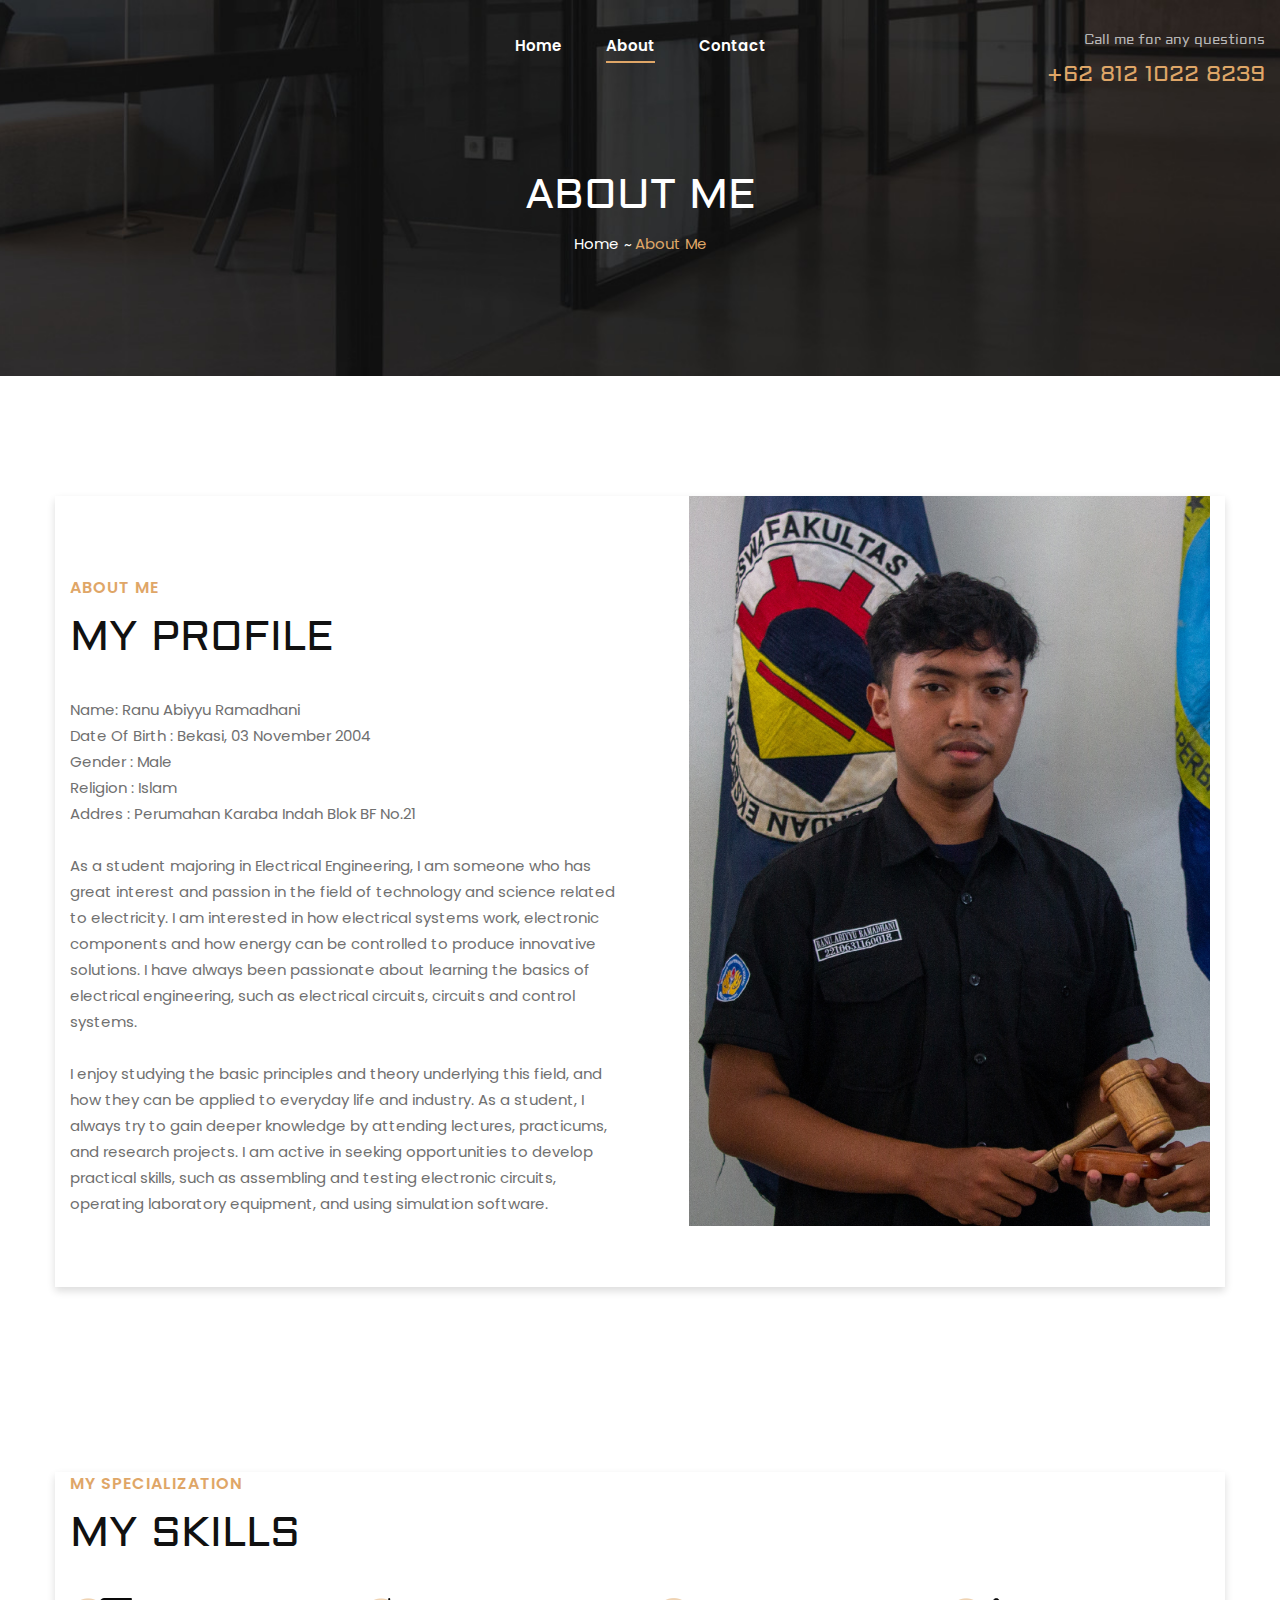
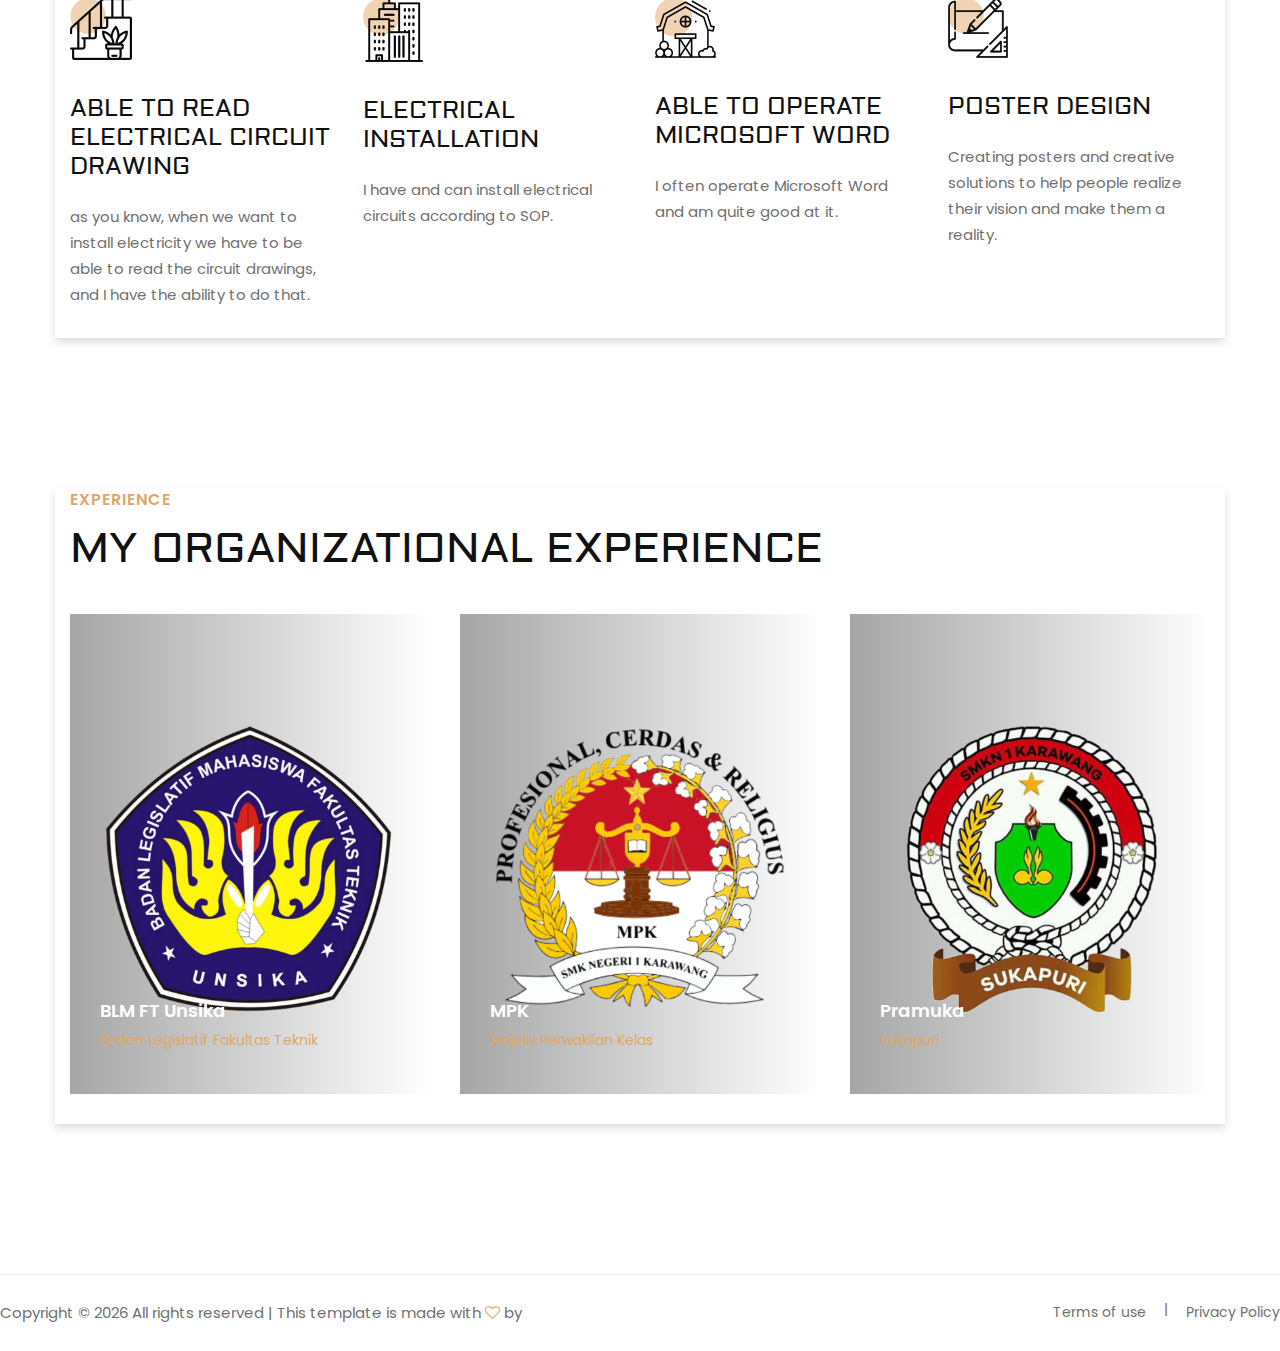
<file: about.html>
<!DOCTYPE html>
<html lang="zxx">

<head>
    <meta charset="UTF-8">
    <meta name="description" content="Staging Template">
    <meta name="keywords" content="Staging, unica, creative, html">
    <meta name="viewport" content="width=device-width, initial-scale=1.0">
    <meta http-equiv="X-UA-Compatible" content="ie=edge">
    <title>About me | Ranu</title>

    <!-- Google Font -->
    <link href="https://fonts.googleapis.com/css2?family=Poppins:wght@300;400;500;600;700;800;900&display=swap"
    rel="stylesheet">
    <link href="https://fonts.googleapis.com/css2?family=Aldrich&display=swap" rel="stylesheet">

    <!-- Css Styles -->
    <link rel="stylesheet" href="css/bootstrap.min.css" type="text/css">
    <link rel="stylesheet" href="css/font-awesome.min.css" type="text/css">
    <link rel="stylesheet" href="css/elegant-icons.css" type="text/css">
    <link rel="stylesheet" href="css/owl.carousel.min.css" type="text/css">
    <link rel="stylesheet" href="css/slicknav.min.css" type="text/css">
    <link rel="stylesheet" href="css/style.css" type="text/css">
</head>

<body>
    <!-- Page Preloder -->
    <div id="preloder">
        <div class="loader"></div>
    </div>

    <!-- Offcanvas Menu Begin -->
    <div class="offcanvas-menu-overlay"></div>
    <div class="offcanvas-menu-wrapper">
        <div class="offcanvas__logo">
            <a href="#"><img src="img/logo.png" alt=""></a>
        </div>
        <div id="mobile-menu-wrap"></div>
        <div class="offcanvas__widget">
            <span>Call us for any questions</span>
            <h4>+01 123 456 789</h4>
        </div>
    </div>
    <!-- Offcanvas Menu End -->

    <!-- Header Section Begin -->
    <header class="header">
        <div class="container-fluid">
            <div class="row">
                <div class="col-lg-3">
                </div>
                <div class="col-lg-6">
                    <nav class="header__menu mobile-menu">
                        <ul>
                            <li><a href="./index.html">Home</a></li>
                            <li class="active"><a href="./about.html">About</a></li>
                            <li><a href="./contact.html">Contact</a></li>
                        </ul>
                    </nav>
                </div>
                <div class="col-lg-3">
                    <div class="header__widget">
                        <span>Call me for any questions</span>
                        <h4>+62 812 1022 8239</h4>
                    </div>
                </div>
            </div>
            <div class="canvas__open"><i class="fa fa-bars"></i></div>
        </div>
    </header>
    <!-- Header Section End -->

    <!-- Breadcrumb Section Begin -->
    <div class="breadcrumb-option spad set-bg" data-setbg="img/breadcrumb-bg.jpg">
        <div class="container-bread">
            <div class="row">
                <div class="col-lg-12 text-center">
                    <div class="breadcrumb__text">
                        <h2>About Me</h2>
                        <div class="breadcrumb__links">
                            <a href="./index.html">Home</a>
                            <span>About Me</span>
                        </div>
                    </div>
                </div>
            </div>
        </div>
    </div>
    <!-- Breadcrumb Section End -->

      <!-- About Section Begin -->
      <section class="about spad">
        <div class="container">
            <div class="row">
                <div class="col-lg-6">
                    <div class="about__text">
                        <div class="section-title">
                            <span>About me</span>
                            <h2>My Profile</h2>
                        </div>
                        <div class="about__para__text">
                            <p>
                                Name: Ranu Abiyyu Ramadhani<br>
                                Date Of Birth : Bekasi, 03 November 2004<br>
                                Gender : Male<br>
                                Religion : Islam<br>
                                Addres : Perumahan Karaba Indah Blok BF No.21
                            </p>
                            <p>As a student majoring in Electrical Engineering, I am someone who has great interest and passion in the field of technology and science related to electricity. 
                                I am interested in how electrical systems work, electronic components and how energy can be controlled to produce innovative solutions. 
                                I have always been passionate about learning the basics of electrical engineering, such as electrical circuits, circuits and control systems. </p>
                            <p>I enjoy studying the basic principles and theory underlying this field, and how they can be applied to everyday life and industry. As a student, 
                                I always try to gain deeper knowledge by attending lectures, practicums, and research projects. I am active in seeking opportunities to develop practical skills, 
                                such as assembling and testing electronic circuits, operating laboratory equipment, and using simulation software.</p>
                        </div>
                    </div>
                </div>
                <div class="col-lg-6">
                    <div class="about__pic">
                        <div class="about__pic__inner">
                            <img src="img/ranuuu.JPG" alt="">
                        </div>
                    </div>
                </div>
            </div>
        </div>
    </section>
    <!-- About Section End -->

    <!-- Services Section Begin -->
    <section class="services spad">
        <div class="container">
            <div class="row">
                <div class="col-lg-12">
                    <div class="section-title">
                        <span>My specialization</span>
                        <h2>My Skills</h2>
                    </div>
                </div>
            </div>
            <div class="row">
                <div class="col-lg-3 col-md-6 col-sm-6">
                    <div class="services__item">
                        <img src="img/services/services-1.png" alt="">
                        <h4>Able to read electrical circuit drawing</h4>
                        <p>as you know, when we want to install electricity we have to be able to read the circuit drawings, 
                            and I have the ability to do that.</p>
                    </div>
                </div>
                <div class="col-lg-3 col-md-6 col-sm-6">
                    <div class="services__item">
                        <img src="img/services/services-2.png" alt="">
                        <h4>Electrical Installation</h4>
                        <p>I have and can install electrical circuits according to SOP.</p>
                    </div>
                </div>
                <div class="col-lg-3 col-md-6 col-sm-6">
                    <div class="services__item">
                        <img src="img/services/services-3.png" alt="">
                        <h4>Able To Operate Microsoft Word</h4>
                        <p>I often operate Microsoft Word and am quite good at it.</p>
                    </div>
                </div>
                <div class="col-lg-3 col-md-6 col-sm-6">
                    <div class="services__item">
                        <img src="img/services/services-4.png" alt="">
                        <h4>Poster Design</h4>
                        <p>Creating posters and creative solutions to help people realize their vision and make
                        them a reality.</p>
                    </div>
                </div>
        </div>
    </section>
    <!-- Services Section End -->

    <!-- Team Section Begin -->
    <section class="team spad">
        <div class="container">
            <div class="row">
                <div class="col-lg-9 col-md-8 col-sm-6">
                    <div class="section-title">
                        <span>Experience</span>
                        <h2>My Organizational Experience</h2>
                    </div>
                </div>
                <div class="col-lg-3 col-md-4 col-sm-6">
                </div>
            </div>
            <div class="row">
                <div class="col-lg-4 col-md-6">
                    <div class="team__item set-bg" data-setbg="img/1.png">
                        <div class="team__text">
                            <div class="team__title">
                                <h5>BLM FT Unsika</h5>
                                <span>Badan Legislatif Fakultas Teknik</span>
                            </div>
                            <p>at university I joined the BLM organization, 
                                there I learned a lot about how to carry out legislative functions.</p>
                            <div class="team__social">
                                <a href="https://instagram.com/blmft.unsika?igshid=OGQ5ZDc2ODk2ZA=="><i class="fa fa-instagram"></i></a>
                            </div>
                        </div>
                    </div>
                </div>
                <div class="col-lg-4 col-md-6">
                    <div class="team__item set-bg" data-setbg="img/2.png">
                        <div class="team__text">
                            <div class="team__title">
                                <h5>MPK</h5>
                                <span>Majelis Perwakilan Kelas</span>
                            </div>
                            <p>in high school I joined an organization called MPK, 
                                there I learned a lot about how to run an organization.</p>
                            <div class="team__social">
                                <a href="https://instagram.com/mpk.neskar?igshid=OGQ5ZDc2ODk2ZA=="><i class="fa fa-instagram"></i></a>
                            </div>
                        </div>
                    </div>
                </div>
                <div class="col-lg-4 col-md-6">
                    <div class="team__item set-bg" data-setbg="img/3.png">
                        <div class="team__text">
                            <div class="team__title">
                                <h5>Pramuka</h5>
                                <span>Sukapuri</span>
                            </div>
                            <p>in high school I joined the scout organization. there I can learn many things and discover new things. 
                                there I also got my first achievement at the national level.</p>
                            <div class="team__social">
                                <a href="https://instagram.com/sukapuri?igshid=OGQ5ZDc2ODk2ZA=="><i class="fa fa-instagram"></i></a>
                            </div>
                        </div>
                    </div>
                </div>
            </div>
        </div>
    </section>
    <!-- Team Section End -->

    <!-- Footer Section Begin -->
            <div class="copyright">
                <div class="row">
                    <div class="col-lg-8 col-md-7">
                        <div class="copyright__text">
                            <p>Copyright © <script>
                                document.write(new Date().getFullYear());
                            </script> All rights reserved | This template is made with <i class="fa fa-heart-o"
                            aria-hidden="true"></i> by <a href="https://colorlib.com"
                            target="_blank">Colorlib</a>
                        </p>
                    </div>
                </div>
                <div class="col-lg-4 col-md-5">
                    <div class="copyright__widget">
                        <a href="#">Terms of use</a>
                        <a href="#">Privacy Policy</a>
                    </div>
                </div>
                </div>
            </div>
<!-- Footer Section End -->

<!-- Js Plugins -->
<script src="js/jquery-3.3.1.min.js"></script>
<script src="js/bootstrap.min.js"></script>
<script src="js/jquery.slicknav.js"></script>
<script src="js/owl.carousel.min.js"></script>
<script src="js/slick.min.js"></script>
<script src="js/main.js"></script>
</body>

</html>
</file>
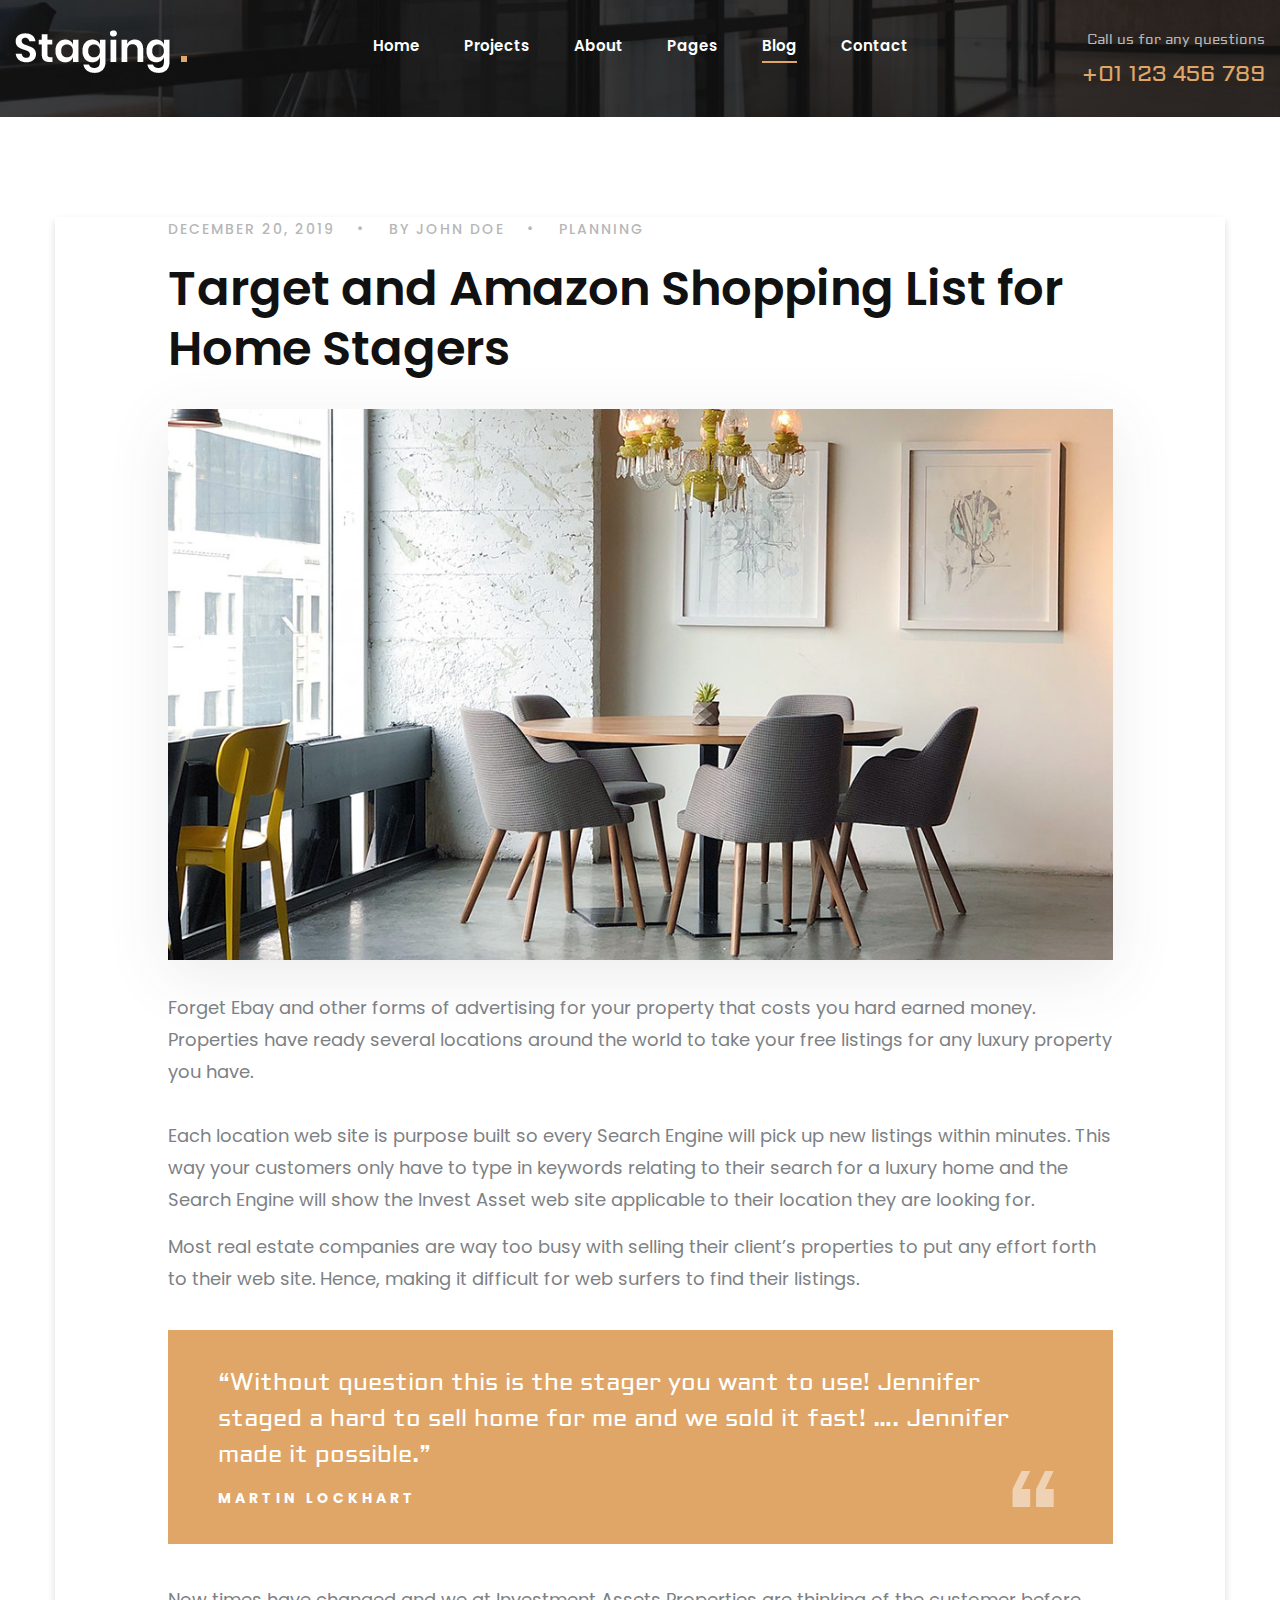
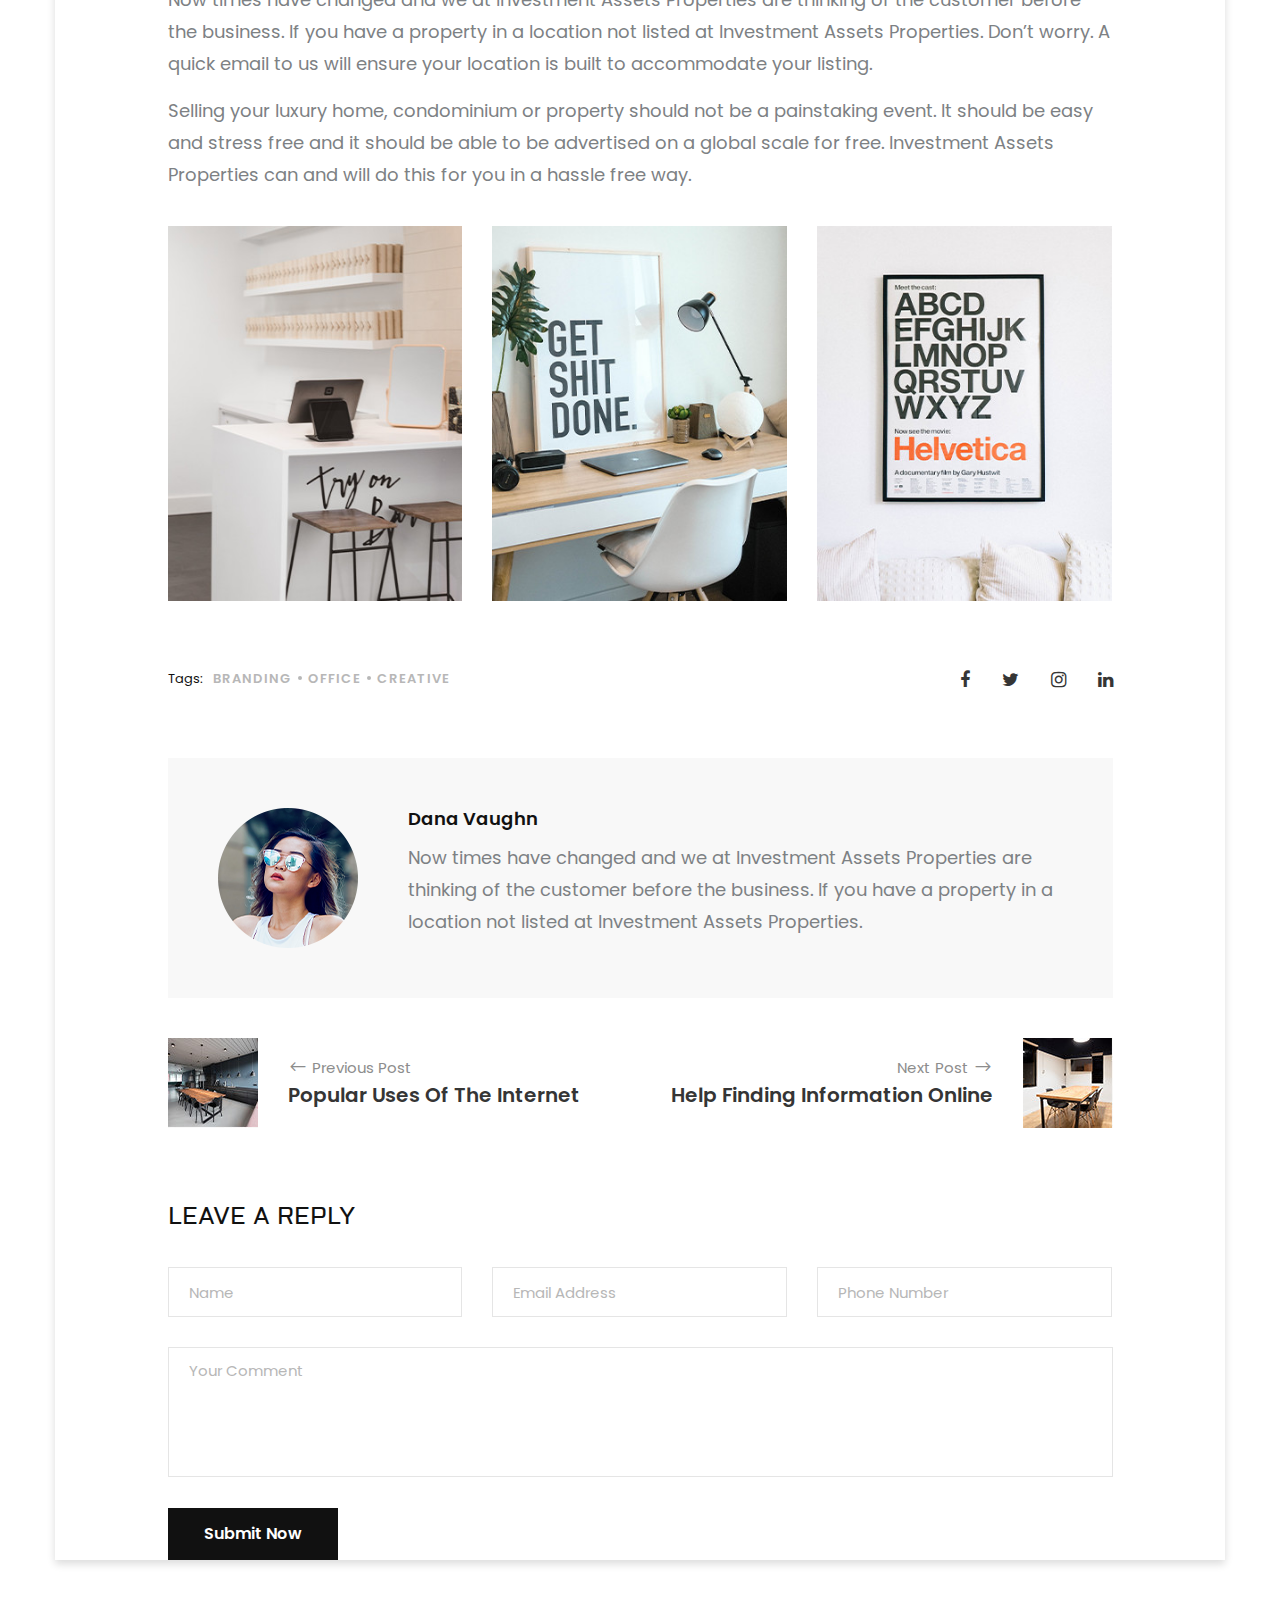
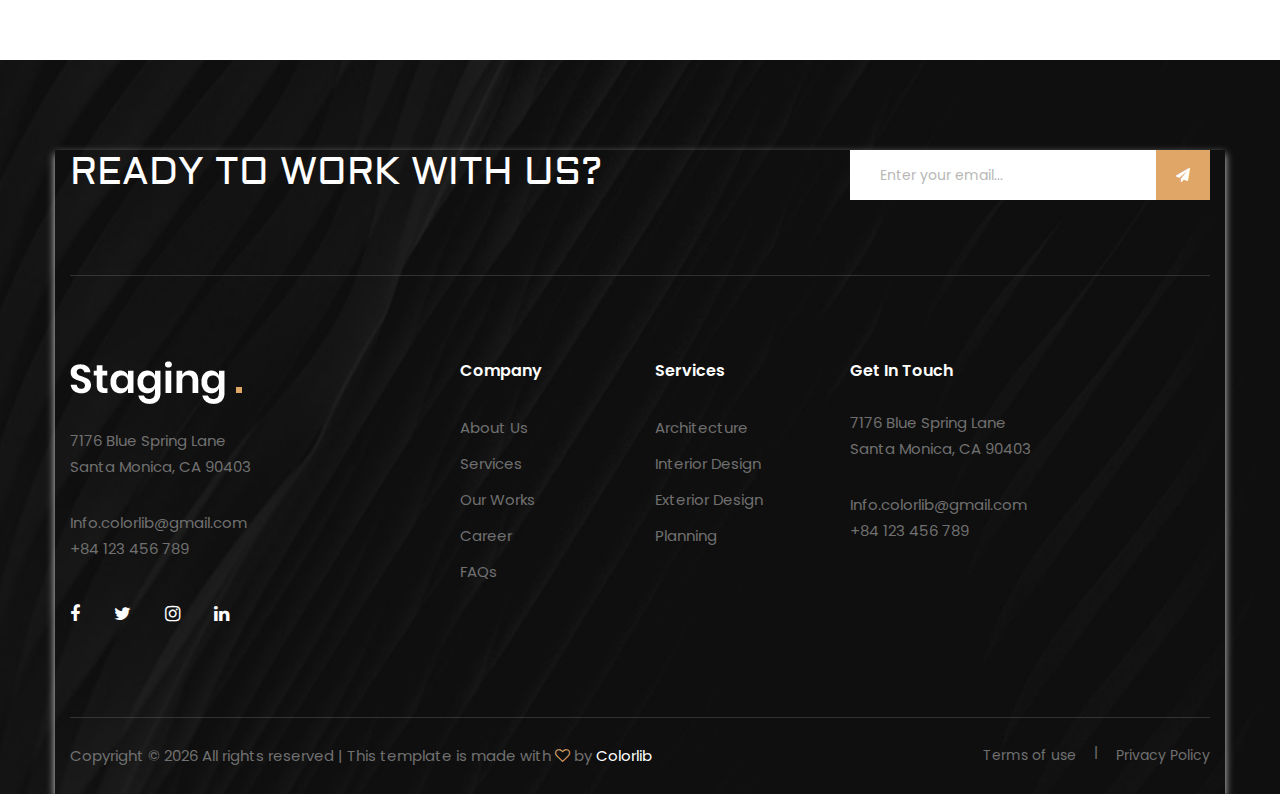
<file: blog-details.html>
<!DOCTYPE html>
<html lang="zxx">

<head>
    <meta charset="UTF-8">
    <meta name="description" content="Staging Template">
    <meta name="keywords" content="Staging, unica, creative, html">
    <meta name="viewport" content="width=device-width, initial-scale=1.0">
    <meta http-equiv="X-UA-Compatible" content="ie=edge">
    <title>Staging | Template</title>

    <!-- Google Font -->
    <link href="https://fonts.googleapis.com/css2?family=Poppins:wght@300;400;500;600;700;800;900&display=swap"
    rel="stylesheet">
    <link href="https://fonts.googleapis.com/css2?family=Aldrich&display=swap" rel="stylesheet">

    <!-- Css Styles -->
    <link rel="stylesheet" href="css/bootstrap.min.css" type="text/css">
    <link rel="stylesheet" href="css/font-awesome.min.css" type="text/css">
    <link rel="stylesheet" href="css/elegant-icons.css" type="text/css">
    <link rel="stylesheet" href="css/owl.carousel.min.css" type="text/css">
    <link rel="stylesheet" href="css/slicknav.min.css" type="text/css">
    <link rel="stylesheet" href="css/style.css" type="text/css">
</head>

<body>
    <!-- Page Preloder -->
    <div id="preloder">
        <div class="loader"></div>
    </div>

    <!-- Offcanvas Menu Begin -->
    <div class="offcanvas-menu-overlay"></div>
    <div class="offcanvas-menu-wrapper">
        <div class="offcanvas__logo">
            <a href="#"><img src="img/logo.png" alt=""></a>
        </div>
        <div id="mobile-menu-wrap"></div>
        <div class="offcanvas__widget">
            <span>Call us for any questions</span>
            <h4>+01 123 456 789</h4>
        </div>
    </div>
    <!-- Offcanvas Menu End -->

    <!-- Header Section Begin -->
    <header class="header header-normal set-bg" data-setbg="img/little-header.jpg">
        <div class="container-fluid">
            <div class="row">
                <div class="col-lg-3">
                    <div class="header__logo">
                        <a href="#"><img src="img/logo.png" alt=""></a>
                    </div>
                </div>
                <div class="col-lg-6">
                    <nav class="header__menu mobile-menu">
                        <ul>
                            <li><a href="./index.html">Home</a></li>
                            <li><a href="./projects.html">Projects</a></li>
                            <li><a href="./about.html">About</a></li>
                            <li><a href="#">Pages</a>
                                <ul class="dropdown">
                                    <li><a href="./Project-details.html">Project Details</a></li>
                                    <li><a href="./about.html">About</a></li>
                                    <li><a href="./services.html">Services</a></li>
                                    <li><a href="./blog-details.html">Blog Details</a></li>
                                </ul>
                            </li>
                            <li class="active"><a href="./blog.html">Blog</a></li>
                            <li><a href="./contact.html">Contact</a></li>
                        </ul>
                    </nav>
                </div>
                <div class="col-lg-3">
                    <div class="header__widget">
                        <span>Call us for any questions</span>
                        <h4>+01 123 456 789</h4>
                    </div>
                </div>
            </div>
            <div class="canvas__open"><i class="fa fa-bars"></i></div>
        </div>
    </header>
    <!-- Header Section End -->

    <!-- Blog Details Section Begin -->
    <section class="blog-details spad">
        <div class="container">
            <div class="row d-flex justify-content-center">
                <div class="col-lg-10">
                    <div class="blog__details__content">
                        <div class="blog__details__title">
                            <ul>
                                <li>December 20, 2019 </li>
                                <li>By John Doe</li>
                                <li>Planning</li>
                            </ul>
                            <h2>Target and Amazon Shopping List for Home Stagers</h2>
                            <img src="img/blog/details/blog-details.jpg" alt="">
                            <p>Forget Ebay and other forms of advertising for your property that costs you hard earned
                                money. Properties have ready several locations around the world to take your free
                            listings for any luxury property you have.</p>
                        </div>
                        <div class="blog__details__text">
                            <p>Each location web site is purpose built so every Search Engine will pick up new listings
                                within minutes. This way your customers only have to type in keywords relating to their
                                search for a luxury home and the Search Engine will show the Invest Asset web site
                            applicable to their location they are looking for.</p>
                            <p>Most real estate companies are way too busy with selling their client’s properties to put
                                any effort forth to their web site. Hence, making it difficult for web surfers to find
                            their listings.</p>
                        </div>
                        <div class="blog__item__quote">
                            <p>“Without question this is the stager you want to use! Jennifer staged a hard to sell home
                            for me and we sold it fast! …. Jennifer made it possible.”</p>
                            <span>Martin Lockhart</span>
                        </div>
                        <div class="blog__details__text">
                            <p>Now times have changed and we at Investment Assets Properties are thinking of the
                                customer before the business. If you have a property in a location not listed at
                                Investment Assets Properties. Don’t worry. A quick email to us will ensure your location
                            is built to accommodate your listing.</p>
                            <p>Selling your luxury home, condominium or property should not be a painstaking event. It
                                should be easy and stress free and it should be able to be advertised on a global scale
                                for free. Investment Assets Properties can and will do this for you in a hassle free
                            way.</p>
                        </div>
                        <div class="blog__details__pic">
                            <div class="row">
                                <div class="col-lg-4 col-md-4 col-sm-4">
                                    <img src="img/blog/details/bi-1.jpg" alt="">
                                </div>
                                <div class="col-lg-4 col-md-4 col-sm-4">
                                    <img src="img/blog/details/bi-2.jpg" alt="">
                                </div>
                                <div class="col-lg-4 col-md-4 col-sm-4">
                                    <img src="img/blog/details/bi-3.jpg" alt="">
                                </div>
                            </div>
                        </div>
                        <div class="blog__details__widget">
                            <div class="row">
                                <div class="col-lg-6 col-md-6 col-sm-6">
                                    <div class="blog__details__tags">
                                        <span>Tags:</span>
                                        <a href="#">Branding</a>
                                        <a href="#">Office</a>
                                        <a href="#">Creative</a>
                                    </div>
                                </div>
                                <div class="col-lg-6 col-md-6 col-sm-6">
                                    <div class="blog__details__social">
                                        <a href="#"><i class="fa fa-facebook"></i></a>
                                        <a href="#"><i class="fa fa-twitter"></i></a>
                                        <a href="#"><i class="fa fa-instagram"></i></a>
                                        <a href="#"><i class="fa fa-linkedin"></i></a>
                                    </div>
                                </div>
                            </div>
                        </div>
                        <div class="blog__details__author">
                            <div class="blog__details__author__pic">
                                <img src="img/blog/blog-about.png" alt="">
                            </div>
                            <div class="blog__details__author__text">
                                <h5>Dana Vaughn</h5>
                                <p>Now times have changed and we at Investment Assets Properties are thinking of the
                                    customer before the business. If you have a property in a location not listed at
                                Investment Assets Properties.</p>
                            </div>
                        </div>
                        <div class="blog__details__btns">
                            <div class="row">
                                <div class="col-lg-6 col-md-6 col-sm-6">
                                    <a href="#" class="blog__details__btns__item">
                                        <div class="blog__details__btns__item__pic">
                                            <img src="img/blog/details/prev.jpg" alt="">
                                        </div>
                                        <div class="blog__details__btns__item__text">
                                            <h6><span class="arrow_left"></span> Previous Post</h6>
                                            <h5>Popular Uses Of The Internet</h5>
                                        </div>
                                    </a>
                                </div>
                                <div class="col-lg-6 col-md-6 col-sm-6">
                                    <a href="#" class="blog__details__btns__item blog__details__btns__item--next">
                                        <div class="blog__details__btns__item__pic">
                                            <img src="img/blog/details/next.jpg" alt="">
                                        </div>
                                        <div class="blog__details__btns__item__text">
                                            <h6>Next Post <span class="arrow_right"></span></h6>
                                            <h5>Help Finding Information Online</h5>
                                        </div>
                                    </a>
                                </div>
                            </div>
                        </div>
                        <div class="blog__details__comment__form">
                            <h4>Leave A Reply</h4>
                            <form action="#">
                                <div class="row">
                                    <div class="col-lg-4 col-md-4">
                                        <input type="text" placeholder="Name">
                                    </div>
                                    <div class="col-lg-4 col-md-4">
                                        <input type="text" placeholder="Email Address">
                                    </div>
                                    <div class="col-lg-4 col-md-4">
                                        <input type="text" placeholder="Phone Number">
                                    </div>
                                    <div class="col-lg-12">
                                        <textarea placeholder="Your Comment"></textarea>
                                        <button type="submit" class="site-btn">Submit Now</button>
                                    </div>
                                </div>
                            </form>
                        </div>
                    </div>
                </div>
            </div>
        </div>
    </section>
    <!-- Blog Details Section End -->

    <!-- Footer Section Begin -->
    <footer class="footer set-bg" data-setbg="img/footer-bg.jpg">
        <div class="container">
            <div class="footer__top">
                <div class="row">
                    <div class="col-lg-8 col-md-6">
                        <div class="footer__top__text">
                            <h2>Ready To Work With Us?</h2>
                        </div>
                    </div>
                    <div class="col-lg-4 col-md-6">
                        <div class="footer__top__newslatter">
                            <form action="#">
                                <input type="text" placeholder="Enter your email...">
                                <button type="submit"><i class="fa fa-send"></i></button>
                            </form>
                        </div>
                    </div>
                </div>
            </div>
            <div class="row">
                <div class="col-lg-3 col-md-6 col-sm-6">
                    <div class="footer__about">
                        <div class="footer__logo">
                            <a href="#"><img src="img/logo.png" alt=""></a>
                        </div>
                        <p>7176 Blue Spring Lane <br />Santa Monica, CA 90403</p>
                        <ul>
                            <li>Info.colorlib@gmail.com</li>
                            <li>+84 123 456 789</li>
                        </ul>
                        <div class="footer__social">
                            <a href="#"><i class="fa fa-facebook"></i></a>
                            <a href="#"><i class="fa fa-twitter"></i></a>
                            <a href="#"><i class="fa fa-instagram"></i></a>
                            <a href="#"><i class="fa fa-linkedin"></i></a>
                        </div>
                    </div>
                </div>
                <div class="col-lg-2 offset-lg-1 col-md-3 col-sm-6">
                    <div class="footer__widget">
                        <h6>Company</h6>
                        <ul>
                            <li><a href="#">About Us</a></li>
                            <li><a href="#">Services</a></li>
                            <li><a href="#">Our Works</a></li>
                            <li><a href="#">Career</a></li>
                            <li><a href="#">FAQs</a></li>
                        </ul>
                    </div>
                </div>
                <div class="col-lg-2 col-md-3 col-sm-6">
                    <div class="footer__widget">
                        <h6>Services</h6>
                        <ul>
                            <li><a href="#">Architecture</a></li>
                            <li><a href="#">Interior Design</a></li>
                            <li><a href="#">Exterior Design</a></li>
                            <li><a href="#">Planning</a></li>
                        </ul>
                    </div>
                </div>
                <div class="col-lg-4 col-md-6 col-sm-6">
                    <div class="footer__address">
                        <h6>Get In Touch</h6>
                        <p>7176 Blue Spring Lane <br />Santa Monica, CA 90403</p>
                        <ul>
                            <li>Info.colorlib@gmail.com</li>
                            <li>+84 123 456 789</li>
                        </ul>
                    </div>
                </div>
            </div>
            <div class="copyright">
                <div class="row">
                    <div class="col-lg-8 col-md-7">
                        <div class="copyright__text">
                            <p>Copyright © <script>
                                document.write(new Date().getFullYear());
                            </script> All rights reserved | This template is made with <i class="fa fa-heart-o"
                            aria-hidden="true"></i> by <a href="https://colorlib.com"
                            target="_blank">Colorlib</a>
                        </p>
                    </div>
                </div>
                <div class="col-lg-4 col-md-5">
                    <div class="copyright__widget">
                        <a href="#">Terms of use</a>
                        <a href="#">Privacy Policy</a>
                    </div>
                </div>
            </div>
        </div>
    </div>
</footer>
<!-- Footer Section End -->

<!-- Js Plugins -->
<script src="js/jquery-3.3.1.min.js"></script>
<script src="js/bootstrap.min.js"></script>
<script src="js/jquery.slicknav.js"></script>
<script src="js/owl.carousel.min.js"></script>
<script src="js/slick.min.js"></script>
<script src="js/main.js"></script>
</body>

</html>
</file>
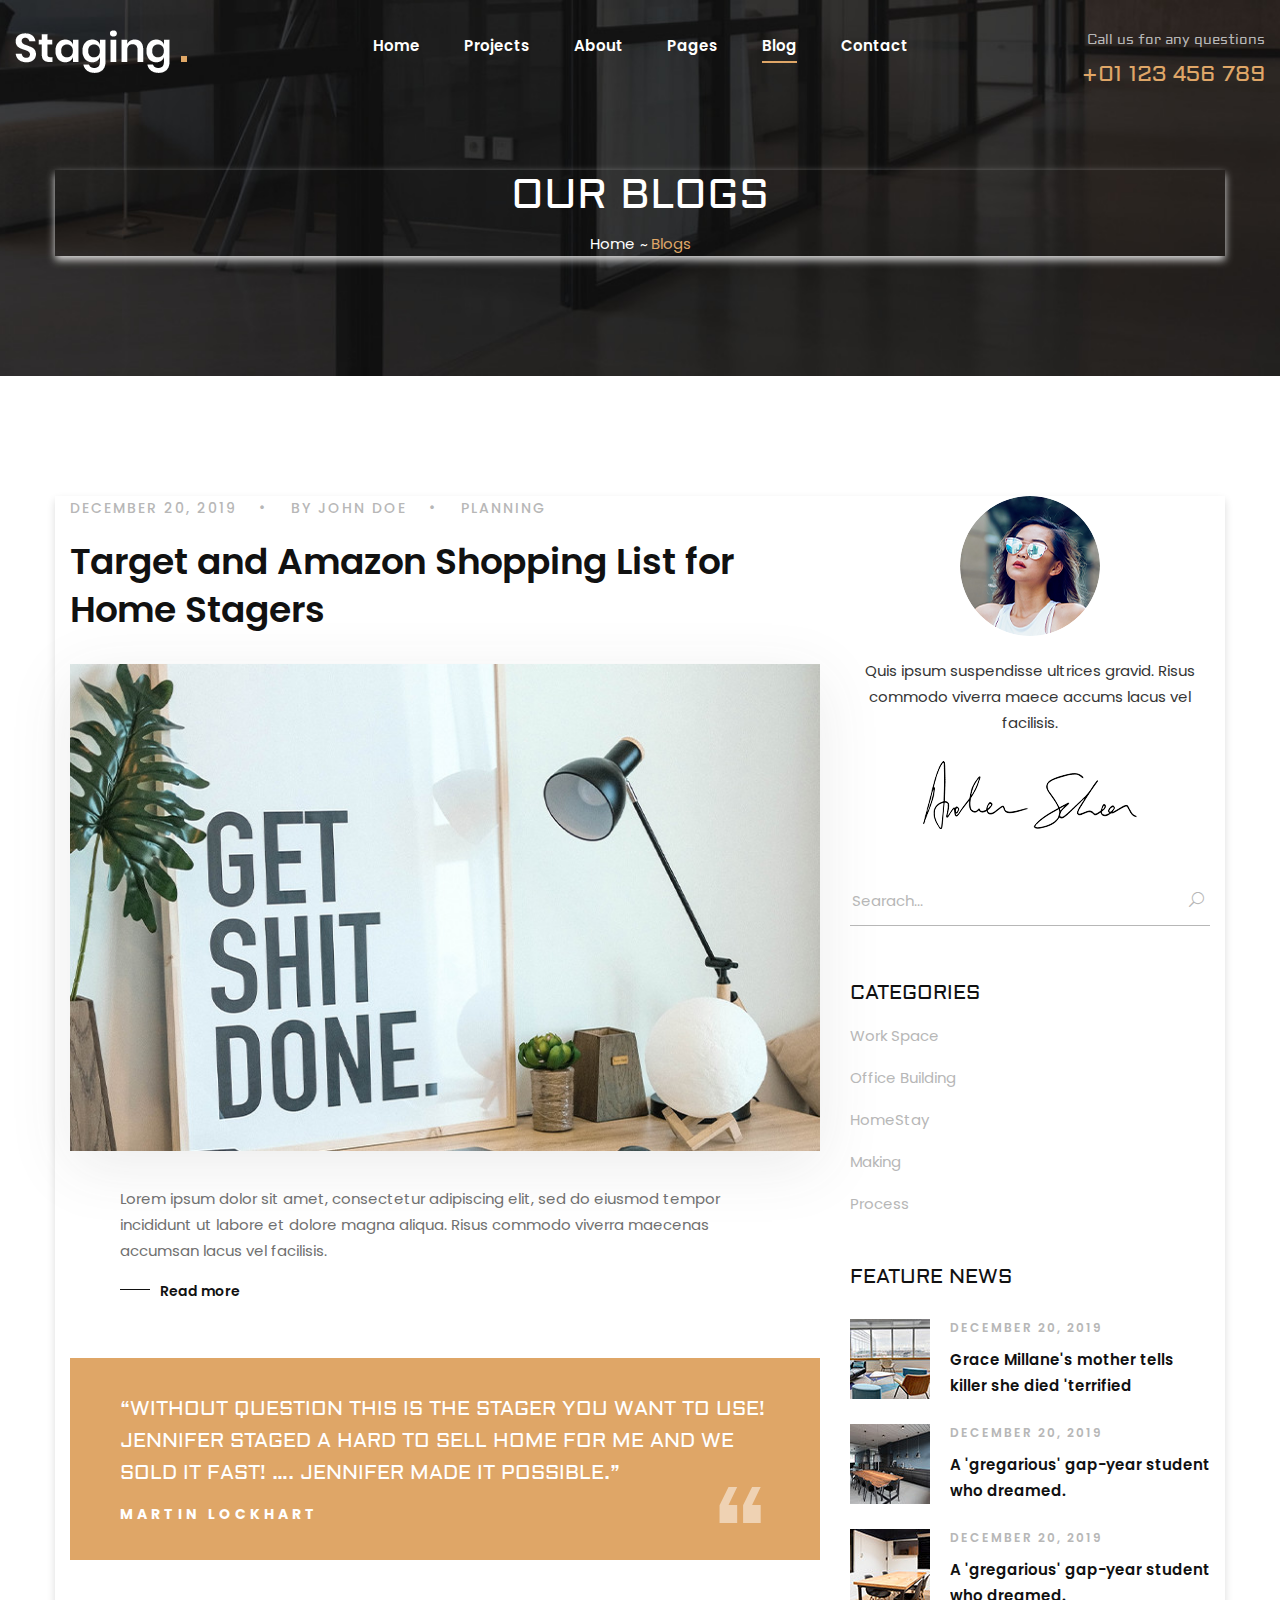
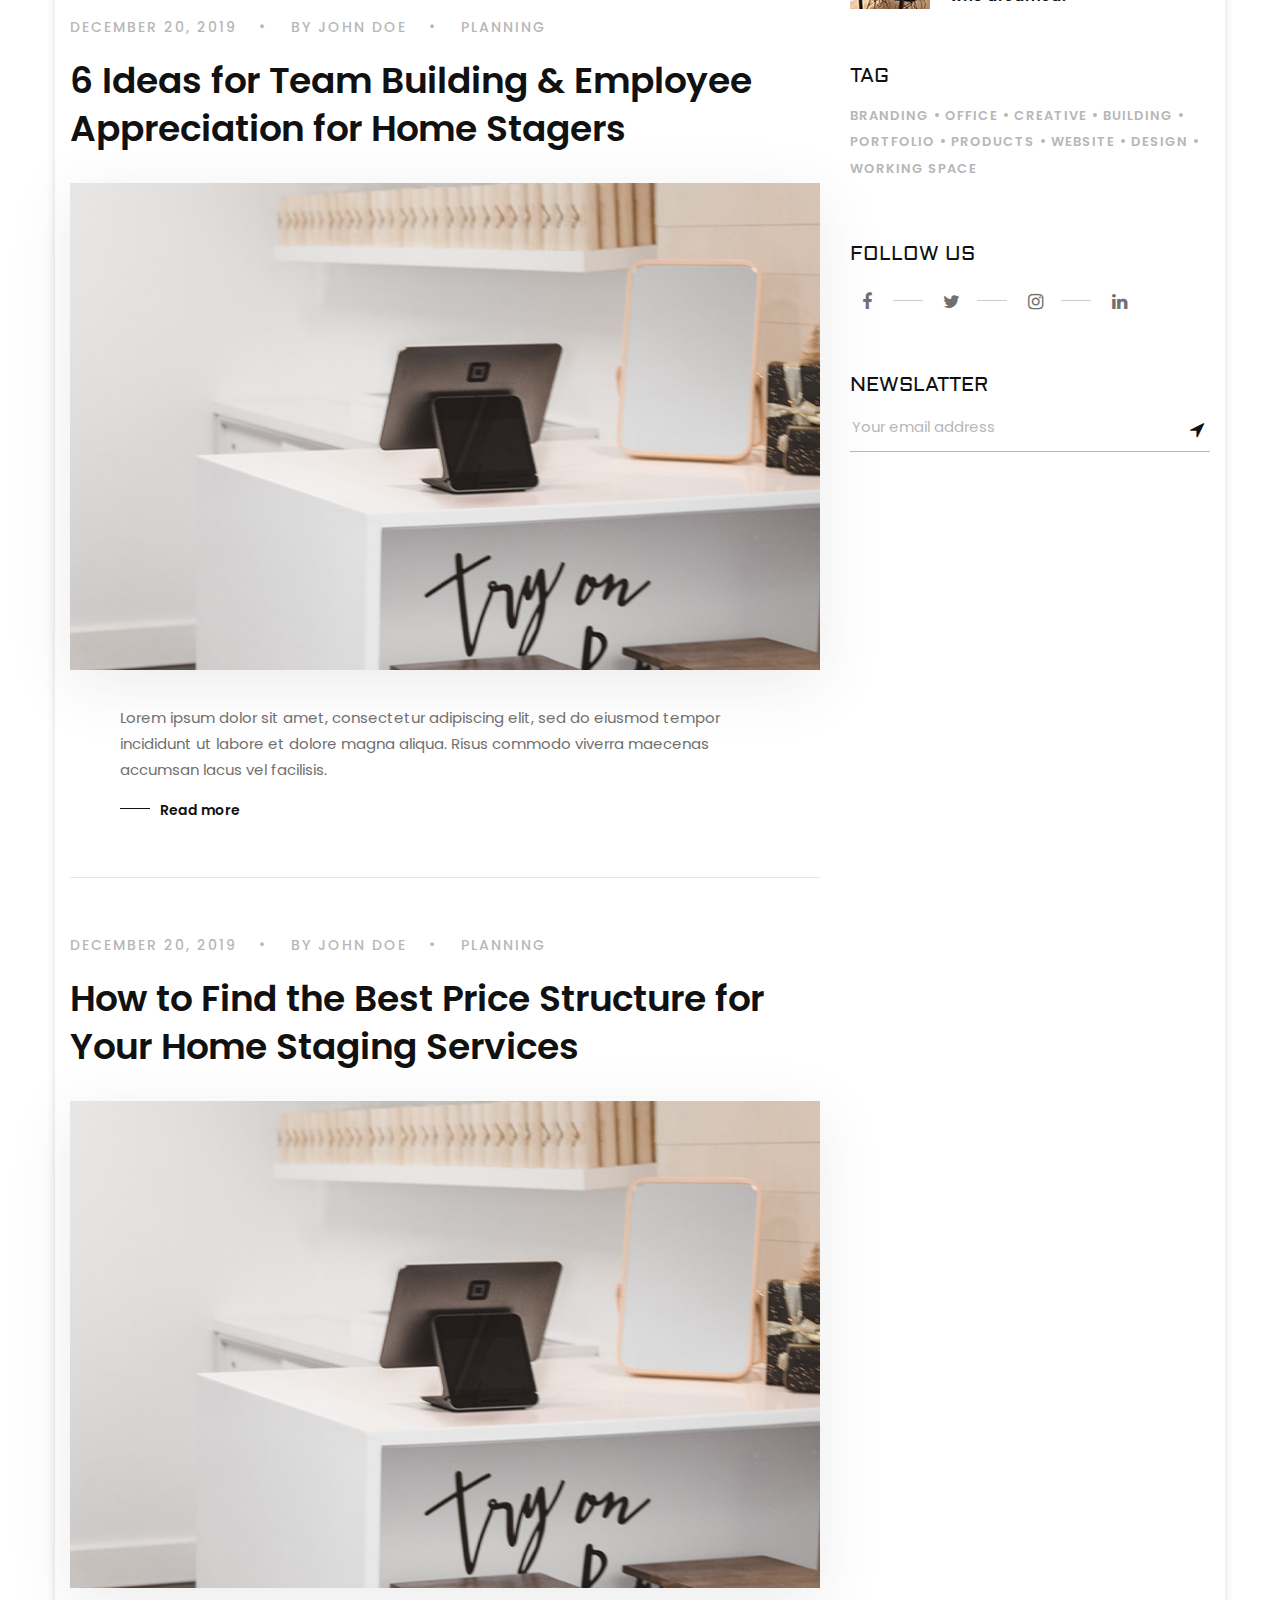
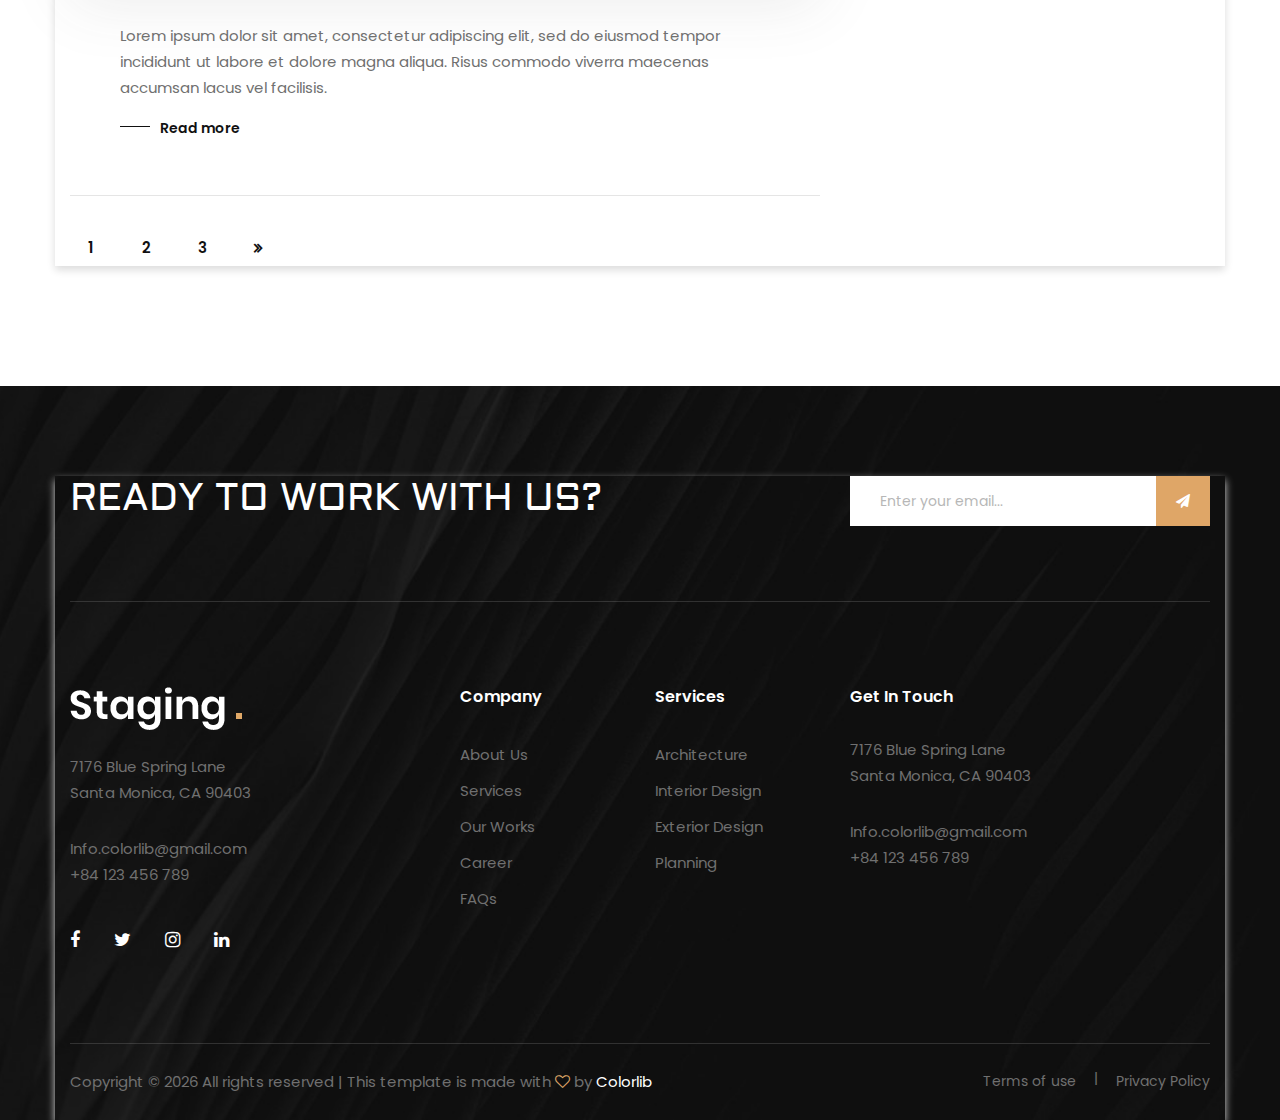
<file: blog.html>
<!DOCTYPE html>
<html lang="zxx">

<head>
    <meta charset="UTF-8">
    <meta name="description" content="Staging Template">
    <meta name="keywords" content="Staging, unica, creative, html">
    <meta name="viewport" content="width=device-width, initial-scale=1.0">
    <meta http-equiv="X-UA-Compatible" content="ie=edge">
    <title>Staging | Template</title>

    <!-- Google Font -->
    <link href="https://fonts.googleapis.com/css2?family=Poppins:wght@300;400;500;600;700;800;900&display=swap"
    rel="stylesheet">
    <link href="https://fonts.googleapis.com/css2?family=Aldrich&display=swap" rel="stylesheet">

    <!-- Css Styles -->
    <link rel="stylesheet" href="css/bootstrap.min.css" type="text/css">
    <link rel="stylesheet" href="css/font-awesome.min.css" type="text/css">
    <link rel="stylesheet" href="css/elegant-icons.css" type="text/css">
    <link rel="stylesheet" href="css/owl.carousel.min.css" type="text/css">
    <link rel="stylesheet" href="css/slicknav.min.css" type="text/css">
    <link rel="stylesheet" href="css/style.css" type="text/css">
</head>

<body>
    <!-- Page Preloder -->
    <div id="preloder">
        <div class="loader"></div>
    </div>

    <!-- Offcanvas Menu Begin -->
    <div class="offcanvas-menu-overlay"></div>
    <div class="offcanvas-menu-wrapper">
        <div class="offcanvas__logo">
            <a href="#"><img src="img/logo.png" alt=""></a>
        </div>
        <div id="mobile-menu-wrap"></div>
        <div class="offcanvas__widget">
            <span>Call us for any questions</span>
            <h4>+01 123 456 789</h4>
        </div>
    </div>
    <!-- Offcanvas Menu End -->

    <!-- Header Section Begin -->
    <header class="header">
        <div class="container-fluid">
            <div class="row">
                <div class="col-lg-3">
                    <div class="header__logo">
                        <a href="#"><img src="img/logo.png" alt=""></a>
                    </div>
                </div>
                <div class="col-lg-6">
                    <nav class="header__menu mobile-menu">
                        <ul>
                            <li><a href="./index.html">Home</a></li>
                            <li><a href="./projects.html">Projects</a></li>
                            <li><a href="./about.html">About</a></li>
                            <li><a href="#">Pages</a>
                                <ul class="dropdown">
                                    <li><a href="./Project-details.html">Project Details</a></li>
                                    <li><a href="./about.html">About</a></li>
                                    <li><a href="./services.html">Services</a></li>
                                    <li><a href="./blog-details.html">Blog Details</a></li>
                                </ul>
                            </li>
                            <li class="active"><a href="./blog.html">Blog</a></li>
                            <li><a href="./contact.html">Contact</a></li>
                        </ul>
                    </nav>
                </div>
                <div class="col-lg-3">
                    <div class="header__widget">
                        <span>Call us for any questions</span>
                        <h4>+01 123 456 789</h4>
                    </div>
                </div>
            </div>
            <div class="canvas__open"><i class="fa fa-bars"></i></div>
        </div>
    </header>
    <!-- Header Section End -->

    <!-- Breadcrumb Section Begin -->
    <div class="breadcrumb-option spad set-bg" data-setbg="img/breadcrumb-bg.jpg">
        <div class="container">
            <div class="row">
                <div class="col-lg-12 text-center">
                    <div class="breadcrumb__text">
                        <h2>Our Blogs</h2>
                        <div class="breadcrumb__links">
                            <a href="./index.html">Home</a>
                            <span>Blogs</span>
                        </div>
                    </div>
                </div>
            </div>
        </div>
    </div>
    <!-- Breadcrumb Section End -->

    <!-- Blog Section Begin -->
    <section class="blog spad">
        <div class="container">
            <div class="row">
                <div class="col-lg-8">
                    <div class="blog__item__list">
                        <div class="blog__item">
                            <ul>
                                <li>December 20, 2019 </li>
                                <li>By John Doe</li>
                                <li>Planning</li>
                            </ul>
                            <h2>Target and Amazon Shopping List for Home Stagers</h2>
                            <img src="img/blog/blog-1.jpg" alt="">
                            <div class="blog__item__text">
                                <p>Lorem ipsum dolor sit amet, consectetur adipiscing elit, sed do eiusmod tempor
                                    incididunt ut labore et dolore magna aliqua. Risus commodo viverra maecenas accumsan
                                lacus vel facilisis. </p>
                                <a href="#">Read more</a>
                            </div>
                        </div>
                        <div class="blog__item__quote">
                            <p>“Without question this is the stager you want to use! Jennifer staged a hard to sell home
                            for me and we sold it fast! …. Jennifer made it possible.”</p>
                            <span>Martin Lockhart</span>
                        </div>
                        <div class="blog__item">
                            <ul>
                                <li>December 20, 2019 </li>
                                <li>By John Doe</li>
                                <li>Planning</li>
                            </ul>
                            <h2>6 Ideas for Team Building & Employee Appreciation for Home Stagers</h2>
                            <img src="img/blog/blog-2.jpg" alt="">
                            <div class="blog__item__text">
                                <p>Lorem ipsum dolor sit amet, consectetur adipiscing elit, sed do eiusmod tempor
                                    incididunt ut labore et dolore magna aliqua. Risus commodo viverra maecenas accumsan
                                lacus vel facilisis. </p>
                                <a href="#">Read more</a>
                            </div>
                        </div>
                        <div class="blog__item">
                            <ul>
                                <li>December 20, 2019 </li>
                                <li>By John Doe</li>
                                <li>Planning</li>
                            </ul>
                            <h2>How to Find the Best Price Structure for Your Home Staging Services</h2>
                            <img src="img/blog/blog-2.jpg" alt="">
                            <div class="blog__item__text">
                                <p>Lorem ipsum dolor sit amet, consectetur adipiscing elit, sed do eiusmod tempor
                                    incididunt ut labore et dolore magna aliqua. Risus commodo viverra maecenas accumsan
                                lacus vel facilisis. </p>
                                <a href="#">Read more</a>
                            </div>
                        </div>
                    </div>
                    <div class="row">
                        <div class="col-lg-12">
                            <div class="blog__pagination">
                                <a href="#">1</a>
                                <a href="#">2</a>
                                <a href="#">3</a>
                                <a href="#"><i class="fa fa-angle-double-right"></i></a>
                            </div>
                        </div>
                    </div>
                </div>
                <div class="col-lg-4">
                    <div class="blog__sidebar">
                        <div class="blog__sidebar__about">
                            <img class="author__pic" src="img/blog/blog-about.png" alt="">
                            <p>Quis ipsum suspendisse ultrices gravid. Risus commodo viverra maece accums lacus vel
                            facilisis. </p>
                            <img src="img/blog/signature.png" alt="">
                        </div>
                        <div class="blog__sidebar__search">
                            <form action="#">
                                <input type="text" placeholder="Searach...">
                                <button type="submit"><span class="icon_search"></span></button>
                            </form>
                        </div>
                        <div class="blog__sidebar__categories">
                            <h5>Categories</h5>
                            <ul>
                                <li>Work Space</li>
                                <li>Office Building</li>
                                <li>HomeStay</li>
                                <li>Making</li>
                                <li>Process</li>
                            </ul>
                        </div>
                        <div class="blog__sidebar__feature">
                            <h5>Feature News</h5>
                            <a href="#" class="blog__sidebar__feature__item">
                                <div class="blog__sidebar__feature__item__pic">
                                    <img src="img/blog/br-1.jpg" alt="">
                                </div>
                                <div class="blog__sidebar__feature__item__text">
                                    <span>December 20, 2019</span>
                                    <h6>Grace Millane's mother tells killer she died 'terrified</h6>
                                </div>
                            </a>
                            <a href="#" class="blog__sidebar__feature__item">
                                <div class="blog__sidebar__feature__item__pic">
                                    <img src="img/blog/br-2.jpg" alt="">
                                </div>
                                <div class="blog__sidebar__feature__item__text">
                                    <span>December 20, 2019</span>
                                    <h6>A 'gregarious' gap-year student who dreamed.</h6>
                                </div>
                            </a>
                            <a href="#" class="blog__sidebar__feature__item">
                                <div class="blog__sidebar__feature__item__pic">
                                    <img src="img/blog/br-3.jpg" alt="">
                                </div>
                                <div class="blog__sidebar__feature__item__text">
                                    <span>December 20, 2019</span>
                                    <h6>A 'gregarious' gap-year student who dreamed.</h6>
                                </div>
                            </a>
                        </div>
                        <div class="blog__sidebar__tag">
                            <h5>Tag</h5>
                            <a href="#">Branding</a>
                            <a href="#">Office</a>
                            <a href="#">Creative</a>
                            <a href="#">Building</a>
                            <a href="#">Portfolio</a>
                            <a href="#">Products</a>
                            <a href="#">Website</a>
                            <a href="#">Design</a>
                            <a href="#">Working Space</a>
                        </div>
                        <div class="blog__sidebar__social">
                            <h5>Follow Us</h5>
                            <a href="#"><i class="fa fa-facebook"></i></a>
                            <a href="#"><i class="fa fa-twitter"></i></a>
                            <a href="#"><i class="fa fa-instagram"></i></a>
                            <a href="#"><i class="fa fa-linkedin"></i></a>
                        </div>
                        <div class="blog__sidebar__newslatter">
                            <h5>Newslatter</h5>
                            <form action="#">
                                <input type="text" placeholder="Your email address">
                                <button type="submit"><i class="fa fa-location-arrow"></i></button>
                            </form>
                        </div>
                    </div>
                </div>
            </div>
        </div>
    </section>
    <!-- Blog Section End -->

    <!-- Footer Section Begin -->
    <footer class="footer set-bg" data-setbg="img/footer-bg.jpg">
        <div class="container">
            <div class="footer__top">
                <div class="row">
                    <div class="col-lg-8 col-md-6">
                        <div class="footer__top__text">
                            <h2>Ready To Work With Us?</h2>
                        </div>
                    </div>
                    <div class="col-lg-4 col-md-6">
                        <div class="footer__top__newslatter">
                            <form action="#">
                                <input type="text" placeholder="Enter your email...">
                                <button type="submit"><i class="fa fa-send"></i></button>
                            </form>
                        </div>
                    </div>
                </div>
            </div>
            <div class="row">
                <div class="col-lg-3 col-md-6 col-sm-6">
                    <div class="footer__about">
                        <div class="footer__logo">
                            <a href="#"><img src="img/logo.png" alt=""></a>
                        </div>
                        <p>7176 Blue Spring Lane <br />Santa Monica, CA 90403</p>
                        <ul>
                            <li>Info.colorlib@gmail.com</li>
                            <li>+84 123 456 789</li>
                        </ul>
                        <div class="footer__social">
                            <a href="#"><i class="fa fa-facebook"></i></a>
                            <a href="#"><i class="fa fa-twitter"></i></a>
                            <a href="#"><i class="fa fa-instagram"></i></a>
                            <a href="#"><i class="fa fa-linkedin"></i></a>
                        </div>
                    </div>
                </div>
                <div class="col-lg-2 offset-lg-1 col-md-3 col-sm-6">
                    <div class="footer__widget">
                        <h6>Company</h6>
                        <ul>
                            <li><a href="#">About Us</a></li>
                            <li><a href="#">Services</a></li>
                            <li><a href="#">Our Works</a></li>
                            <li><a href="#">Career</a></li>
                            <li><a href="#">FAQs</a></li>
                        </ul>
                    </div>
                </div>
                <div class="col-lg-2 col-md-3 col-sm-6">
                    <div class="footer__widget">
                        <h6>Services</h6>
                        <ul>
                            <li><a href="#">Architecture</a></li>
                            <li><a href="#">Interior Design</a></li>
                            <li><a href="#">Exterior Design</a></li>
                            <li><a href="#">Planning</a></li>
                        </ul>
                    </div>
                </div>
                <div class="col-lg-4 col-md-6 col-sm-6">
                    <div class="footer__address">
                        <h6>Get In Touch</h6>
                        <p>7176 Blue Spring Lane <br />Santa Monica, CA 90403</p>
                        <ul>
                            <li>Info.colorlib@gmail.com</li>
                            <li>+84 123 456 789</li>
                        </ul>
                    </div>
                </div>
            </div>
            <div class="copyright">
                <div class="row">
                    <div class="col-lg-8 col-md-7">
                        <div class="copyright__text">
                            <p>Copyright © <script>
                                document.write(new Date().getFullYear());
                            </script> All rights reserved | This template is made with <i class="fa fa-heart-o"
                            aria-hidden="true"></i> by <a href="https://colorlib.com"
                            target="_blank">Colorlib</a>
                        </p>
                    </div>
                </div>
                <div class="col-lg-4 col-md-5">
                    <div class="copyright__widget">
                        <a href="#">Terms of use</a>
                        <a href="#">Privacy Policy</a>
                    </div>
                </div>
            </div>
        </div>
    </div>
</footer>
<!-- Footer Section End -->

<!-- Js Plugins -->
<script src="js/jquery-3.3.1.min.js"></script>
<script src="js/bootstrap.min.js"></script>
<script src="js/jquery.slicknav.js"></script>
<script src="js/owl.carousel.min.js"></script>
<script src="js/slick.min.js"></script>
<script src="js/main.js"></script>
</body>

</html>
</file>
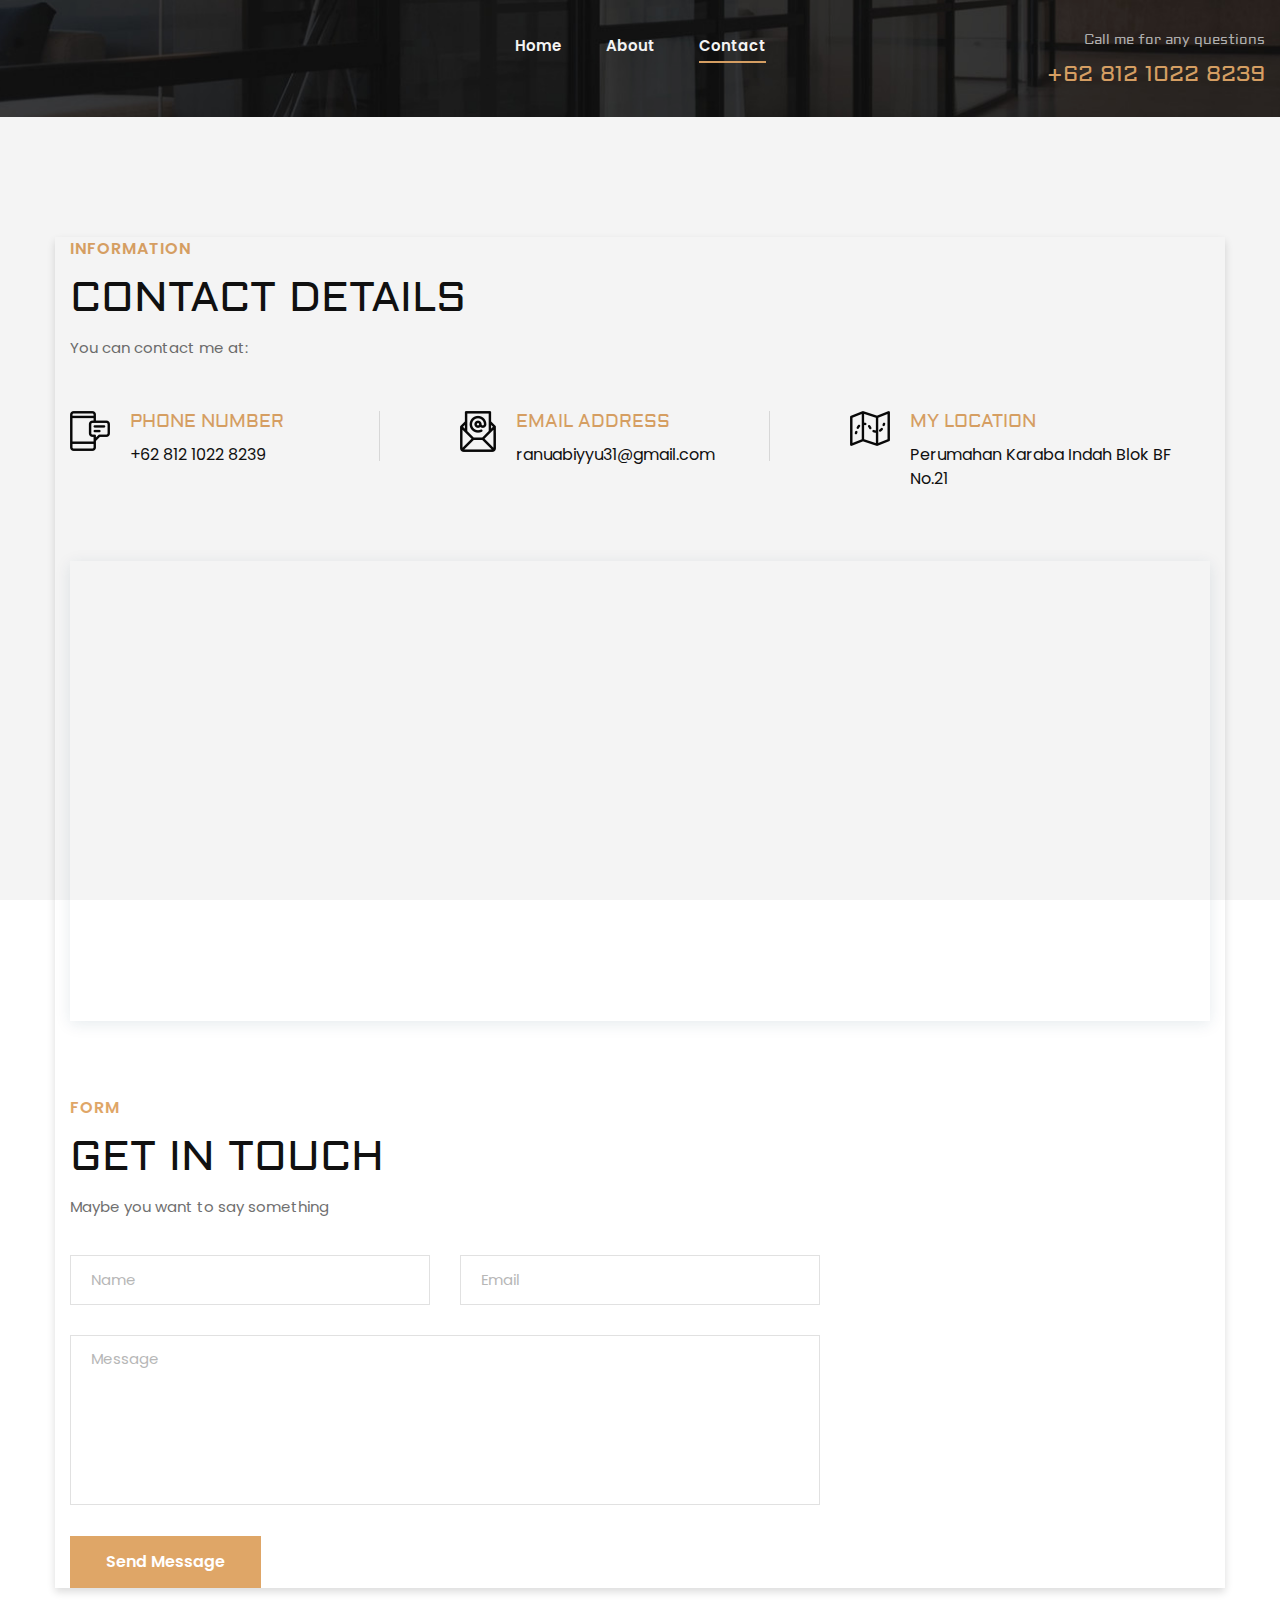
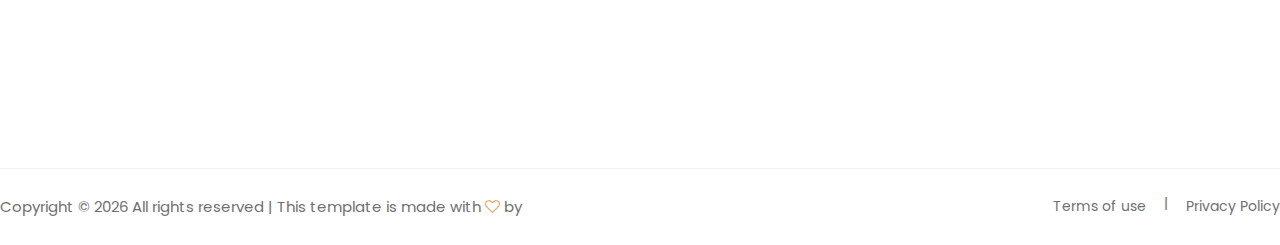
<file: contact.html>
<!DOCTYPE html>
<html lang="zxx">

<head>
    <meta charset="UTF-8">
    <meta name="description" content="Staging Template">
    <meta name="keywords" content="Staging, unica, creative, html">
    <meta name="viewport" content="width=device-width, initial-scale=1.0">
    <meta http-equiv="X-UA-Compatible" content="ie=edge">
    <title>Contact me | Ranu</title>

    <!-- Google Font -->
    <link href="https://fonts.googleapis.com/css2?family=Poppins:wght@300;400;500;600;700;800;900&display=swap"
    rel="stylesheet">
    <link href="https://fonts.googleapis.com/css2?family=Aldrich&display=swap" rel="stylesheet">

    <!-- Css Styles -->
    <link rel="stylesheet" href="css/bootstrap.min.css" type="text/css">
    <link rel="stylesheet" href="css/font-awesome.min.css" type="text/css">
    <link rel="stylesheet" href="css/elegant-icons.css" type="text/css">
    <link rel="stylesheet" href="css/owl.carousel.min.css" type="text/css">
    <link rel="stylesheet" href="css/slicknav.min.css" type="text/css">
    <link rel="stylesheet" href="css/style.css" type="text/css">
</head>

<body>
    <!-- Page Preloder -->
    <div id="preloder">
        <div class="loader"></div>
    </div>

    <!-- Offcanvas Menu Begin -->
    <div class="offcanvas-menu-overlay"></div>
    <div class="offcanvas-menu-wrapper">
        <div class="offcanvas__logo">
            <a href="#"><img src="img/logo.png" alt=""></a>
        </div>
        <div id="mobile-menu-wrap"></div>
        <div class="offcanvas__widget">
            <span>Call us for any questions</span>
            <h4>+01 123 456 789</h4>
        </div>
    </div>
    <!-- Offcanvas Menu End -->

    <!-- Header Section Begin -->
    <header class="header header-normal set-bg" data-setbg="img/little-header.jpg">
        <div class="container-fluid">
            <div class="row">
                <div class="col-lg-3">
                </div>
                <div class="col-lg-6">
                    <nav class="header__menu mobile-menu">
                        <ul>
                            <li><a href="./index.html">Home</a></li>
                            <li><a href="./about.html">About</a></li>
                            <li class="active"><a href="./contact.html">Contact</a></li>
                        </ul>
                    </nav>
                </div>
                <div class="col-lg-3">
                    <div class="header__widget">
                        <span>Call me for any questions</span>
                        <h4>+62 812 1022 8239</h4>
                    </div>
                </div>
            </div>
            <div class="canvas__open"><i class="fa fa-bars"></i></div>
        </div>
    </header>
    <!-- Header Section End -->

    <!-- Contact Section Begin -->
    <section class="contact spad">
        <div class="container">
            <div class="row">
                <div class="col-lg-5">
                    <div class="contact__text">
                        <div class="section-title">
                            <span>Information</span>
                            <h2>Contact Details</h2>
                        </div>
                        <p>You can contact me at:</p>
                    </div>
                </div>
            </div>
            <div class="row">
                <div class="col-lg-4 col-md-6 col-sm-6">
                    <div class="contact__widget__item">
                        <div class="contact__widget__item__icon">
                            <img src="img/contact/ci-1.png" alt="">
                        </div>
                        <div class="contact__widget__item__text">
                            <h5>Phone Number</h5>
                            <span>+62 812 1022 8239</span>
                        </div>
                    </div>
                </div>
                <div class="col-lg-4 col-md-6 col-sm-6">
                    <div class="contact__widget__item">
                        <div class="contact__widget__item__icon">
                            <img src="img/contact/ci-2.png" alt="">
                        </div>
                        <div class="contact__widget__item__text">
                            <h5>Email Address</h5>
                            <span>ranuabiyyu31@gmail.com</span>
                        </div>
                    </div>
                </div>
                <div class="col-lg-4 col-md-6 col-sm-6">
                    <div class="contact__widget__item last__item">
                        <div class="contact__widget__item__icon">
                            <img src="img/contact/ci-3.png" alt="">
                        </div>
                        <div class="contact__widget__item__text">
                            <h5>My Location</h5>
                            <span>Perumahan Karaba Indah Blok BF No.21</span>
                        </div>
                    </div>
                </div>
            </div>
            <div class="map">
                <iframe src="https://www.google.com/maps/embed?pb=!1m17!1m12!1m3!1d2491.0292202767173!2d107.28208389630332!3d-6.321830302864132!2m3!1f0!2f0!3f0!3m2!1i1024!2i768!4f13.1!3m2!1m1!2zNsKwMTknMjAuNSJTIDEwN8KwMTYnNTIuOSJF!5e0!3m2!1sid!2sid!4v1687061989401!5m2!1sid!2sid" 
                    width="600" height="450" style="border:0;" allowfullscreen="" loading="lazy" referrerpolicy="no-referrer-when-downgrade"></iframe>
            </div>
            <div class="row">
                <div class="col-lg-5">
                    <div class="contact__form__text">
                        <div class="section-title">
                            <span>Form</span>
                            <h2>Get in touch</h2>
                        </div>
                        <p>Maybe you want to say something</p>
                    </div>
                </div>
            </div>
            <div class="row">
                <div class="col-lg-8">
                    <div class="contact__form">
                        <form action="#">
                            <div class="row">
                                <div class="col-lg-6 col-md-6 col-sm-6">
                                    <input type="text" placeholder="Name">
                                </div>
                                <div class="col-lg-6 col-md-6 col-sm-6">
                                    <input type="text" placeholder="Email">
                                </div>
                                <div class="col-lg-12">
                                    <textarea placeholder="Message"></textarea>
                                    <button type="submit" class="site-btn">Send Message</button>
                                </div>
                            </div>
                        </form>
                    </div>
                </div>
            </div>
        </div>
    </section>
    <!-- Contact Section End -->

     <!-- Footer Section Begin -->
     <div class="copyright">
        <div class="row">
            <div class="col-lg-8 col-md-7">
                <div class="copyright__text">
                    <p>Copyright © <script>
                        document.write(new Date().getFullYear());
                    </script> All rights reserved | This template is made with <i class="fa fa-heart-o"
                    aria-hidden="true"></i> by <a href="https://colorlib.com"
                    target="_blank">Colorlib</a>
                </p>
            </div>
        </div>
        <div class="col-lg-4 col-md-5">
            <div class="copyright__widget">
                <a href="#">Terms of use</a>
                <a href="#">Privacy Policy</a>
            </div>
        </div>
        </div>
    </div>
<!-- Footer Section End -->

<!-- Js Plugins -->
<script src="js/jquery-3.3.1.min.js"></script>
<script src="js/bootstrap.min.js"></script>
<script src="js/jquery.slicknav.js"></script>
<script src="js/owl.carousel.min.js"></script>
<script src="js/slick.min.js"></script>
<script src="js/main.js"></script>
</body>

</html>
</file>
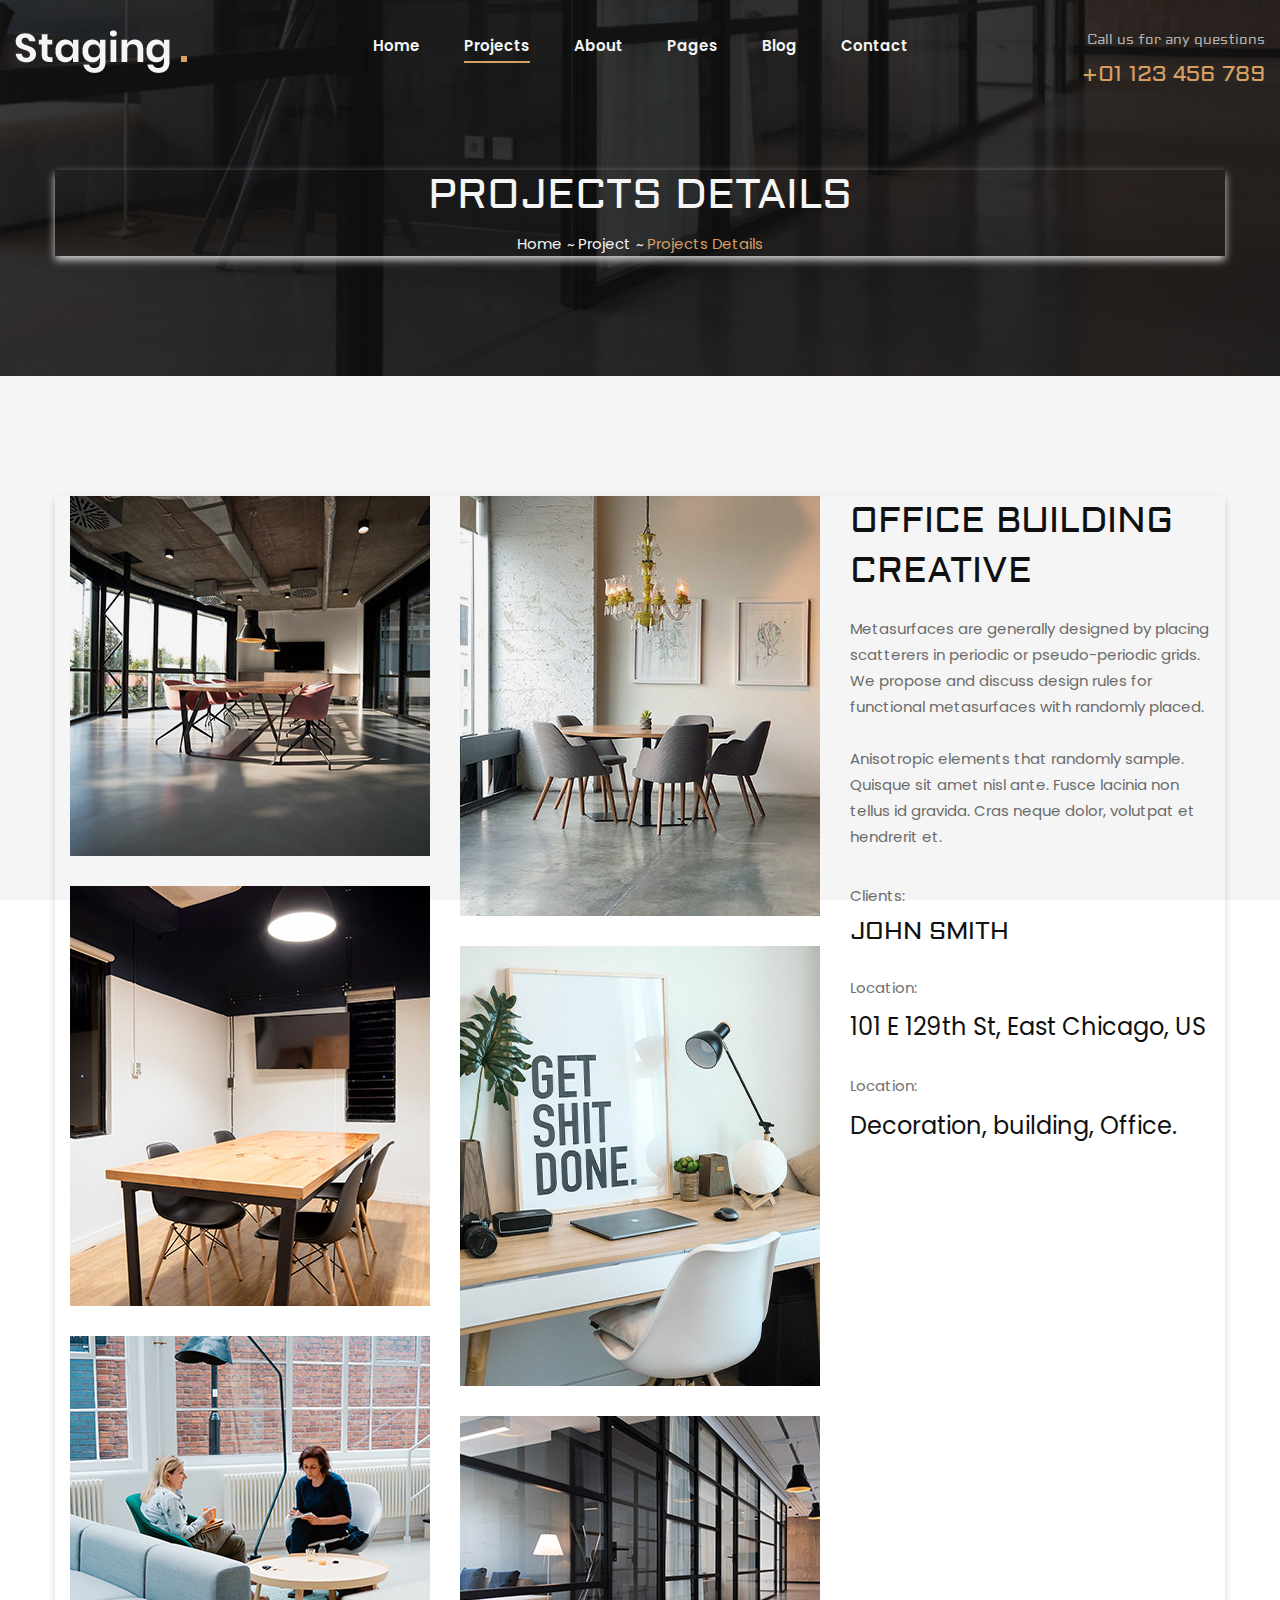
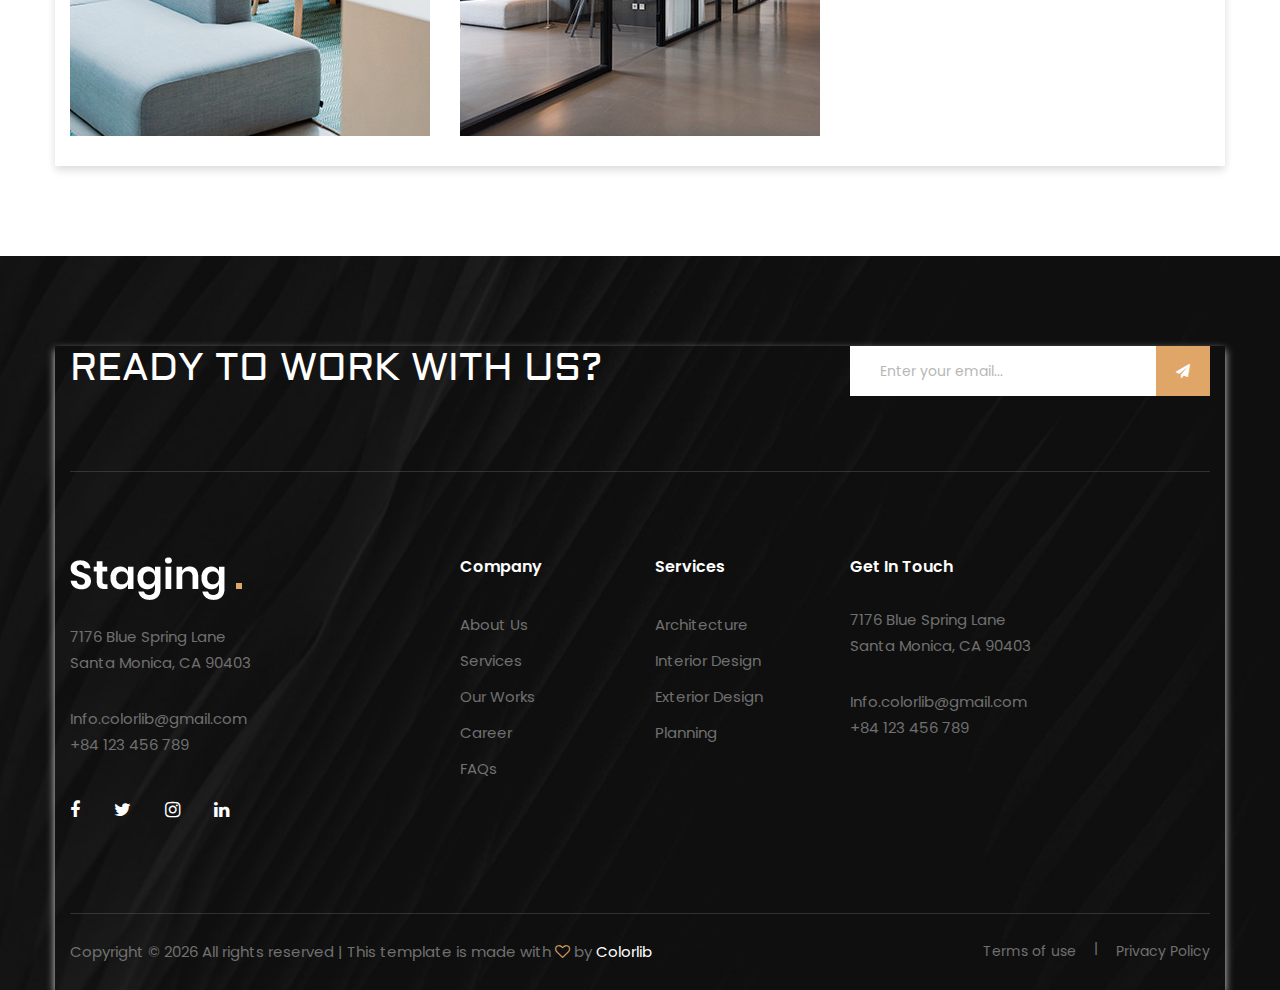
<file: project-details.html>
<!DOCTYPE html>
<html lang="zxx">

<head>
    <meta charset="UTF-8">
    <meta name="description" content="Staging Template">
    <meta name="keywords" content="Staging, unica, creative, html">
    <meta name="viewport" content="width=device-width, initial-scale=1.0">
    <meta http-equiv="X-UA-Compatible" content="ie=edge">
    <title>Staging | Template</title>

    <!-- Google Font -->
    <link href="https://fonts.googleapis.com/css2?family=Poppins:wght@300;400;500;600;700;800;900&display=swap"
    rel="stylesheet">
    <link href="https://fonts.googleapis.com/css2?family=Aldrich&display=swap" rel="stylesheet">

    <!-- Css Styles -->
    <link rel="stylesheet" href="css/bootstrap.min.css" type="text/css">
    <link rel="stylesheet" href="css/font-awesome.min.css" type="text/css">
    <link rel="stylesheet" href="css/elegant-icons.css" type="text/css">
    <link rel="stylesheet" href="css/owl.carousel.min.css" type="text/css">
    <link rel="stylesheet" href="css/slicknav.min.css" type="text/css">
    <link rel="stylesheet" href="css/style.css" type="text/css">
</head>

<body>
    <!-- Page Preloder -->
    <div id="preloder">
        <div class="loader"></div>
    </div>

    <!-- Offcanvas Menu Begin -->
    <div class="offcanvas-menu-overlay"></div>
    <div class="offcanvas-menu-wrapper">
        <div class="offcanvas__logo">
            <a href="#"><img src="img/logo.png" alt=""></a>
        </div>
        <div id="mobile-menu-wrap"></div>
        <div class="offcanvas__widget">
            <span>Call us for any questions</span>
            <h4>+01 123 456 789</h4>
        </div>
    </div>
    <!-- Offcanvas Menu End -->

    <!-- Header Section Begin -->
    <header class="header">
        <div class="container-fluid">
            <div class="row">
                <div class="col-lg-3">
                    <div class="header__logo">
                        <a href="#"><img src="img/logo.png" alt=""></a>
                    </div>
                </div>
                <div class="col-lg-6">
                    <nav class="header__menu mobile-menu">
                        <ul>
                            <li><a href="./index.html">Home</a></li>
                            <li class="active"><a href="./projects.html">Projects</a></li>
                            <li><a href="./about.html">About</a></li>
                            <li><a href="#">Pages</a>
                                <ul class="dropdown">
                                    <li><a href="./Project-details.html">Project Details</a></li>
                                    <li><a href="./about.html">About</a></li>
                                    <li><a href="./services.html">Services</a></li>
                                    <li><a href="./blog-details.html">Blog Details</a></li>
                                </ul>
                            </li>
                            <li><a href="./blog.html">Blog</a></li>
                            <li><a href="./contact.html">Contact</a></li>
                        </ul>
                    </nav>
                </div>
                <div class="col-lg-3">
                    <div class="header__widget">
                        <span>Call us for any questions</span>
                        <h4>+01 123 456 789</h4>
                    </div>
                </div>
            </div>
            <div class="canvas__open"><i class="fa fa-bars"></i></div>
        </div>
    </header>
    <!-- Header Section End -->

    <!-- Breadcrumb Section Begin -->
    <div class="breadcrumb-option spad set-bg" data-setbg="img/breadcrumb-bg.jpg">
        <div class="container">
            <div class="row">
                <div class="col-lg-12 text-center">
                    <div class="breadcrumb__text">
                        <h2>Projects Details</h2>
                        <div class="breadcrumb__links">
                            <a href="./index.html">Home</a>
                            <a href="./project.html">Project</a>
                            <span>Projects Details</span>
                        </div>
                    </div>
                </div>
            </div>
        </div>
    </div>
    <!-- Breadcrumb Section End -->

    <!-- Project Details Section Begin -->
    <section class="project-details spad">
        <div class="container">
            <div class="row">
                <div class="col-lg-8">
                    <div class="row">
                        <div class="col-lg-6 col-md-6 col-sm-6">
                            <img src="img/project/details/details-1.jpg" alt="">
                            <img src="img/project/details/details-3.jpg" alt="">
                            <img src="img/project/details/details-5.jpg" alt="">
                        </div>
                        <div class="col-lg-6 col-md-6 col-sm-6">
                            <img src="img/project/details/details-2.jpg" alt="">
                            <img src="img/project/details/details-4.jpg" alt="">
                            <img src="img/project/details/details-6.jpg" alt="">
                        </div>
                    </div>
                </div>
                <div class="col-lg-4">
                    <div class="project__sidebar">
                        <div class="project__sidebar__about">
                            <h2>Office Building Creative</h2>
                            <p>Metasurfaces are generally designed by placing scatterers in periodic or pseudo-periodic
                                grids. We propose and discuss design rules for functional metasurfaces with randomly
                            placed.</p>
                            <p>Anisotropic elements that randomly sample. Quisque sit amet nisl ante. Fusce lacinia non
                            tellus id gravida. Cras neque dolor, volutpat et hendrerit et.</p>
                        </div>
                        <div class="product__details__widget">
                            <div class="product__details__widget__item">
                                <span>Clients:</span>
                                <h4>John Smith</h4>
                            </div>
                            <div class="product__details__widget__item">
                                <span>Location:</span>
                                <p>101 E 129th St, East Chicago, US</p>
                            </div>
                            <div class="product__details__widget__item">
                                <span>Location:</span>
                                <p>Decoration, building, Office.</p>
                            </div>
                        </div>
                    </div>
                </div>
            </div>
        </div>
    </section>
    <!-- Project Details Section End -->

    <!-- Footer Section Begin -->
    <footer class="footer set-bg" data-setbg="img/footer-bg.jpg">
        <div class="container">
            <div class="footer__top">
                <div class="row">
                    <div class="col-lg-8 col-md-6">
                        <div class="footer__top__text">
                            <h2>Ready To Work With Us?</h2>
                        </div>
                    </div>
                    <div class="col-lg-4 col-md-6">
                        <div class="footer__top__newslatter">
                            <form action="#">
                                <input type="text" placeholder="Enter your email...">
                                <button type="submit"><i class="fa fa-send"></i></button>
                            </form>
                        </div>
                    </div>
                </div>
            </div>
            <div class="row">
                <div class="col-lg-3 col-md-6 col-sm-6">
                    <div class="footer__about">
                        <div class="footer__logo">
                            <a href="#"><img src="img/logo.png" alt=""></a>
                        </div>
                        <p>7176 Blue Spring Lane <br />Santa Monica, CA 90403</p>
                        <ul>
                            <li>Info.colorlib@gmail.com</li>
                            <li>+84 123 456 789</li>
                        </ul>
                        <div class="footer__social">
                            <a href="#"><i class="fa fa-facebook"></i></a>
                            <a href="#"><i class="fa fa-twitter"></i></a>
                            <a href="#"><i class="fa fa-instagram"></i></a>
                            <a href="#"><i class="fa fa-linkedin"></i></a>
                        </div>
                    </div>
                </div>
                <div class="col-lg-2 offset-lg-1 col-md-3 col-sm-6">
                    <div class="footer__widget">
                        <h6>Company</h6>
                        <ul>
                            <li><a href="#">About Us</a></li>
                            <li><a href="#">Services</a></li>
                            <li><a href="#">Our Works</a></li>
                            <li><a href="#">Career</a></li>
                            <li><a href="#">FAQs</a></li>
                        </ul>
                    </div>
                </div>
                <div class="col-lg-2 col-md-3 col-sm-6">
                    <div class="footer__widget">
                        <h6>Services</h6>
                        <ul>
                            <li><a href="#">Architecture</a></li>
                            <li><a href="#">Interior Design</a></li>
                            <li><a href="#">Exterior Design</a></li>
                            <li><a href="#">Planning</a></li>
                        </ul>
                    </div>
                </div>
                <div class="col-lg-4 col-md-6 col-sm-6">
                    <div class="footer__address">
                        <h6>Get In Touch</h6>
                        <p>7176 Blue Spring Lane <br />Santa Monica, CA 90403</p>
                        <ul>
                            <li>Info.colorlib@gmail.com</li>
                            <li>+84 123 456 789</li>
                        </ul>
                    </div>
                </div>
            </div>
            <div class="copyright">
                <div class="row">
                    <div class="col-lg-8 col-md-7">
                        <div class="copyright__text">
                            <p>Copyright © <script>
                                document.write(new Date().getFullYear());
                            </script> All rights reserved | This template is made with <i class="fa fa-heart-o"
                            aria-hidden="true"></i> by <a href="https://colorlib.com"
                            target="_blank">Colorlib</a>
                        </p>
                    </div>
                </div>
                <div class="col-lg-4 col-md-5">
                    <div class="copyright__widget">
                        <a href="#">Terms of use</a>
                        <a href="#">Privacy Policy</a>
                    </div>
                </div>
            </div>
        </div>
    </div>
</footer>
<!-- Footer Section End -->

<!-- Js Plugins -->
<script src="js/jquery-3.3.1.min.js"></script>
<script src="js/bootstrap.min.js"></script>
<script src="js/jquery.slicknav.js"></script>
<script src="js/owl.carousel.min.js"></script>
<script src="js/slick.min.js"></script>
<script src="js/main.js"></script>
</body>

</html>
</file>
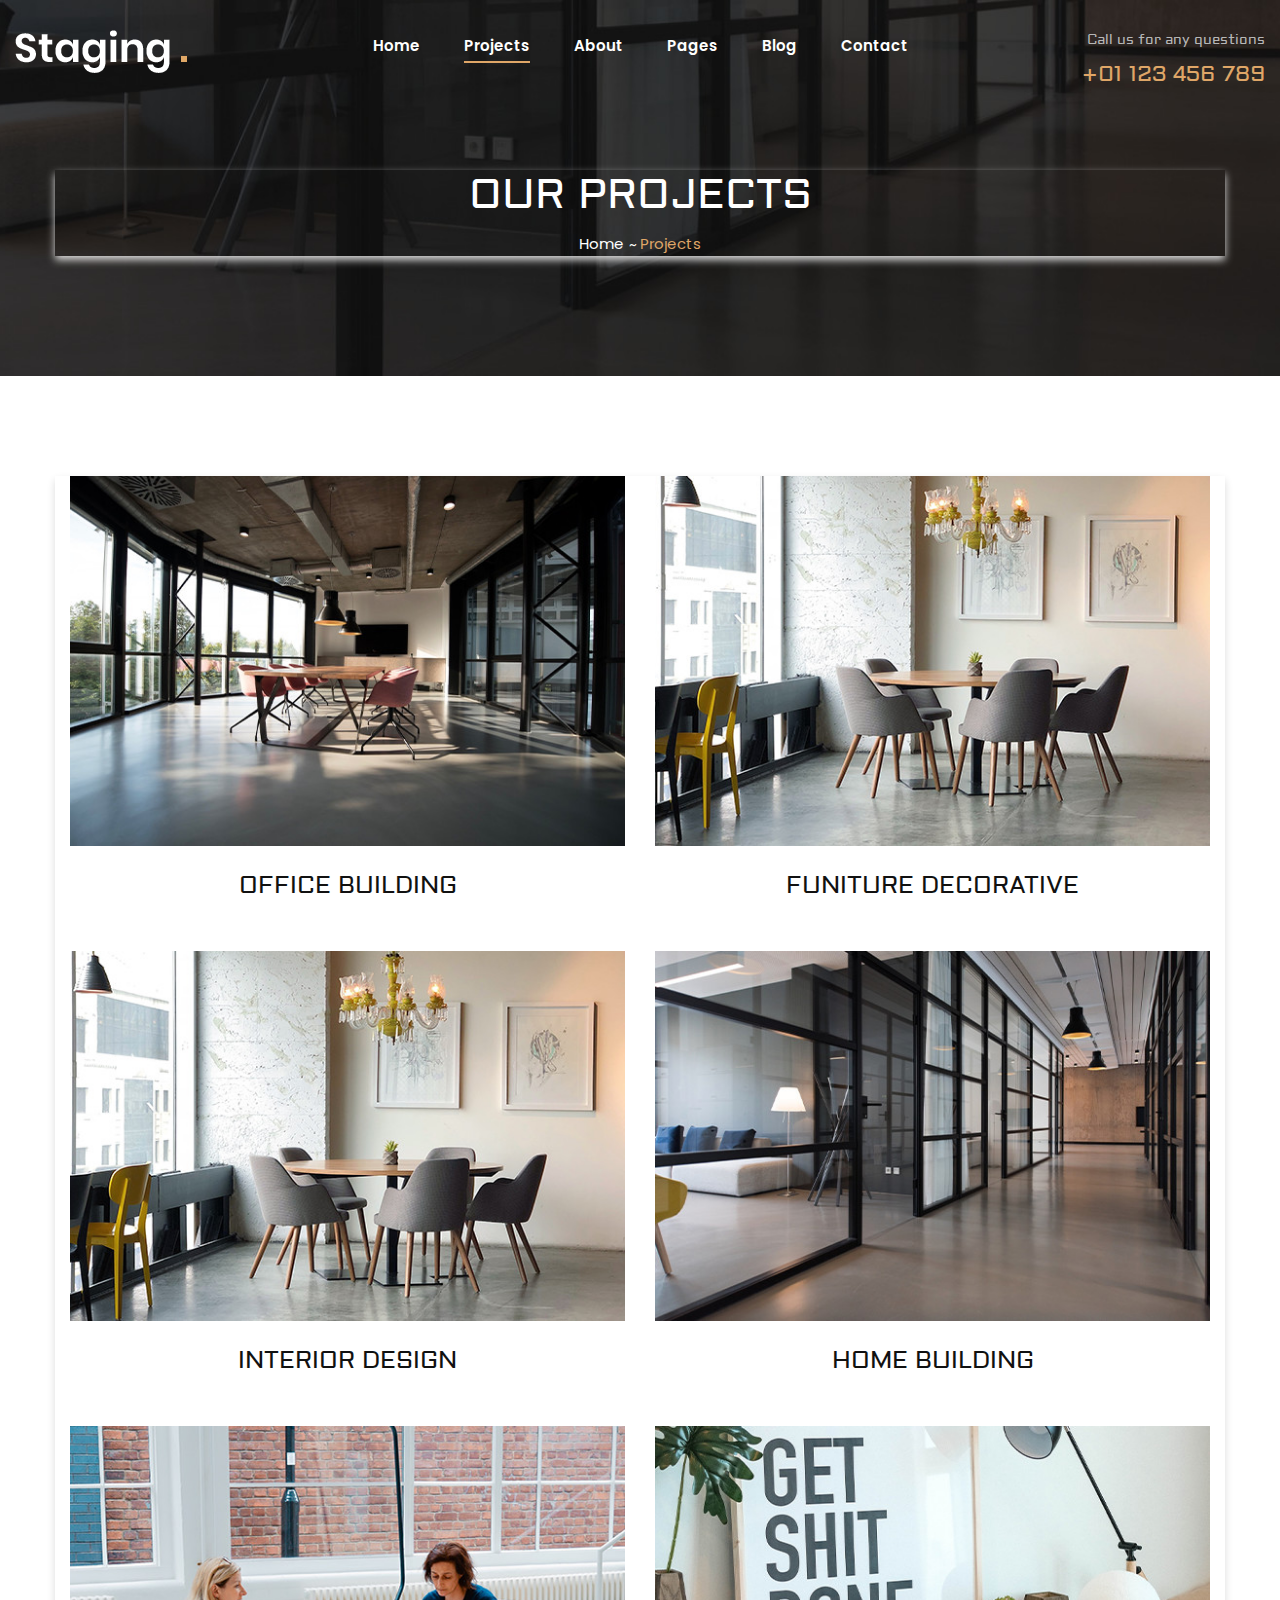
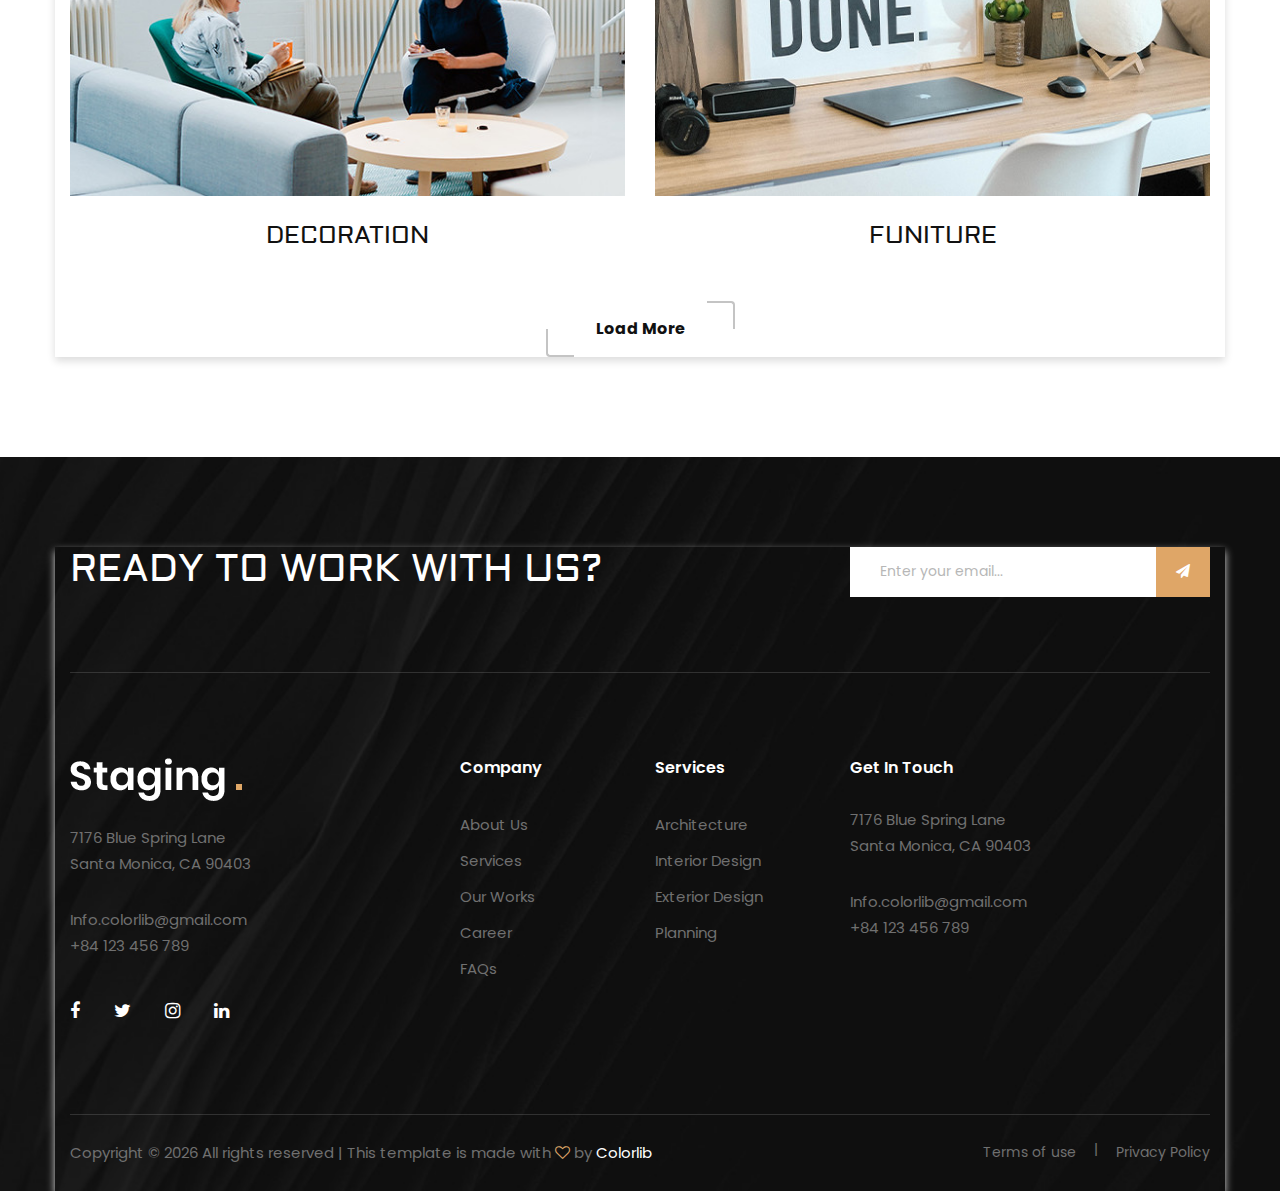
<file: projects.html>
<!DOCTYPE html>
<html lang="zxx">

<head>
    <meta charset="UTF-8">
    <meta name="description" content="Staging Template">
    <meta name="keywords" content="Staging, unica, creative, html">
    <meta name="viewport" content="width=device-width, initial-scale=1.0">
    <meta http-equiv="X-UA-Compatible" content="ie=edge">
    <title>Staging | Template</title>

    <!-- Google Font -->
    <link href="https://fonts.googleapis.com/css2?family=Poppins:wght@300;400;500;600;700;800;900&display=swap"
    rel="stylesheet">
    <link href="https://fonts.googleapis.com/css2?family=Aldrich&display=swap" rel="stylesheet">

    <!-- Css Styles -->
    <link rel="stylesheet" href="css/bootstrap.min.css" type="text/css">
    <link rel="stylesheet" href="css/font-awesome.min.css" type="text/css">
    <link rel="stylesheet" href="css/elegant-icons.css" type="text/css">
    <link rel="stylesheet" href="css/owl.carousel.min.css" type="text/css">
    <link rel="stylesheet" href="css/slicknav.min.css" type="text/css">
    <link rel="stylesheet" href="css/style.css" type="text/css">
</head>

<body>
    <!-- Page Preloder -->
    <div id="preloder">
        <div class="loader"></div>
    </div>

    <!-- Offcanvas Menu Begin -->
    <div class="offcanvas-menu-overlay"></div>
    <div class="offcanvas-menu-wrapper">
        <div class="offcanvas__logo">
            <a href="#"><img src="img/logo.png" alt=""></a>
        </div>
        <div id="mobile-menu-wrap"></div>
        <div class="offcanvas__widget">
            <span>Call us for any questions</span>
            <h4>+01 123 456 789</h4>
        </div>
    </div>
    <!-- Offcanvas Menu End -->

    <!-- Header Section Begin -->
    <header class="header">
        <div class="container-fluid">
            <div class="row">
                <div class="col-lg-3">
                    <div class="header__logo">
                        <a href="#"><img src="img/logo.png" alt=""></a>
                    </div>
                </div>
                <div class="col-lg-6">
                    <nav class="header__menu mobile-menu">
                        <ul>
                            <li><a href="./index.html">Home</a></li>
                            <li class="active"><a href="./projects.html">Projects</a></li>
                            <li><a href="./about.html">About</a></li>
                            <li><a href="#">Pages</a>
                                <ul class="dropdown">
                                    <li><a href="./Project-details.html">Project Details</a></li>
                                    <li><a href="./about.html">About</a></li>
                                    <li><a href="./services.html">Services</a></li>
                                    <li><a href="./blog-details.html">Blog Details</a></li>
                                </ul>
                            </li>
                            <li><a href="./blog.html">Blog</a></li>
                            <li><a href="./contact.html">Contact</a></li>
                        </ul>
                    </nav>
                </div>
                <div class="col-lg-3">
                    <div class="header__widget">
                        <span>Call us for any questions</span>
                        <h4>+01 123 456 789</h4>
                    </div>
                </div>
            </div>
            <div class="canvas__open"><i class="fa fa-bars"></i></div>
        </div>
    </header>
    <!-- Header Section End -->

    <!-- Breadcrumb Section Begin -->
    <div class="breadcrumb-option spad set-bg" data-setbg="img/breadcrumb-bg.jpg">
        <div class="container">
            <div class="row">
                <div class="col-lg-12 text-center">
                    <div class="breadcrumb__text">
                        <h2>Our Projects</h2>
                        <div class="breadcrumb__links">
                            <a href="./index.html">Home</a>
                            <span>Projects</span>
                        </div>
                    </div>
                </div>
            </div>
        </div>
    </div>
    <!-- Breadcrumb Section End -->

    <!-- Project Page Section Begin -->
    <section class="project-page spad">
        <div class="container">
            <div class="row">
                <div class="col-lg-6 col-md-6 col-sm-6">
                    <div class="project__item">
                        <img src="img/project/project-p1.jpg" alt="">
                        <h4><a href="#">Office Building</a></h4>
                    </div>
                </div>
                <div class="col-lg-6 col-md-6 col-sm-6">
                    <div class="project__item">
                        <img src="img/project/project-p2.jpg" alt="">
                        <h4><a href="#">Funiture Decorative</a></h4>
                    </div>
                </div>
                <div class="col-lg-6 col-md-6 col-sm-6">
                    <div class="project__item">
                        <img src="img/project/project-p3.jpg" alt="">
                        <h4><a href="#">Interior Design</a></h4>
                    </div>
                </div>
                <div class="col-lg-6 col-md-6 col-sm-6">
                    <div class="project__item">
                        <img src="img/project/project-p4.jpg" alt="">
                        <h4><a href="#">Home Building</a></h4>
                    </div>
                </div>
                <div class="col-lg-6 col-md-6 col-sm-6">
                    <div class="project__item">
                        <img src="img/project/project-p5.jpg" alt="">
                        <h4><a href="#">Decoration</a></h4>
                    </div>
                </div>
                <div class="col-lg-6 col-md-6 col-sm-6">
                    <div class="project__item">
                        <img src="img/project/project-p6.jpg" alt="">
                        <h4><a href="#">Funiture</a></h4>
                    </div>
                </div>
                <div class="col-lg-12 text-center">
                    <a href="#" class="primary-btn normal-btn">Load More</a>
                </div>
            </div>
        </div>
    </section>
    <!-- Project Page Section End -->

    <!-- Footer Section Begin -->
    <footer class="footer set-bg" data-setbg="img/footer-bg.jpg">
        <div class="container">
            <div class="footer__top">
                <div class="row">
                    <div class="col-lg-8 col-md-6">
                        <div class="footer__top__text">
                            <h2>Ready To Work With Us?</h2>
                        </div>
                    </div>
                    <div class="col-lg-4 col-md-6">
                        <div class="footer__top__newslatter">
                            <form action="#">
                                <input type="text" placeholder="Enter your email...">
                                <button type="submit"><i class="fa fa-send"></i></button>
                            </form>
                        </div>
                    </div>
                </div>
            </div>
            <div class="row">
                <div class="col-lg-3 col-md-6 col-sm-6">
                    <div class="footer__about">
                        <div class="footer__logo">
                            <a href="#"><img src="img/logo.png" alt=""></a>
                        </div>
                        <p>7176 Blue Spring Lane <br />Santa Monica, CA 90403</p>
                        <ul>
                            <li>Info.colorlib@gmail.com</li>
                            <li>+84 123 456 789</li>
                        </ul>
                        <div class="footer__social">
                            <a href="#"><i class="fa fa-facebook"></i></a>
                            <a href="#"><i class="fa fa-twitter"></i></a>
                            <a href="#"><i class="fa fa-instagram"></i></a>
                            <a href="#"><i class="fa fa-linkedin"></i></a>
                        </div>
                    </div>
                </div>
                <div class="col-lg-2 offset-lg-1 col-md-3 col-sm-6">
                    <div class="footer__widget">
                        <h6>Company</h6>
                        <ul>
                            <li><a href="#">About Us</a></li>
                            <li><a href="#">Services</a></li>
                            <li><a href="#">Our Works</a></li>
                            <li><a href="#">Career</a></li>
                            <li><a href="#">FAQs</a></li>
                        </ul>
                    </div>
                </div>
                <div class="col-lg-2 col-md-3 col-sm-6">
                    <div class="footer__widget">
                        <h6>Services</h6>
                        <ul>
                            <li><a href="#">Architecture</a></li>
                            <li><a href="#">Interior Design</a></li>
                            <li><a href="#">Exterior Design</a></li>
                            <li><a href="#">Planning</a></li>
                        </ul>
                    </div>
                </div>
                <div class="col-lg-4 col-md-6 col-sm-6">
                    <div class="footer__address">
                        <h6>Get In Touch</h6>
                        <p>7176 Blue Spring Lane <br />Santa Monica, CA 90403</p>
                        <ul>
                            <li>Info.colorlib@gmail.com</li>
                            <li>+84 123 456 789</li>
                        </ul>
                    </div>
                </div>
            </div>
            <div class="copyright">
                <div class="row">
                    <div class="col-lg-8 col-md-7">
                        <div class="copyright__text">
                            <p>Copyright © <script>
                                document.write(new Date().getFullYear());
                            </script> All rights reserved | This template is made with <i class="fa fa-heart-o"
                            aria-hidden="true"></i> by <a href="https://colorlib.com"
                            target="_blank">Colorlib</a>
                        </p>
                    </div>
                </div>
                <div class="col-lg-4 col-sm-5">
                    <div class="copyright__widget">
                        <a href="#">Terms of use</a>
                        <a href="#">Privacy Policy</a>
                    </div>
                </div>
            </div>
        </div>
    </div>
</footer>
<!-- Footer Section End -->

<!-- Js Plugins -->
<script src="js/jquery-3.3.1.min.js"></script>
<script src="js/bootstrap.min.js"></script>
<script src="js/jquery.slicknav.js"></script>
<script src="js/owl.carousel.min.js"></script>
<script src="js/slick.min.js"></script>
<script src="js/main.js"></script>
</body>

</html>
</file>
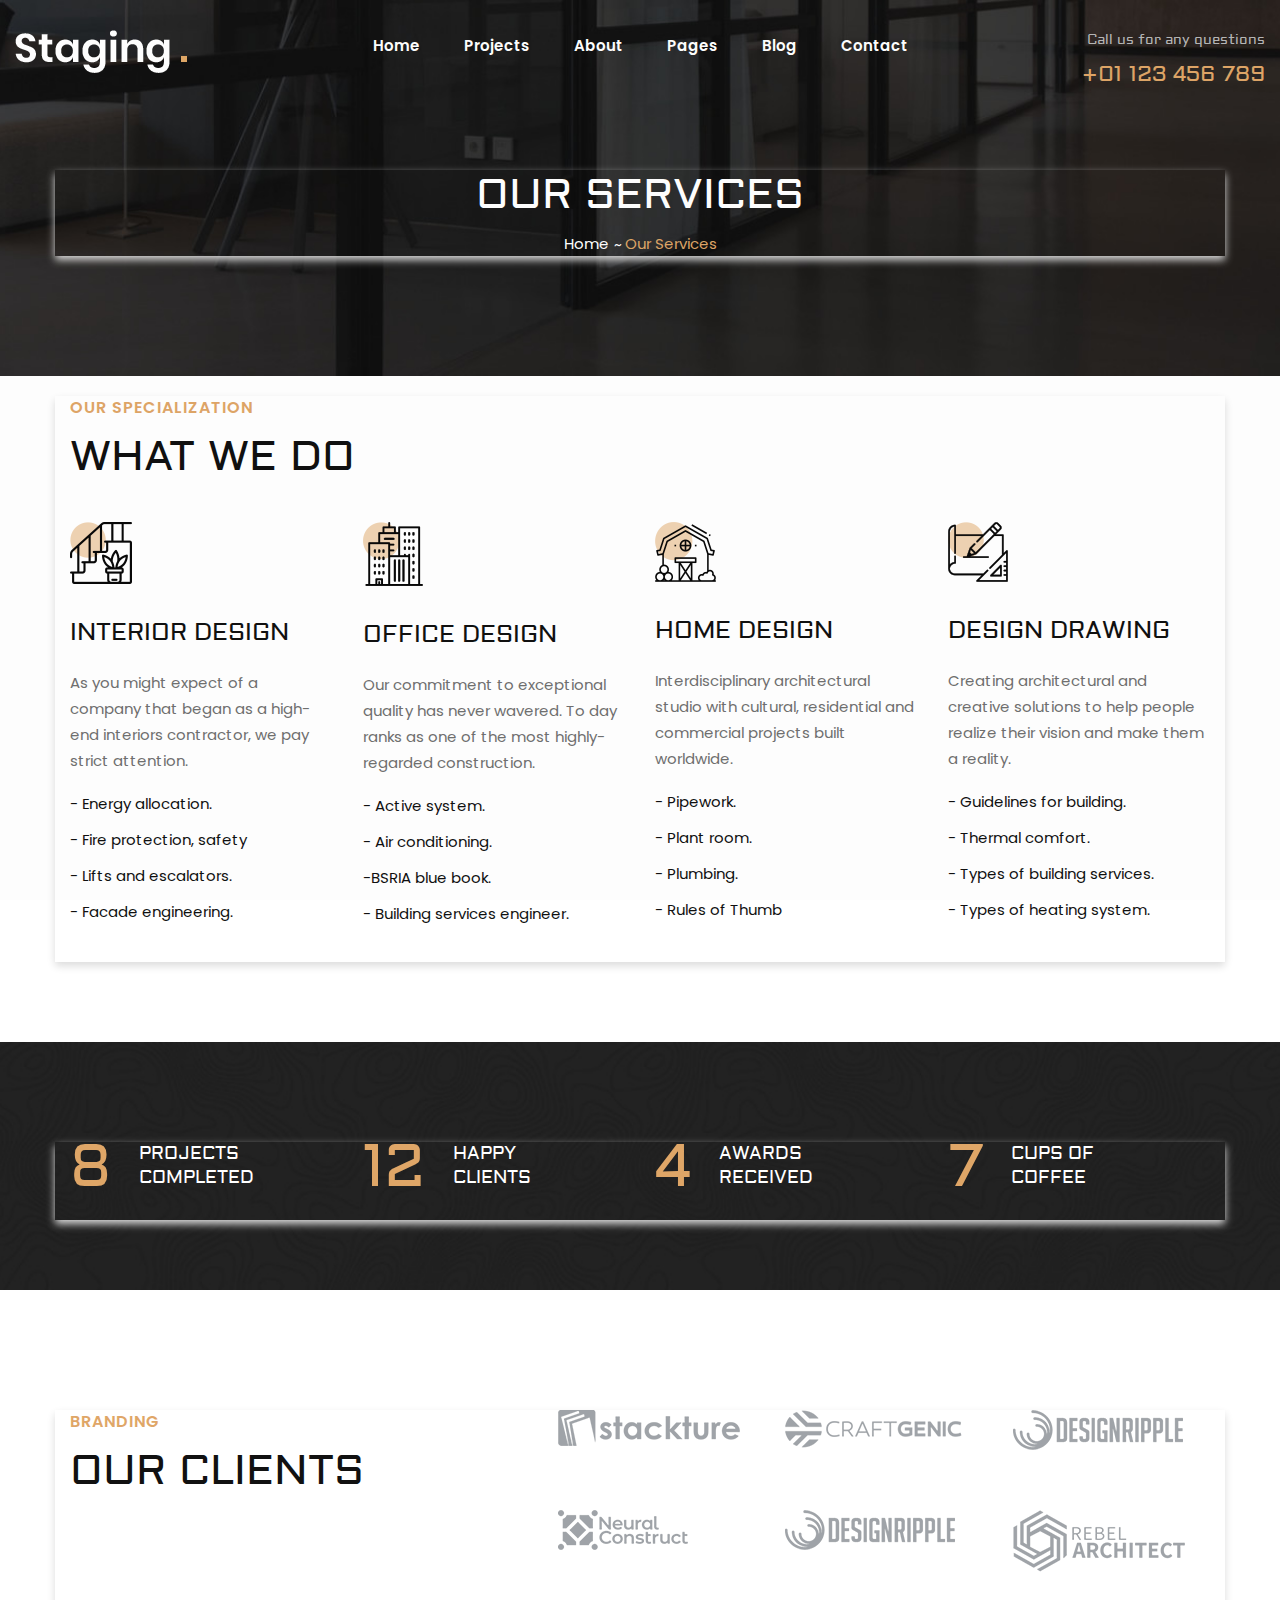
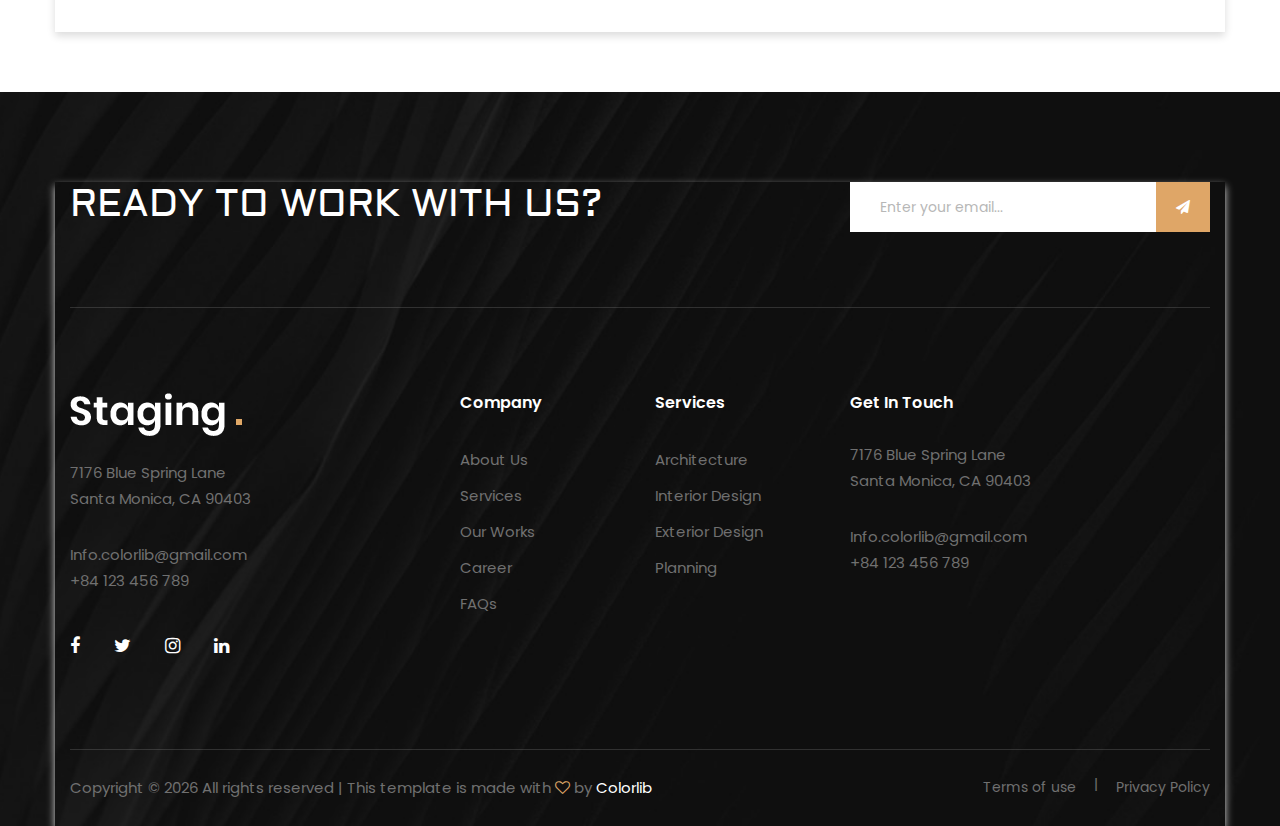
<file: services.html>
<!DOCTYPE html>
<html lang="zxx">

<head>
    <meta charset="UTF-8">
    <meta name="description" content="Staging Template">
    <meta name="keywords" content="Staging, unica, creative, html">
    <meta name="viewport" content="width=device-width, initial-scale=1.0">
    <meta http-equiv="X-UA-Compatible" content="ie=edge">
    <title>Staging | Template</title>

    <!-- Google Font -->
    <link href="https://fonts.googleapis.com/css2?family=Poppins:wght@300;400;500;600;700;800;900&display=swap"
    rel="stylesheet">
    <link href="https://fonts.googleapis.com/css2?family=Aldrich&display=swap" rel="stylesheet">

    <!-- Css Styles -->
    <link rel="stylesheet" href="css/bootstrap.min.css" type="text/css">
    <link rel="stylesheet" href="css/font-awesome.min.css" type="text/css">
    <link rel="stylesheet" href="css/elegant-icons.css" type="text/css">
    <link rel="stylesheet" href="css/owl.carousel.min.css" type="text/css">
    <link rel="stylesheet" href="css/slicknav.min.css" type="text/css">
    <link rel="stylesheet" href="css/style.css" type="text/css">
</head>

<body>
    <!-- Page Preloder -->
    <div id="preloder">
        <div class="loader"></div>
    </div>

    <!-- Offcanvas Menu Begin -->
    <div class="offcanvas-menu-overlay"></div>
    <div class="offcanvas-menu-wrapper">
        <div class="offcanvas__logo">
            <a href="#"><img src="img/logo.png" alt=""></a>
        </div>
        <div id="mobile-menu-wrap"></div>
        <div class="offcanvas__widget">
            <span>Call us for any questions</span>
            <h4>+01 123 456 789</h4>
        </div>
    </div>
    <!-- Offcanvas Menu End -->

    <!-- Header Section Begin -->
    <header class="header">
        <div class="container-fluid">
            <div class="row">
                <div class="col-lg-3">
                    <div class="header__logo">
                        <a href="#"><img src="img/logo.png" alt=""></a>
                    </div>
                </div>
                <div class="col-lg-6">
                    <nav class="header__menu mobile-menu">
                        <ul>
                            <li><a href="./index.html">Home</a></li>
                            <li><a href="./projects.html">Projects</a></li>
                            <li><a href="./about.html">About</a></li>
                            <li><a href="#">Pages</a>
                                <ul class="dropdown">
                                    <li><a href="./Project-details.html">Project Details</a></li>
                                    <li><a href="./about.html">About</a></li>
                                    <li><a href="./services.html">Services</a></li>
                                    <li><a href="./blog-details.html">Blog Details</a></li>
                                </ul>
                            </li>
                            <li><a href="./blog.html">Blog</a></li>
                            <li><a href="./contact.html">Contact</a></li>
                        </ul>
                    </nav>
                </div>
                <div class="col-lg-3">
                    <div class="header__widget">
                        <span>Call us for any questions</span>
                        <h4>+01 123 456 789</h4>
                    </div>
                </div>
            </div>
            <div class="canvas__open"><i class="fa fa-bars"></i></div>
        </div>
    </header>
    <!-- Header Section End -->

    <!-- Breadcrumb Section Begin -->
    <div class="breadcrumb-option spad set-bg" data-setbg="img/breadcrumb-bg.jpg">
        <div class="container">
            <div class="row">
                <div class="col-lg-12 text-center">
                    <div class="breadcrumb__text">
                        <h2>Our Services</h2>
                        <div class="breadcrumb__links">
                            <a href="./index.html">Home</a>
                            <span>Our Services</span>
                        </div>
                    </div>
                </div>
            </div>
        </div>
    </div>
    <!-- Breadcrumb Section End -->

    <!-- Services Section Begin -->
    <section class="services services-page spad">
        <div class="container">
            <div class="row">
                <div class="col-lg-12">
                    <div class="section-title">
                        <span>Our specialization</span>
                        <h2>What we do</h2>
                    </div>
                </div>
            </div>
            <div class="row">
                <div class="col-lg-3 col-md-6 col-sm-6">
                    <div class="services__item">
                        <img src="img/services/services-1.png" alt="">
                        <h4>Interior Design</h4>
                        <p>As you might expect of a company that began as a high-end interiors contractor, we pay strict
                        attention.</p>
                        <ul>
                            <li>- Energy allocation.</li>
                            <li>- Fire protection, safety</li>
                            <li>- Lifts and escalators.</li>
                            <li>- Facade engineering.</li>
                        </ul>
                    </div>
                </div>
                <div class="col-lg-3 col-md-6 col-sm-6">
                    <div class="services__item">
                        <img src="img/services/services-2.png" alt="">
                        <h4>Office Design</h4>
                        <p>Our commitment to exceptional quality has never wavered. To day ranks as one of the most
                        highly-regarded construction.</p>
                        <ul>
                            <li>- Active system.</li>
                            <li>- Air conditioning.</li>
                            <li> -BSRIA blue book.</li>
                            <li>- Building services engineer.</li>
                        </ul>
                    </div>
                </div>
                <div class="col-lg-3 col-md-6 col-sm-6">
                    <div class="services__item">
                        <img src="img/services/services-3.png" alt="">
                        <h4>Home Design</h4>
                        <p>Interdisciplinary architectural studio with cultural, residential and commercial projects
                        built worldwide.</p>
                        <ul>
                            <li>- Pipework.</li>
                            <li>- Plant room.</li>
                            <li> - Plumbing.</li>
                            <li>- Rules of Thumb</li>
                        </ul>
                    </div>
                </div>
                <div class="col-lg-3 col-md-6 col-sm-6">
                    <div class="services__item">
                        <img src="img/services/services-4.png" alt="">
                        <h4>Design drawing</h4>
                        <p>Creating architectural and creative solutions to help people realize their vision and make
                        them a reality.</p>
                        <ul>
                            <li>- Guidelines for building.</li>
                            <li>- Thermal comfort.</li>
                            <li>- Types of building services.</li>
                            <li>- Types of heating system.</li>
                        </ul>
                    </div>
                </div>
            </div>
        </div>
    </section>
    <!-- Services Section End -->

    <!-- Counter Section End -->
    <section class="counter spad set-bg" data-setbg="img/counter-bg.jpg">
        <div class="container">
            <div class="counter__content">
                <div class="row">
                    <div class="col-lg-3 col-md-6 col-sm-6">
                        <div class="counter__item">
                            <div class="counter__item__number">
                                <h2 class="count">85</h2>
                            </div>
                            <div class="counter__item__text">
                                <h5>Projects<br /> Completed</h5>
                            </div>
                        </div>
                    </div>
                    <div class="col-lg-3 col-md-6 col-sm-6">
                        <div class="counter__item">
                            <div class="counter__item__number">
                                <h2 class="count">127</h2>
                            </div>
                            <div class="counter__item__text">
                                <h5>Happy<br /> Clients</h5>
                            </div>
                        </div>
                    </div>
                    <div class="col-lg-3 col-md-6 col-sm-6">
                        <div class="counter__item">
                            <div class="counter__item__number">
                                <h2 class="count">36</h2>
                            </div>
                            <div class="counter__item__text">
                                <h5>Awards<br /> Received</h5>
                            </div>
                        </div>
                    </div>
                    <div class="col-lg-3 col-md-6 col-sm-6">
                        <div class="counter__item">
                            <div class="counter__item__number">
                                <h2 class="count">74</h2>
                            </div>
                            <div class="counter__item__text">
                                <h5>Cups Of<br /> Coffee</h5>
                            </div>
                        </div>
                    </div>
                </div>
            </div>
        </div>
    </section>
    <!-- Counter Section End -->

    <!-- Client Section Begin -->
    <section class="clients spad">
        <div class="container">
            <div class="row">
                <div class="col-lg-5 col-md-5">
                    <div class="section-title">
                        <span>Branding</span>
                        <h2>Our Clients</h2>
                    </div>
                </div>
                <div class="col-lg-7 col-md-7">
                    <div class="row">
                        <div class="col-lg-4 col-md-4 col-sm-4">
                            <a href="#"><img src="img/logo/logo-1.png" alt=""></a>
                        </div>
                        <div class="col-lg-4 col-md-4 col-sm-4">
                            <a href="#"><img src="img/logo/logo-2.png" alt=""></a>
                        </div>
                        <div class="col-lg-4 col-md-4 col-sm-4">
                            <a href="#"><img src="img/logo/logo-3.png" alt=""></a>
                        </div>
                        <div class="col-lg-4 col-md-4 col-sm-4">
                            <a href="#"><img src="img/logo/logo-4.png" alt=""></a>
                        </div>
                        <div class="col-lg-4 col-md-4 col-sm-4">
                            <a href="#"><img src="img/logo/logo-3.png" alt=""></a>
                        </div>
                        <div class="col-lg-4 col-md-4 col-sm-4">
                            <a href="#"><img src="img/logo/logo-5.png" alt=""></a>
                        </div>
                    </div>
                </div>
            </div>
        </div>
    </section>
    <!-- Client Section End -->

    <!-- Footer Section Begin -->
    <footer class="footer set-bg" data-setbg="img/footer-bg.jpg">
        <div class="container">
            <div class="footer__top">
                <div class="row">
                    <div class="col-lg-8 col-md-6">
                        <div class="footer__top__text">
                            <h2>Ready To Work With Us?</h2>
                        </div>
                    </div>
                    <div class="col-lg-4 col-md-6">
                        <div class="footer__top__newslatter">
                            <form action="#">
                                <input type="text" placeholder="Enter your email...">
                                <button type="submit"><i class="fa fa-send"></i></button>
                            </form>
                        </div>
                    </div>
                </div>
            </div>
            <div class="row">
                <div class="col-lg-3 col-md-6 col-dm-6">
                    <div class="footer__about">
                        <div class="footer__logo">
                            <a href="#"><img src="img/logo.png" alt=""></a>
                        </div>
                        <p>7176 Blue Spring Lane <br />Santa Monica, CA 90403</p>
                        <ul>
                            <li>Info.colorlib@gmail.com</li>
                            <li>+84 123 456 789</li>
                        </ul>
                        <div class="footer__social">
                            <a href="#"><i class="fa fa-facebook"></i></a>
                            <a href="#"><i class="fa fa-twitter"></i></a>
                            <a href="#"><i class="fa fa-instagram"></i></a>
                            <a href="#"><i class="fa fa-linkedin"></i></a>
                        </div>
                    </div>
                </div>
                <div class="col-lg-2 offset-lg-1 col-md-3 col-sm-6">
                    <div class="footer__widget">
                        <h6>Company</h6>
                        <ul>
                            <li><a href="#">About Us</a></li>
                            <li><a href="#">Services</a></li>
                            <li><a href="#">Our Works</a></li>
                            <li><a href="#">Career</a></li>
                            <li><a href="#">FAQs</a></li>
                        </ul>
                    </div>
                </div>
                <div class="col-lg-2 col-md-3 col-sm-6">
                    <div class="footer__widget">
                        <h6>Services</h6>
                        <ul>
                            <li><a href="#">Architecture</a></li>
                            <li><a href="#">Interior Design</a></li>
                            <li><a href="#">Exterior Design</a></li>
                            <li><a href="#">Planning</a></li>
                        </ul>
                    </div>
                </div>
                <div class="col-lg-4 col-md-6 col-sm-6">
                    <div class="footer__address">
                        <h6>Get In Touch</h6>
                        <p>7176 Blue Spring Lane <br />Santa Monica, CA 90403</p>
                        <ul>
                            <li>Info.colorlib@gmail.com</li>
                            <li>+84 123 456 789</li>
                        </ul>
                    </div>
                </div>
            </div>
            <div class="copyright">
                <div class="row">
                    <div class="col-lg-8 col-md-7">
                        <div class="copyright__text">
                            <p>Copyright © <script>
                                document.write(new Date().getFullYear());
                            </script> All rights reserved | This template is made with <i class="fa fa-heart-o"
                            aria-hidden="true"></i> by <a href="https://colorlib.com"
                            target="_blank">Colorlib</a>
                        </p>
                    </div>
                </div>
                <div class="col-lg-4 col-md-5">
                    <div class="copyright__widget">
                        <a href="#">Terms of use</a>
                        <a href="#">Privacy Policy</a>
                    </div>
                </div>
            </div>
        </div>
    </div>
</footer>
<!-- Footer Section End -->

<!-- Js Plugins -->
<script src="js/jquery-3.3.1.min.js"></script>
<script src="js/bootstrap.min.js"></script>
<script src="js/jquery.slicknav.js"></script>
<script src="js/owl.carousel.min.js"></script>
<script src="js/slick.min.js"></script>
<script src="js/main.js"></script>
</body>

</html>
</file>
<file: css/elegant-icons.css>
@font-face {
	font-family: 'ElegantIcons';
	src:url('../fonts/ElegantIcons.eot');
	src:url('../fonts/ElegantIcons.eot?#iefix') format('embedded-opentype'),
		url('../fonts/ElegantIcons.woff') format('woff'),
		url('../fonts/ElegantIcons.ttf') format('truetype'),
		url('../fonts/ElegantIcons.svg#ElegantIcons') format('svg');
	font-weight: normal;
	font-style: normal;
}

/* Use the following CSS code if you want to use data attributes for inserting your icons */
[data-icon]:before {
	font-family: 'ElegantIcons';
	content: attr(data-icon);
	speak: none;
	font-weight: normal;
	font-variant: normal;
	text-transform: none;
	line-height: 1;
	-webkit-font-smoothing: antialiased;
	-moz-osx-font-smoothing: grayscale;
}

/* Use the following CSS code if you want to have a class per icon */
/*
Instead of a list of all class selectors,
you can use the generic selector below, but it's slower:
[class*="your-class-prefix"] {
*/
.arrow_up, .arrow_down, .arrow_left, .arrow_right, .arrow_left-up, .arrow_right-up, .arrow_right-down, .arrow_left-down, .arrow-up-down, .arrow_up-down_alt, .arrow_left-right_alt, .arrow_left-right, .arrow_expand_alt2, .arrow_expand_alt, .arrow_condense, .arrow_expand, .arrow_move, .arrow_carrot-up, .arrow_carrot-down, .arrow_carrot-left, .arrow_carrot-right, .arrow_carrot-2up, .arrow_carrot-2down, .arrow_carrot-2left, .arrow_carrot-2right, .arrow_carrot-up_alt2, .arrow_carrot-down_alt2, .arrow_carrot-left_alt2, .arrow_carrot-right_alt2, .arrow_carrot-2up_alt2, .arrow_carrot-2down_alt2, .arrow_carrot-2left_alt2, .arrow_carrot-2right_alt2, .arrow_triangle-up, .arrow_triangle-down, .arrow_triangle-left, .arrow_triangle-right, .arrow_triangle-up_alt2, .arrow_triangle-down_alt2, .arrow_triangle-left_alt2, .arrow_triangle-right_alt2, .arrow_back, .icon_minus-06, .icon_plus, .icon_close, .icon_check, .icon_minus_alt2, .icon_plus_alt2, .icon_close_alt2, .icon_check_alt2, .icon_zoom-out_alt, .icon_zoom-in_alt, .icon_search, .icon_box-empty, .icon_box-selected, .icon_minus-box, .icon_plus-box, .icon_box-checked, .icon_circle-empty, .icon_circle-slelected, .icon_stop_alt2, .icon_stop, .icon_pause_alt2, .icon_pause, .icon_menu, .icon_menu-square_alt2, .icon_menu-circle_alt2, .icon_ul, .icon_ol, .icon_adjust-horiz, .icon_adjust-vert, .icon_document_alt, .icon_documents_alt, .icon_pencil, .icon_pencil-edit_alt, .icon_pencil-edit, .icon_folder-alt, .icon_folder-open_alt, .icon_folder-add_alt, .icon_info_alt, .icon_error-oct_alt, .icon_error-circle_alt, .icon_error-triangle_alt, .icon_question_alt2, .icon_question, .icon_comment_alt, .icon_chat_alt, .icon_vol-mute_alt, .icon_volume-low_alt, .icon_volume-high_alt, .icon_quotations, .icon_quotations_alt2, .icon_clock_alt, .icon_lock_alt, .icon_lock-open_alt, .icon_key_alt, .icon_cloud_alt, .icon_cloud-upload_alt, .icon_cloud-download_alt, .icon_image, .icon_images, .icon_lightbulb_alt, .icon_gift_alt, .icon_house_alt, .icon_genius, .icon_mobile, .icon_tablet, .icon_laptop, .icon_desktop, .icon_camera_alt, .icon_mail_alt, .icon_cone_alt, .icon_ribbon_alt, .icon_bag_alt, .icon_creditcard, .icon_cart_alt, .icon_paperclip, .icon_tag_alt, .icon_tags_alt, .icon_trash_alt, .icon_cursor_alt, .icon_mic_alt, .icon_compass_alt, .icon_pin_alt, .icon_pushpin_alt, .icon_map_alt, .icon_drawer_alt, .icon_toolbox_alt, .icon_book_alt, .icon_calendar, .icon_film, .icon_table, .icon_contacts_alt, .icon_headphones, .icon_lifesaver, .icon_piechart, .icon_refresh, .icon_link_alt, .icon_link, .icon_loading, .icon_blocked, .icon_archive_alt, .icon_heart_alt, .icon_star_alt, .icon_star-half_alt, .icon_star, .icon_star-half, .icon_tools, .icon_tool, .icon_cog, .icon_cogs, .arrow_up_alt, .arrow_down_alt, .arrow_left_alt, .arrow_right_alt, .arrow_left-up_alt, .arrow_right-up_alt, .arrow_right-down_alt, .arrow_left-down_alt, .arrow_condense_alt, .arrow_expand_alt3, .arrow_carrot_up_alt, .arrow_carrot-down_alt, .arrow_carrot-left_alt, .arrow_carrot-right_alt, .arrow_carrot-2up_alt, .arrow_carrot-2dwnn_alt, .arrow_carrot-2left_alt, .arrow_carrot-2right_alt, .arrow_triangle-up_alt, .arrow_triangle-down_alt, .arrow_triangle-left_alt, .arrow_triangle-right_alt, .icon_minus_alt, .icon_plus_alt, .icon_close_alt, .icon_check_alt, .icon_zoom-out, .icon_zoom-in, .icon_stop_alt, .icon_menu-square_alt, .icon_menu-circle_alt, .icon_document, .icon_documents, .icon_pencil_alt, .icon_folder, .icon_folder-open, .icon_folder-add, .icon_folder_upload, .icon_folder_download, .icon_info, .icon_error-circle, .icon_error-oct, .icon_error-triangle, .icon_question_alt, .icon_comment, .icon_chat, .icon_vol-mute, .icon_volume-low, .icon_volume-high, .icon_quotations_alt, .icon_clock, .icon_lock, .icon_lock-open, .icon_key, .icon_cloud, .icon_cloud-upload, .icon_cloud-download, .icon_lightbulb, .icon_gift, .icon_house, .icon_camera, .icon_mail, .icon_cone, .icon_ribbon, .icon_bag, .icon_cart, .icon_tag, .icon_tags, .icon_trash, .icon_cursor, .icon_mic, .icon_compass, .icon_pin, .icon_pushpin, .icon_map, .icon_drawer, .icon_toolbox, .icon_book, .icon_contacts, .icon_archive, .icon_heart, .icon_profile, .icon_group, .icon_grid-2x2, .icon_grid-3x3, .icon_music, .icon_pause_alt, .icon_phone, .icon_upload, .icon_download, .social_facebook, .social_twitter, .social_pinterest, .social_googleplus, .social_tumblr, .social_tumbleupon, .social_wordpress, .social_instagram, .social_dribbble, .social_vimeo, .social_linkedin, .social_rss, .social_deviantart, .social_share, .social_myspace, .social_skype, .social_youtube, .social_picassa, .social_googledrive, .social_flickr, .social_blogger, .social_spotify, .social_delicious, .social_facebook_circle, .social_twitter_circle, .social_pinterest_circle, .social_googleplus_circle, .social_tumblr_circle, .social_stumbleupon_circle, .social_wordpress_circle, .social_instagram_circle, .social_dribbble_circle, .social_vimeo_circle, .social_linkedin_circle, .social_rss_circle, .social_deviantart_circle, .social_share_circle, .social_myspace_circle, .social_skype_circle, .social_youtube_circle, .social_picassa_circle, .social_googledrive_alt2, .social_flickr_circle, .social_blogger_circle, .social_spotify_circle, .social_delicious_circle, .social_facebook_square, .social_twitter_square, .social_pinterest_square, .social_googleplus_square, .social_tumblr_square, .social_stumbleupon_square, .social_wordpress_square, .social_instagram_square, .social_dribbble_square, .social_vimeo_square, .social_linkedin_square, .social_rss_square, .social_deviantart_square, .social_share_square, .social_myspace_square, .social_skype_square, .social_youtube_square, .social_picassa_square, .social_googledrive_square, .social_flickr_square, .social_blogger_square, .social_spotify_square, .social_delicious_square, .icon_printer, .icon_calulator, .icon_building, .icon_floppy, .icon_drive, .icon_search-2, .icon_id, .icon_id-2, .icon_puzzle, .icon_like, .icon_dislike, .icon_mug, .icon_currency, .icon_wallet, .icon_pens, .icon_easel, .icon_flowchart, .icon_datareport, .icon_briefcase, .icon_shield, .icon_percent, .icon_globe, .icon_globe-2, .icon_target, .icon_hourglass, .icon_balance, .icon_rook, .icon_printer-alt, .icon_calculator_alt, .icon_building_alt, .icon_floppy_alt, .icon_drive_alt, .icon_search_alt, .icon_id_alt, .icon_id-2_alt, .icon_puzzle_alt, .icon_like_alt, .icon_dislike_alt, .icon_mug_alt, .icon_currency_alt, .icon_wallet_alt, .icon_pens_alt, .icon_easel_alt, .icon_flowchart_alt, .icon_datareport_alt, .icon_briefcase_alt, .icon_shield_alt, .icon_percent_alt, .icon_globe_alt, .icon_clipboard {
	font-family: 'ElegantIcons';
	speak: none;
	font-style: normal;
	font-weight: normal;
	font-variant: normal;
	text-transform: none;
	line-height: 1;
	-webkit-font-smoothing: antialiased;
}
.arrow_up:before {
	content: "\21";
}
.arrow_down:before {
	content: "\22";
}
.arrow_left:before {
	content: "\23";
}
.arrow_right:before {
	content: "\24";
}
.arrow_left-up:before {
	content: "\25";
}
.arrow_right-up:before {
	content: "\26";
}
.arrow_right-down:before {
	content: "\27";
}
.arrow_left-down:before {
	content: "\28";
}
.arrow-up-down:before {
	content: "\29";
}
.arrow_up-down_alt:before {
	content: "\2a";
}
.arrow_left-right_alt:before {
	content: "\2b";
}
.arrow_left-right:before {
	content: "\2c";
}
.arrow_expand_alt2:before {
	content: "\2d";
}
.arrow_expand_alt:before {
	content: "\2e";
}
.arrow_condense:before {
	content: "\2f";
}
.arrow_expand:before {
	content: "\30";
}
.arrow_move:before {
	content: "\31";
}
.arrow_carrot-up:before {
	content: "\32";
}
.arrow_carrot-down:before {
	content: "\33";
}
.arrow_carrot-left:before {
	content: "\34";
}
.arrow_carrot-right:before {
	content: "\35";
}
.arrow_carrot-2up:before {
	content: "\36";
}
.arrow_carrot-2down:before {
	content: "\37";
}
.arrow_carrot-2left:before {
	content: "\38";
}
.arrow_carrot-2right:before {
	content: "\39";
}
.arrow_carrot-up_alt2:before {
	content: "\3a";
}
.arrow_carrot-down_alt2:before {
	content: "\3b";
}
.arrow_carrot-left_alt2:before {
	content: "\3c";
}
.arrow_carrot-right_alt2:before {
	content: "\3d";
}
.arrow_carrot-2up_alt2:before {
	content: "\3e";
}
.arrow_carrot-2down_alt2:before {
	content: "\3f";
}
.arrow_carrot-2left_alt2:before {
	content: "\40";
}
.arrow_carrot-2right_alt2:before {
	content: "\41";
}
.arrow_triangle-up:before {
	content: "\42";
}
.arrow_triangle-down:before {
	content: "\43";
}
.arrow_triangle-left:before {
	content: "\44";
}
.arrow_triangle-right:before {
	content: "\45";
}
.arrow_triangle-up_alt2:before {
	content: "\46";
}
.arrow_triangle-down_alt2:before {
	content: "\47";
}
.arrow_triangle-left_alt2:before {
	content: "\48";
}
.arrow_triangle-right_alt2:before {
	content: "\49";
}
.arrow_back:before {
	content: "\4a";
}
.icon_minus-06:before {
	content: "\4b";
}
.icon_plus:before {
	content: "\4c";
}
.icon_close:before {
	content: "\4d";
}
.icon_check:before {
	content: "\4e";
}
.icon_minus_alt2:before {
	content: "\4f";
}
.icon_plus_alt2:before {
	content: "\50";
}
.icon_close_alt2:before {
	content: "\51";
}
.icon_check_alt2:before {
	content: "\52";
}
.icon_zoom-out_alt:before {
	content: "\53";
}
.icon_zoom-in_alt:before {
	content: "\54";
}
.icon_search:before {
	content: "\55";
}
.icon_box-empty:before {
	content: "\56";
}
.icon_box-selected:before {
	content: "\57";
}
.icon_minus-box:before {
	content: "\58";
}
.icon_plus-box:before {
	content: "\59";
}
.icon_box-checked:before {
	content: "\5a";
}
.icon_circle-empty:before {
	content: "\5b";
}
.icon_circle-slelected:before {
	content: "\5c";
}
.icon_stop_alt2:before {
	content: "\5d";
}
.icon_stop:before {
	content: "\5e";
}
.icon_pause_alt2:before {
	content: "\5f";
}
.icon_pause:before {
	content: "\60";
}
.icon_menu:before {
	content: "\61";
}
.icon_menu-square_alt2:before {
	content: "\62";
}
.icon_menu-circle_alt2:before {
	content: "\63";
}
.icon_ul:before {
	content: "\64";
}
.icon_ol:before {
	content: "\65";
}
.icon_adjust-horiz:before {
	content: "\66";
}
.icon_adjust-vert:before {
	content: "\67";
}
.icon_document_alt:before {
	content: "\68";
}
.icon_documents_alt:before {
	content: "\69";
}
.icon_pencil:before {
	content: "\6a";
}
.icon_pencil-edit_alt:before {
	content: "\6b";
}
.icon_pencil-edit:before {
	content: "\6c";
}
.icon_folder-alt:before {
	content: "\6d";
}
.icon_folder-open_alt:before {
	content: "\6e";
}
.icon_folder-add_alt:before {
	content: "\6f";
}
.icon_info_alt:before {
	content: "\70";
}
.icon_error-oct_alt:before {
	content: "\71";
}
.icon_error-circle_alt:before {
	content: "\72";
}
.icon_error-triangle_alt:before {
	content: "\73";
}
.icon_question_alt2:before {
	content: "\74";
}
.icon_question:before {
	content: "\75";
}
.icon_comment_alt:before {
	content: "\76";
}
.icon_chat_alt:before {
	content: "\77";
}
.icon_vol-mute_alt:before {
	content: "\78";
}
.icon_volume-low_alt:before {
	content: "\79";
}
.icon_volume-high_alt:before {
	content: "\7a";
}
.icon_quotations:before {
	content: "\7b";
}
.icon_quotations_alt2:before {
	content: "\7c";
}
.icon_clock_alt:before {
	content: "\7d";
}
.icon_lock_alt:before {
	content: "\7e";
}
.icon_lock-open_alt:before {
	content: "\e000";
}
.icon_key_alt:before {
	content: "\e001";
}
.icon_cloud_alt:before {
	content: "\e002";
}
.icon_cloud-upload_alt:before {
	content: "\e003";
}
.icon_cloud-download_alt:before {
	content: "\e004";
}
.icon_image:before {
	content: "\e005";
}
.icon_images:before {
	content: "\e006";
}
.icon_lightbulb_alt:before {
	content: "\e007";
}
.icon_gift_alt:before {
	content: "\e008";
}
.icon_house_alt:before {
	content: "\e009";
}
.icon_genius:before {
	content: "\e00a";
}
.icon_mobile:before {
	content: "\e00b";
}
.icon_tablet:before {
	content: "\e00c";
}
.icon_laptop:before {
	content: "\e00d";
}
.icon_desktop:before {
	content: "\e00e";
}
.icon_camera_alt:before {
	content: "\e00f";
}
.icon_mail_alt:before {
	content: "\e010";
}
.icon_cone_alt:before {
	content: "\e011";
}
.icon_ribbon_alt:before {
	content: "\e012";
}
.icon_bag_alt:before {
	content: "\e013";
}
.icon_creditcard:before {
	content: "\e014";
}
.icon_cart_alt:before {
	content: "\e015";
}
.icon_paperclip:before {
	content: "\e016";
}
.icon_tag_alt:before {
	content: "\e017";
}
.icon_tags_alt:before {
	content: "\e018";
}
.icon_trash_alt:before {
	content: "\e019";
}
.icon_cursor_alt:before {
	content: "\e01a";
}
.icon_mic_alt:before {
	content: "\e01b";
}
.icon_compass_alt:before {
	content: "\e01c";
}
.icon_pin_alt:before {
	content: "\e01d";
}
.icon_pushpin_alt:before {
	content: "\e01e";
}
.icon_map_alt:before {
	content: "\e01f";
}
.icon_drawer_alt:before {
	content: "\e020";
}
.icon_toolbox_alt:before {
	content: "\e021";
}
.icon_book_alt:before {
	content: "\e022";
}
.icon_calendar:before {
	content: "\e023";
}
.icon_film:before {
	content: "\e024";
}
.icon_table:before {
	content: "\e025";
}
.icon_contacts_alt:before {
	content: "\e026";
}
.icon_headphones:before {
	content: "\e027";
}
.icon_lifesaver:before {
	content: "\e028";
}
.icon_piechart:before {
	content: "\e029";
}
.icon_refresh:before {
	content: "\e02a";
}
.icon_link_alt:before {
	content: "\e02b";
}
.icon_link:before {
	content: "\e02c";
}
.icon_loading:before {
	content: "\e02d";
}
.icon_blocked:before {
	content: "\e02e";
}
.icon_archive_alt:before {
	content: "\e02f";
}
.icon_heart_alt:before {
	content: "\e030";
}
.icon_star_alt:before {
	content: "\e031";
}
.icon_star-half_alt:before {
	content: "\e032";
}
.icon_star:before {
	content: "\e033";
}
.icon_star-half:before {
	content: "\e034";
}
.icon_tools:before {
	content: "\e035";
}
.icon_tool:before {
	content: "\e036";
}
.icon_cog:before {
	content: "\e037";
}
.icon_cogs:before {
	content: "\e038";
}
.arrow_up_alt:before {
	content: "\e039";
}
.arrow_down_alt:before {
	content: "\e03a";
}
.arrow_left_alt:before {
	content: "\e03b";
}
.arrow_right_alt:before {
	content: "\e03c";
}
.arrow_left-up_alt:before {
	content: "\e03d";
}
.arrow_right-up_alt:before {
	content: "\e03e";
}
.arrow_right-down_alt:before {
	content: "\e03f";
}
.arrow_left-down_alt:before {
	content: "\e040";
}
.arrow_condense_alt:before {
	content: "\e041";
}
.arrow_expand_alt3:before {
	content: "\e042";
}
.arrow_carrot_up_alt:before {
	content: "\e043";
}
.arrow_carrot-down_alt:before {
	content: "\e044";
}
.arrow_carrot-left_alt:before {
	content: "\e045";
}
.arrow_carrot-right_alt:before {
	content: "\e046";
}
.arrow_carrot-2up_alt:before {
	content: "\e047";
}
.arrow_carrot-2dwnn_alt:before {
	content: "\e048";
}
.arrow_carrot-2left_alt:before {
	content: "\e049";
}
.arrow_carrot-2right_alt:before {
	content: "\e04a";
}
.arrow_triangle-up_alt:before {
	content: "\e04b";
}
.arrow_triangle-down_alt:before {
	content: "\e04c";
}
.arrow_triangle-left_alt:before {
	content: "\e04d";
}
.arrow_triangle-right_alt:before {
	content: "\e04e";
}
.icon_minus_alt:before {
	content: "\e04f";
}
.icon_plus_alt:before {
	content: "\e050";
}
.icon_close_alt:before {
	content: "\e051";
}
.icon_check_alt:before {
	content: "\e052";
}
.icon_zoom-out:before {
	content: "\e053";
}
.icon_zoom-in:before {
	content: "\e054";
}
.icon_stop_alt:before {
	content: "\e055";
}
.icon_menu-square_alt:before {
	content: "\e056";
}
.icon_menu-circle_alt:before {
	content: "\e057";
}
.icon_document:before {
	content: "\e058";
}
.icon_documents:before {
	content: "\e059";
}
.icon_pencil_alt:before {
	content: "\e05a";
}
.icon_folder:before {
	content: "\e05b";
}
.icon_folder-open:before {
	content: "\e05c";
}
.icon_folder-add:before {
	content: "\e05d";
}
.icon_folder_upload:before {
	content: "\e05e";
}
.icon_folder_download:before {
	content: "\e05f";
}
.icon_info:before {
	content: "\e060";
}
.icon_error-circle:before {
	content: "\e061";
}
.icon_error-oct:before {
	content: "\e062";
}
.icon_error-triangle:before {
	content: "\e063";
}
.icon_question_alt:before {
	content: "\e064";
}
.icon_comment:before {
	content: "\e065";
}
.icon_chat:before {
	content: "\e066";
}
.icon_vol-mute:before {
	content: "\e067";
}
.icon_volume-low:before {
	content: "\e068";
}
.icon_volume-high:before {
	content: "\e069";
}
.icon_quotations_alt:before {
	content: "\e06a";
}
.icon_clock:before {
	content: "\e06b";
}
.icon_lock:before {
	content: "\e06c";
}
.icon_lock-open:before {
	content: "\e06d";
}
.icon_key:before {
	content: "\e06e";
}
.icon_cloud:before {
	content: "\e06f";
}
.icon_cloud-upload:before {
	content: "\e070";
}
.icon_cloud-download:before {
	content: "\e071";
}
.icon_lightbulb:before {
	content: "\e072";
}
.icon_gift:before {
	content: "\e073";
}
.icon_house:before {
	content: "\e074";
}
.icon_camera:before {
	content: "\e075";
}
.icon_mail:before {
	content: "\e076";
}
.icon_cone:before {
	content: "\e077";
}
.icon_ribbon:before {
	content: "\e078";
}
.icon_bag:before {
	content: "\e079";
}
.icon_cart:before {
	content: "\e07a";
}
.icon_tag:before {
	content: "\e07b";
}
.icon_tags:before {
	content: "\e07c";
}
.icon_trash:before {
	content: "\e07d";
}
.icon_cursor:before {
	content: "\e07e";
}
.icon_mic:before {
	content: "\e07f";
}
.icon_compass:before {
	content: "\e080";
}
.icon_pin:before {
	content: "\e081";
}
.icon_pushpin:before {
	content: "\e082";
}
.icon_map:before {
	content: "\e083";
}
.icon_drawer:before {
	content: "\e084";
}
.icon_toolbox:before {
	content: "\e085";
}
.icon_book:before {
	content: "\e086";
}
.icon_contacts:before {
	content: "\e087";
}
.icon_archive:before {
	content: "\e088";
}
.icon_heart:before {
	content: "\e089";
}
.icon_profile:before {
	content: "\e08a";
}
.icon_group:before {
	content: "\e08b";
}
.icon_grid-2x2:before {
	content: "\e08c";
}
.icon_grid-3x3:before {
	content: "\e08d";
}
.icon_music:before {
	content: "\e08e";
}
.icon_pause_alt:before {
	content: "\e08f";
}
.icon_phone:before {
	content: "\e090";
}
.icon_upload:before {
	content: "\e091";
}
.icon_download:before {
	content: "\e092";
}
.social_facebook:before {
	content: "\e093";
}
.social_twitter:before {
	content: "\e094";
}
.social_pinterest:before {
	content: "\e095";
}
.social_googleplus:before {
	content: "\e096";
}
.social_tumblr:before {
	content: "\e097";
}
.social_tumbleupon:before {
	content: "\e098";
}
.social_wordpress:before {
	content: "\e099";
}
.social_instagram:before {
	content: "\e09a";
}
.social_dribbble:before {
	content: "\e09b";
}
.social_vimeo:before {
	content: "\e09c";
}
.social_linkedin:before {
	content: "\e09d";
}
.social_rss:before {
	content: "\e09e";
}
.social_deviantart:before {
	content: "\e09f";
}
.social_share:before {
	content: "\e0a0";
}
.social_myspace:before {
	content: "\e0a1";
}
.social_skype:before {
	content: "\e0a2";
}
.social_youtube:before {
	content: "\e0a3";
}
.social_picassa:before {
	content: "\e0a4";
}
.social_googledrive:before {
	content: "\e0a5";
}
.social_flickr:before {
	content: "\e0a6";
}
.social_blogger:before {
	content: "\e0a7";
}
.social_spotify:before {
	content: "\e0a8";
}
.social_delicious:before {
	content: "\e0a9";
}
.social_facebook_circle:before {
	content: "\e0aa";
}
.social_twitter_circle:before {
	content: "\e0ab";
}
.social_pinterest_circle:before {
	content: "\e0ac";
}
.social_googleplus_circle:before {
	content: "\e0ad";
}
.social_tumblr_circle:before {
	content: "\e0ae";
}
.social_stumbleupon_circle:before {
	content: "\e0af";
}
.social_wordpress_circle:before {
	content: "\e0b0";
}
.social_instagram_circle:before {
	content: "\e0b1";
}
.social_dribbble_circle:before {
	content: "\e0b2";
}
.social_vimeo_circle:before {
	content: "\e0b3";
}
.social_linkedin_circle:before {
	content: "\e0b4";
}
.social_rss_circle:before {
	content: "\e0b5";
}
.social_deviantart_circle:before {
	content: "\e0b6";
}
.social_share_circle:before {
	content: "\e0b7";
}
.social_myspace_circle:before {
	content: "\e0b8";
}
.social_skype_circle:before {
	content: "\e0b9";
}
.social_youtube_circle:before {
	content: "\e0ba";
}
.social_picassa_circle:before {
	content: "\e0bb";
}
.social_googledrive_alt2:before {
	content: "\e0bc";
}
.social_flickr_circle:before {
	content: "\e0bd";
}
.social_blogger_circle:before {
	content: "\e0be";
}
.social_spotify_circle:before {
	content: "\e0bf";
}
.social_delicious_circle:before {
	content: "\e0c0";
}
.social_facebook_square:before {
	content: "\e0c1";
}
.social_twitter_square:before {
	content: "\e0c2";
}
.social_pinterest_square:before {
	content: "\e0c3";
}
.social_googleplus_square:before {
	content: "\e0c4";
}
.social_tumblr_square:before {
	content: "\e0c5";
}
.social_stumbleupon_square:before {
	content: "\e0c6";
}
.social_wordpress_square:before {
	content: "\e0c7";
}
.social_instagram_square:before {
	content: "\e0c8";
}
.social_dribbble_square:before {
	content: "\e0c9";
}
.social_vimeo_square:before {
	content: "\e0ca";
}
.social_linkedin_square:before {
	content: "\e0cb";
}
.social_rss_square:before {
	content: "\e0cc";
}
.social_deviantart_square:before {
	content: "\e0cd";
}
.social_share_square:before {
	content: "\e0ce";
}
.social_myspace_square:before {
	content: "\e0cf";
}
.social_skype_square:before {
	content: "\e0d0";
}
.social_youtube_square:before {
	content: "\e0d1";
}
.social_picassa_square:before {
	content: "\e0d2";
}
.social_googledrive_square:before {
	content: "\e0d3";
}
.social_flickr_square:before {
	content: "\e0d4";
}
.social_blogger_square:before {
	content: "\e0d5";
}
.social_spotify_square:before {
	content: "\e0d6";
}
.social_delicious_square:before {
	content: "\e0d7";
}
.icon_printer:before {
	content: "\e103";
}
.icon_calulator:before {
	content: "\e0ee";
}
.icon_building:before {
	content: "\e0ef";
}
.icon_floppy:before {
	content: "\e0e8";
}
.icon_drive:before {
	content: "\e0ea";
}
.icon_search-2:before {
	content: "\e101";
}
.icon_id:before {
	content: "\e107";
}
.icon_id-2:before {
	content: "\e108";
}
.icon_puzzle:before {
	content: "\e102";
}
.icon_like:before {
	content: "\e106";
}
.icon_dislike:before {
	content: "\e0eb";
}
.icon_mug:before {
	content: "\e105";
}
.icon_currency:before {
	content: "\e0ed";
}
.icon_wallet:before {
	content: "\e100";
}
.icon_pens:before {
	content: "\e104";
}
.icon_easel:before {
	content: "\e0e9";
}
.icon_flowchart:before {
	content: "\e109";
}
.icon_datareport:before {
	content: "\e0ec";
}
.icon_briefcase:before {
	content: "\e0fe";
}
.icon_shield:before {
	content: "\e0f6";
}
.icon_percent:before {
	content: "\e0fb";
}
.icon_globe:before {
	content: "\e0e2";
}
.icon_globe-2:before {
	content: "\e0e3";
}
.icon_target:before {
	content: "\e0f5";
}
.icon_hourglass:before {
	content: "\e0e1";
}
.icon_balance:before {
	content: "\e0ff";
}
.icon_rook:before {
	content: "\e0f8";
}
.icon_printer-alt:before {
	content: "\e0fa";
}
.icon_calculator_alt:before {
	content: "\e0e7";
}
.icon_building_alt:before {
	content: "\e0fd";
}
.icon_floppy_alt:before {
	content: "\e0e4";
}
.icon_drive_alt:before {
	content: "\e0e5";
}
.icon_search_alt:before {
	content: "\e0f7";
}
.icon_id_alt:before {
	content: "\e0e0";
}
.icon_id-2_alt:before {
	content: "\e0fc";
}
.icon_puzzle_alt:before {
	content: "\e0f9";
}
.icon_like_alt:before {
	content: "\e0dd";
}
.icon_dislike_alt:before {
	content: "\e0f1";
}
.icon_mug_alt:before {
	content: "\e0dc";
}
.icon_currency_alt:before {
	content: "\e0f3";
}
.icon_wallet_alt:before {
	content: "\e0d8";
}
.icon_pens_alt:before {
	content: "\e0db";
}
.icon_easel_alt:before {
	content: "\e0f0";
}
.icon_flowchart_alt:before {
	content: "\e0df";
}
.icon_datareport_alt:before {
	content: "\e0f2";
}
.icon_briefcase_alt:before {
	content: "\e0f4";
}
.icon_shield_alt:before {
	content: "\e0d9";
}
.icon_percent_alt:before {
	content: "\e0da";
}
.icon_globe_alt:before {
	content: "\e0de";
}
.icon_clipboard:before {
	content: "\e0e6";
}


	.glyph {
		float: left;
		text-align: center;
		padding: .75em;
		margin: .4em 1.5em .75em 0;
		width: 6em;
text-shadow: none;
	}
        .glyph_big {
        font-size: 128px;
        color: #59c5dc;
        float: left;
        margin-right: 20px;
        }

        .glyph div { padding-bottom: 10px;}

	.glyph input {
		font-family: consolas, monospace;
		font-size: 12px;
		width: 100%;
		text-align: center;
		border: 0;
		box-shadow: 0 0 0 1px #ccc;
		padding: .2em;
                -moz-border-radius: 5px;
                -webkit-border-radius: 5px;
	}
	.centered {
		margin-left: auto;
		margin-right: auto;
	}
	.glyph .fs1 {
		font-size: 2em;
	}
</file>
<file: css/style.css>
/******************************************************************
  Theme Name: Staging
  Description: Staging bootstrap tamplate
  Author: Colorib
  Author URI: https://www.colorib.com//
  Version: 1.0
  Created: Colorib
******************************************************************/

/*------------------------------------------------------------------
[Table of contents]

1.  Template default CSS
	1.1	Variables
	1.2	Mixins
	1.3	Flexbox
	1.4	Reset
2.  Helper Css
3.  Header Section
4.  Hero Section
5.  Banner Section
6.  Product Section
7.  Intagram Section
8.  Latest Section
9.  Contact
10.  Footer Style
-------------------------------------------------------------------*/

/*----------------------------------------*/

/* Template default CSS
/*----------------------------------------*/

html,
body {
	height: 100%;
	font-family: "Poppins", sans-serif;
	-webkit-font-smoothing: antialiased;
}

h1,
h2,
h3,
h4,
h5,
h6 {
	margin: 0;
	color: #111111;
	font-weight: 400;
	font-family: "Aldrich", sans-serif;
}

h1 {
	font-size: 70px;
}

h2 {
	font-size: 36px;
}

h3 {
	font-size: 30px;
}

h4 {
	font-size: 24px;
}

h5 {
	font-size: 18px;
}

h6 {
	font-size: 16px;
}

p {
	font-size: 15px;
	font-family: "Poppins", sans-serif;
	color: #707070;
	font-weight: 400;
	line-height: 26px;
	margin: 0 0 15px 0;
}

.container {
	box-shadow: 0px 4px 8px 0px gainsboro;
}

img {
	max-width: 100%;
}

input:focus,
select:focus,
button:focus,
textarea:focus {
	outline: none;
}

a:hover,
a:focus {
	text-decoration: none;
	outline: none;
	color: #ffffff;
}

ul,
ol {
	padding: 0;
	margin: 0;
}

/*---------------------
  Helper CSS
-----------------------*/

.section-title {
	margin-bottom: 40px;
}

.section-title span {
	color: #dfa667;
	font-size: 16px;
	font-weight: 600;
	text-transform: uppercase;
	letter-spacing: 1px;
	display: block;
	margin-bottom: 12px;
}

.section-title h2 {
	font-size: 42px;
	color: #111111;
	line-height: 50px;
	text-transform: uppercase;
}

.set-bg {
	background-repeat: no-repeat;
	background-size: cover;
	background-position: top center;
}

.spad {
	padding-top: 100px;
	padding-bottom: 100px;
}

.text-white h1,
.text-white h2,
.text-white h3,
.text-white h4,
.text-white h5,
.text-white h6,
.text-white p,
.text-white span,
.text-white li,
.text-white a {
	color: #fff;
}

/* buttons */

.primary-btn {
	display: inline-block;
	font-size: 16px;
	font-weight: 700;
	padding: 16px 50px;
	color: #ffffff;
	position: relative;
}

.primary-btn.normal-btn {
	color: #111111;
}

.primary-btn.normal-btn:before {
	border-color: #c4c4c4;
}

.primary-btn.normal-btn:after {
	border-color: #c4c4c4;
}

.primary-btn:before {
	position: absolute;
	left: 0;
	bottom: 0;
	height: 28px;
	width: 28px;
	border-left: 2px solid rgba(255, 255, 255, 0.2);
	border-bottom: 2px solid rgba(255, 255, 255, 0.2);
	content: "";
	border-radius: 0 0 0 4px;
	-webkit-transition: all, 0.5s;
	-o-transition: all, 0.5s;
	transition: all, 0.5s;
}

.primary-btn:after {
	position: absolute;
	right: 0;
	top: 0;
	height: 28px;
	width: 28px;
	border-right: 2px solid rgba(255, 255, 255, 0.2);
	border-top: 2px solid rgba(255, 255, 255, 0.2);
	content: "";
	border-radius: 0 4px 0 0;
	-webkit-transition: all, 0.5s;
	-o-transition: all, 0.5s;
	transition: all, 0.5s;
}

.primary-btn:hover:before {
	height: 100%;
	width: 100%;
	border-radius: 4px;
}

.primary-btn:hover:after {
	height: 100%;
	width: 100%;
	border-radius: 4px;
}

.site-btn {
	font-size: 16px;
	color: #ffffff;
	background: #dfa667;
	font-weight: 600;
	border: none;
	display: inline-block;
	padding: 14px 36px;
}

/* Preloder */

#preloder {
	position: fixed;
	width: 100%;
	height: 100%;
	top: 0;
	left: 0;
	z-index: 999999;
	background: #000;
}

.loader {
	width: 40px;
	height: 40px;
	position: absolute;
	top: 50%;
	left: 50%;
	margin-top: -13px;
	margin-left: -13px;
	border-radius: 60px;
	animation: loader 0.8s linear infinite;
	-webkit-animation: loader 0.8s linear infinite;
}

@keyframes loader {
	0% {
		-webkit-transform: rotate(0deg);
		transform: rotate(0deg);
		border: 4px solid #f44336;
		border-left-color: transparent;
	}
	50% {
		-webkit-transform: rotate(180deg);
		transform: rotate(180deg);
		border: 4px solid #673ab7;
		border-left-color: transparent;
	}
	100% {
		-webkit-transform: rotate(360deg);
		transform: rotate(360deg);
		border: 4px solid #f44336;
		border-left-color: transparent;
	}
}

@-webkit-keyframes loader {
	0% {
		-webkit-transform: rotate(0deg);
		border: 4px solid #f44336;
		border-left-color: transparent;
	}
	50% {
		-webkit-transform: rotate(180deg);
		border: 4px solid #673ab7;
		border-left-color: transparent;
	}
	100% {
		-webkit-transform: rotate(360deg);
		border: 4px solid #f44336;
		border-left-color: transparent;
	}
}

/*---------------------
  Header
-----------------------*/

.header {
	position: absolute;
	width: 100%;
	top: 0;
	left: 0;
	z-index: 9;
	padding: 30px 0 0;
}

.header.header-normal {
	position: relative;
	padding: 30px 0 30px;
}

.header__logo a {
	display: inline-block;
}

.header__menu {
	text-align: center;
}

.header__menu ul li {
	list-style: none;
	display: inline-block;
	position: relative;
	margin-right: 40px;
}

.header__menu ul li.active a:after {
	-webkit-transform: scale(1);
	-ms-transform: scale(1);
	transform: scale(1);
}

.header__menu ul li:hover a:after {
	-webkit-transform: scale(1);
	-ms-transform: scale(1);
	transform: scale(1);
}

.header__menu ul li:hover .dropdown {
	top: 32px;
	opacity: 1;
	visibility: visible;
}

.header__menu ul li:last-child {
	margin-right: 0;
}

.header__menu ul li .dropdown {
	position: absolute;
	left: 0;
	top: 62px;
	width: 140px;
	background: #ffffff;
	text-align: left;
	padding: 5px 0;
	z-index: 9;
	opacity: 0;
	visibility: hidden;
	-webkit-transition: all, 0.3s;
	-o-transition: all, 0.3s;
	transition: all, 0.3s;
}

.header__menu ul li .dropdown li {
	display: block;
	margin-right: 0;
}

.header__menu ul li .dropdown li a {
	font-size: 14px;
	color: #111111;
	font-weight: 400;
	padding: 5px 20px;
	text-transform: capitalize;
}

.header__menu ul li .dropdown li a:after {
	display: none;
}

.header__menu ul li a {
	font-size: 15px;
	color: #ffffff;
	display: block;
	font-weight: 600;
	padding: 5px 0;
	position: relative;
}

.header__menu ul li a:after {
	position: absolute;
	left: 0;
	bottom: 0;
	height: 2px;
	width: 100%;
	background: #dfa667;
	content: "";
	-webkit-transition: all, 0.4s;
	-o-transition: all, 0.4s;
	transition: all, 0.4s;
	-webkit-transform: scale(0);
	-ms-transform: scale(0);
	transform: scale(0);
}

.header__widget {
	text-align: right;
}

.header__widget span {
	font-size: 14px;
	font-family: "Aldrich", sans-serif;
	color: #b7b7b7;
	display: block;
	margin-bottom: 10px;
}

.header__widget h4 {
	font-size: 22px;
	color: #dfa667;
}

.offcanvas-menu-wrapper {
	display: none;
}

.canvas__open {
	display: none;
}

/*---------------------
  Hero
-----------------------*/

.hero {
	position: relative;
}

.hero__items {
	height: 960px;
	padding: 0 40px;
	display: -webkit-box;
	display: -ms-flexbox;
	display: flex;
	-webkit-box-align: center;
	-ms-flex-align: center;
	align-items: center;
	-webkit-box-pack: center;
	-ms-flex-pack: center;
	justify-content: center;
}

.hero__text {
	max-width: 820px;
	text-align: center;
}

.hero__text h2 {
	color: #ffffff;
	font-size: 72px;
	line-height: 80px;
	text-transform: uppercase;
	margin-bottom: 45px;
	position: relative;
	top: 100px;
	opacity: 0;
	-webkit-transition: all, 0.3s;
	-o-transition: all, 0.3s;
	transition: all, 0.3s;
}

.hero__text .primary-btn {
	position: relative;
	top: 100px;
	opacity: 0;
	-webkit-transition: all, 0.6s;
	-o-transition: all, 0.6s;
	transition: all, 0.6s;
}

.hero__text .more_btn {
	font-size: 14px;
	color: #b7b7b7;
	position: absolute;
	left: 50%;
	margin-left: -50px;
	bottom: 55px;
}

.hero__text .hero__social {
	position: absolute;
	right: 145px;
	bottom: 55px;
}

.hero__text .hero__social a {
	display: inline-block;
	font-size: 18px;
	color: #ffffff;
	margin-right: 36px;
	-webkit-transition: all, 0.3s;
	-o-transition: all, 0.3s;
	transition: all, 0.3s;
}

.hero__text .hero__social a:hover {
	color: #dfa667;
}

.hero__text .hero__social a:last-child {
	margin-right: 0;
}

.hero__slider.owl-carousel .owl-item.active .hero__text h2 {
	top: 0;
	opacity: 1;
}

.hero__slider.owl-carousel .owl-item.active .hero__text .primary-btn {
	top: 0;
	opacity: 1;
}

.hero__slider.owl-carousel .owl-dots {
	display: none;
}

.hero__slider.owl-carousel .owl-nav button {
	font-size: 28px;
	color: #ffffff;
	position: absolute;
	left: 145px;
	top: 50%;
	display: inline-block;
	height: 50px;
	width: 50px;
	margin-top: -25px;
}

.hero__slider.owl-carousel .owl-nav button.owl-next {
	left: auto;
	right: 145px;
}

.hero__slider.owl-carousel .owl-nav button:before {
	position: absolute;
	left: 0;
	bottom: 0;
	height: 20px;
	width: 20px;
	border-left: 2px solid rgba(255, 255, 255, 0.2);
	border-bottom: 2px solid rgba(255, 255, 255, 0.2);
	content: "";
	border-radius: 0 0 0 4px;
	-webkit-transition: all, 0.5s;
	-o-transition: all, 0.5s;
	transition: all, 0.5s;
}

.hero__slider.owl-carousel .owl-nav button:after {
	position: absolute;
	right: 0;
	top: 0;
	height: 20px;
	width: 20px;
	border-right: 2px solid rgba(255, 255, 255, 0.2);
	border-top: 2px solid rgba(255, 255, 255, 0.2);
	content: "";
	border-radius: 0 4px 0 0;
	-webkit-transition: all, 0.5s;
	-o-transition: all, 0.5s;
	transition: all, 0.5s;
}

.hero__slider.owl-carousel .owl-nav button:hover:before {
	height: 100%;
	width: 100%;
	border-radius: 4px;
}

.hero__slider.owl-carousel .owl-nav button:hover:after {
	height: 100%;
	width: 100%;
	border-radius: 4px;
}

.slide-num {
	position: absolute;
	left: 145px;
	bottom: 55px;
	z-index: 9;
}

.slide-num span {
	font-size: 16px;
	color: #ffffff;
	font-weight: 600;
	margin-right: 140px;
}

.slide-num span:last-child {
	margin-right: 0;
}

.slider__progress {
	width: 100px;
	height: 1px;
	background: rgba(255, 255, 255, 0.3);
	position: absolute;
	left: 180px;
	bottom: 67px;
	z-index: 9;
}

.slider__progress span {
	background: #ffffff;
	height: 2px;
	display: block;
	-webkit-transition: all, 0.4s;
	-o-transition: all, 0.4s;
	transition: all, 0.4s;
	position: relative;
	top: -1px;
}

/*---------------------
  Project Slider
-----------------------*/

.project {
	padding: 0 15px;
}

.project__slider__item {
	height: 600px;
	position: relative;
	overflow: hidden;
}

.project__slider__item:hover .project__slider__item__hover {
	bottom: 30px;
}

.project__slider__item:hover .project__slider__item__hover span {
	left: 0;
}

.project__slider__item:hover .project__slider__item__hover h5 {
	right: 0;
}

.project__slider.owl-carousel .col-lg-3 {
	max-width: 100%;
}

.project__slider.owl-carousel .owl-nav button {
	height: 50px;
	width: 50px;
	background: #ffffff;
	font-size: 28px;
	color: #111111;
	position: absolute;
	left: 35px;
	top: 50%;
	margin-top: -25px;
	line-height: 54px;
	text-align: center;
}

.project__slider.owl-carousel .owl-nav button.owl-next {
	left: auto;
	right: 35px;
}

.project__slider__item__hover {
	text-align: center;
	background: #ffffff;
	position: absolute;
	left: 25px;
	bottom: -500px;
	width: calc(100% - 50px);
	padding: 25px 15px;
	-webkit-transition: all, 0.5s;
	-o-transition: all, 0.5s;
	transition: all, 0.5s;
	overflow: hidden;
}

.project__slider__item__hover span {
	color: #dfa667;
	font-size: 14px;
	font-weight: 600;
	letter-spacing: 2px;
	text-transform: uppercase;
	display: block;
	margin-bottom: 10px;
	position: relative;
	left: 30px;
	-webkit-transition: all, 1s;
	-o-transition: all, 1s;
	transition: all, 1s;
}

.project__slider__item__hover h5 {
	color: #111111;
	font-size: 20px;
	text-transform: uppercase;
	position: relative;
	right: 30px;
	-webkit-transition: all, 1s;
	-o-transition: all, 1s;
	transition: all, 1s;
}

/*---------------------
  Testimonial
-----------------------*/

.testimonial__carousel {
	position: relative;
	overflow: hidden;
	background: #ffffff;
	padding: 75px 60px 90px;
	margin-bottom: 20px;
	-webkit-box-shadow: 0px 15px 60px rgba(67, 69, 70, 0.1);
	box-shadow: 0px 15px 60px rgba(67, 69, 70, 0.1);
}

.testimonial__carousel:after {
	position: absolute;
	content: "";
	left: calc(50% - 85px);
	bottom: -115px;
	width: 170px;
	height: 170px;
	background: rgba(255, 255, 255, 0.2);
	border-radius: 50%;
	-webkit-box-shadow: inset 0 0 21px rgba(0, 0, 0, 0.2);
	box-shadow: inset 0 0 21px rgba(0, 0, 0, 0.2);
}

.testimonial__carousel button.slick-arrow {
	font-size: 28px;
	color: #111111;
	position: absolute;
	left: 30px;
	top: 50%;
	display: inline-block;
	height: 50px;
	width: 50px;
	margin-top: -25px;
	background: transparent;
	border: none;
}

.testimonial__carousel button.slick-arrow.slick-next {
	left: auto;
	right: 30px;
}

.testimonial__carousel button.slick-arrow:before {
	position: absolute;
	left: 0;
	bottom: 0;
	height: 20px;
	width: 20px;
	border-left: 2px solid rgba(0, 0, 0, 0.2);
	border-bottom: 2px solid rgba(0, 0, 0, 0.2);
	content: "";
	border-radius: 0 0 0 4px;
	-webkit-transition: all, 0.5s;
	-o-transition: all, 0.5s;
	transition: all, 0.5s;
}

.testimonial__carousel button.slick-arrow:after {
	position: absolute;
	right: 0;
	top: 0;
	height: 20px;
	width: 20px;
	border-right: 2px solid rgba(0, 0, 0, 0.2);
	border-top: 2px solid rgba(0, 0, 0, 0.2);
	content: "";
	border-radius: 0 4px 0 0;
	-webkit-transition: all, 0.5s;
	-o-transition: all, 0.5s;
	transition: all, 0.5s;
}

.testimonial__carousel button.slick-arrow:hover:before {
	height: 100%;
	width: 100%;
	border-radius: 4px;
}

.testimonial__carousel button.slick-arrow:hover:after {
	height: 100%;
	width: 100%;
	border-radius: 4px;
}

.testimonial__item {
	text-align: center;
}

.testimonial__item p {
	font-size: 24px;
	color: #111111;
	font-weight: 300;
	font-style: italic;
	line-height: 48px;
}

.testimonial__client {
	margin-top: -75px;
	margin-bottom: 50px;
}

.testimonial__client .slick-track {
	-webkit-transition: all 0.1s;
	-o-transition: all 0.1s;
	transition: all 0.1s;
}

.testimonial__client .slick-slide {
	padding-top: 80px;
}

.testimonial__client .slick-slide {
	width: 100px;
	-webkit-transition: 0.4s;
	-o-transition: 0.4s;
	transition: 0.4s;
}

.testimonial__client .slick-slide.slick-center {
	width: 180px;
}

.testimonial__client .testimonial__client__pic img {
	-webkit-transition: 0.4s;
	-o-transition: 0.4s;
	transition: 0.4s;
}

.slick-active.slick-center {
	padding-top: 35px;
}

.slick-active.slick-center .testimonial__client__pic {
	height: 150px;
	width: 150px;
	position: absolute;
	left: 0px;
	top: -30px;
	right: -15px;
	margin: 0 auto;
	position: relative;
	z-index: 1;
	padding-top: 5px;
}

.slick-active.slick-center .testimonial__client__pic img {
	margin: 0 auto;
	width: 150px;
	height: 150px;
}

.slick-active.slick-center .testimonial__client__text {
	display: block;
	margin-top: -8px;
}

.testimonial__client__item {
	text-align: center;
	cursor: pointer;
}

.testimonial__client__item .testimonial__client__pic {
	height: 70px;
	width: 70px;
	margin: 0 auto;
}

.testimonial__client__item .testimonial__client__pic img {
	border-radius: 50%;
}

.testimonial__client__item .testimonial__client__text {
	display: none;
}

.testimonial__client__item h5 {
	color: #111111;
	font-weight: 600;
	font-family: "Poppins", sans-serif;
	font-size: 15px;
	margin-bottom: 5px;
}

.testimonial__client__item span {
	font-size: 14px;
	color: #dfa667;
	display: block;
}

.logo__carousel.owl-carousel .owl-item img {
	display: inline-block;
	width: auto;
}

.logo__carousel .logo__carousel__item {
	display: -webkit-box;
	display: -ms-flexbox;
	display: flex;
	height: 62px;
	-webkit-box-align: center;
	-ms-flex-align: center;
	align-items: center;
}

/*---------------------
  Team
-----------------------*/

.team {
	padding-top: 120px;
	padding-bottom: 90px;
}

.team__btn {
	text-align: right;
}

.team__item {
	height: 480px;
	position: relative;
	z-index: 1;
	margin-bottom: 30px;
}

.team__item:after {
	position: absolute;
	left: 0;
	top: 0;
	height: 100%;
	width: 100%;
	background: rgba(17, 17, 17, 0.9);
	content: "";
	z-index: -1;
	opacity: 0;
	-webkit-transition: all, 0.5s, ease-out, 0.5s;
	-o-transition: all, 0.5s, ease-out, 0.5s;
	transition: all, 0.5s, ease-out, 0.5s;
}

.team__item:hover:after {
	opacity: 1;
}

.team__item:hover .team__text .team__title {
	border-bottom: 1px solid rgba(183, 183, 183, 0.2);
	padding: 0 0 32px;
	margin-bottom: 34px;
	opacity: 0;
	visibility: hidden;
	position: relative;
	bottom: initial;
	opacity: 1;
	visibility: visible;
}

.team__item:hover .team__text p {
	opacity: 1;
	visibility: visible;
}

.team__item:hover .team__text .team__social {
	opacity: 1;
	visibility: visible;
	bottom: 34px;
}

.team__text {
	height: 100%;
	position: relative;
	padding: 35px 30px 40px;
}

.team__text .team__title {
	position: absolute;
	left: 0;
	bottom: 42px;
	width: 100%;
	padding: 0 30px;
	-webkit-transition: all, 0.7s, ease-out, 0.7s;
	-o-transition: all, 0.7s, ease-out, 0.7s;
	transition: all, 0.7s, ease-out, 0.7s;
}

.team__text .team__title h5 {
	color: #ffffff;
	font-weight: 600;
	font-family: "Poppins", sans-serif;
	margin-bottom: 6px;
}

.team__text .team__title span {
	font-size: 14px;
	color: #dfa667;
}

.team__text p {
	color: #b7b7b7;
	opacity: 0;
	visibility: hidden;
	-webkit-transition: all, 0.7s, ease-out, 0.7s;
	-o-transition: all, 0.7s, ease-out, 0.7s;
	transition: all, 0.7s, ease-out, 0.7s;
}

.team__text .team__social {
	position: absolute;
	left: 0;
	bottom: 0;
	width: 100%;
	padding: 0 30px;
	opacity: 0;
	visibility: hidden;
	-webkit-transition: all, 0.7s, ease-out, 0.7s;
	-o-transition: all, 0.7s, ease-out, 0.7s;
	transition: all, 0.7s, ease-out, 0.7s;
}

.team__text .team__social a {
	display: inline-block;
	font-size: 20px;
	color: #ffffff;
	margin-right: 34px;
	-webkit-transition: all, 0.3s;
	-o-transition: all, 0.3s;
	transition: all, 0.3s;
}

.team__text .team__social a:last-child {
	margin-right: 0;
}

.team__text .team__social a:hover {
	color: #dfa667;
}

/*---------------------
  Call To Action
-----------------------*/

.callto {
	padding-top: 130px;
	padding-bottom: 135px;
}

.callto__text span {
	font-size: 16px;
	color: #dfa667;
	font-weight: 600;
	text-transform: uppercase;
	letter-spacing: 1px;
	display: block;
	margin-bottom: 35px;
}

.callto__text h2 {
	font-size: 42px;
	color: #ffffff;
	line-height: 52px;
	text-transform: uppercase;
	margin-bottom: 36px;
}

.callto__text .primary-btn {
	background: #dfa667;
	color: #ffffff;
	border-radius: 4px;
}

.callto__text .primary-btn:before {
	display: none;
}

.callto__text .primary-btn:after {
	display: none;
}

/*---------------------
  Latest
-----------------------*/

.latest {
	padding-top: 120px;
	padding-bottom: 90px;
}

.latest__btn {
	text-align: right;
}

.latest__item {
	-webkit-box-shadow: 0px 15px 60px rgba(67, 69, 70, 0.1);
	box-shadow: 0px 15px 60px rgba(67, 69, 70, 0.1);
	margin-bottom: 30px;
}

.latest__item img {
	min-width: 100%;
}

.latest__item:hover a {
	padding-left: 0;
}

.latest__item:hover a:after {
	left: auto;
	right: -50px;
}

.latest__item__text {
	padding-top: 25px;
	background: #ffffff;
	padding: 25px 35px 20px;
}

.latest__item__text span {
	color: #b7b7b7;
	font-size: 14px;
	font-weight: 500;
	letter-spacing: 2px;
	text-transform: uppercase;
	display: block;
	margin-bottom: 10px;
}

.latest__item__text h4 {
	color: #111111;
	font-size: 22px;
	font-family: "Poppins", sans-serif;
	font-weight: 600;
	line-height: 32px;
	margin-bottom: 12px;
}

.latest__item__text a {
	font-size: 14px;
	color: #111111;
	font-weight: 600;
	position: relative;
	padding-left: 40px;
	-webkit-transition: all, 0.5s;
	-o-transition: all, 0.5s;
	transition: all, 0.5s;
}

.latest__item__text a:after {
	position: absolute;
	left: 0;
	top: 8px;
	height: 1px;
	width: 30px;
	background: #dfa667;
	content: "";
	-webkit-transition: all, 0.5s;
	-o-transition: all, 0.5s;
	transition: all, 0.5s;
}

/*---------------------
  Project
-----------------------*/

.project__item {
	margin-bottom: 50px;
	text-align: center;
}

.project__item img {
	min-width: 100%;
	margin-bottom: 26px;
}

.project__item h4 a {
	color: #111111;
	text-transform: uppercase;
}

/*---------------------
  Project Details
-----------------------*/

.project-details {
	padding-top: 120px;
	padding-bottom: 90px;
}

.project-details img {
	margin-bottom: 30px;
	min-width: 100%;
}

.project__sidebar__about {
	margin-bottom: 35px;
}

.project__sidebar__about h2 {
	color: #111111;
	line-height: 50px;
	text-transform: uppercase;
	margin-bottom: 20px;
}

.project__sidebar__about p {
	margin-bottom: 26px;
}

.project__sidebar__about p:last-child {
	margin-bottom: 0;
}

.product__details__widget__item {
	margin-bottom: 30px;
}

.product__details__widget__item span {
	color: #707070;
	font-size: 15px;
	display: block;
	margin-bottom: 10px;
}

.product__details__widget__item h4 {
	color: #111111;
	text-transform: uppercase;
}

.product__details__widget__item p {
	color: #111111;
	font-size: 24px;
	line-height: 36px;
}

/*---------------------
  Footer
-----------------------*/

.footer {
	padding-top: 90px;
}


.footer__top {
	border-bottom: 1px solid rgba(183, 183, 183, 0.2);
	padding-bottom: 75px;
	margin-bottom: 85px;
}

.footer__top__text h2 {
	color: #ffffff;
	font-size: 38px;
	text-transform: uppercase;
}

.footer__top__newslatter form {
	position: relative;
}

.footer__top__newslatter form input {
	width: 100%;
	height: 50px;
	color: #b7b7b7;
	padding-left: 30px;
	font-size: 14px;
	border: none;
}

.footer__top__newslatter form input::-webkit-input-placeholder {
	color: #b7b7b7;
}

.footer__top__newslatter form input::-moz-placeholder {
	color: #b7b7b7;
}

.footer__top__newslatter form input:-ms-input-placeholder {
	color: #b7b7b7;
}

.footer__top__newslatter form input::-ms-input-placeholder {
	color: #b7b7b7;
}

.footer__top__newslatter form input::placeholder {
	color: #b7b7b7;
}

.footer__top__newslatter form button {
	font-size: 14px;
	color: #ffffff;
	background: #dfa667;
	border: none;
	height: 100%;
	padding: 0 20px;
	position: absolute;
	right: 0;
	top: 0;
}

.footer__about {
	margin-bottom: 30px;
}

.footer__about .footer__logo {
	margin-bottom: 24px;
}

.footer__about .footer__logo a {
	display: inline-block;
}

.footer__about p {
	margin-bottom: 30px;
}

.footer__about ul {
	margin-bottom: 38px;
}

.footer__about ul li {
	font-size: 15px;
	list-style: none;
	line-height: 26px;
	color: #707070;
}

.footer__about .footer__social a {
	font-size: 18px;
	color: #ffffff;
	-webkit-transition: all, 0.3s;
	-o-transition: all, 0.3s;
	transition: all, 0.3s;
	margin-right: 30px;
}

.footer__about .footer__social a:hover {
	color: #dfa667;
}

.footer__about .footer__social a:last-child {
	margin-right: 0;
}

.footer__widget {
	margin-bottom: 30px;
}

.footer__widget h6 {
	color: #ffffff;
	font-weight: 600;
	font-family: "Poppins", sans-serif;
	margin-bottom: 30px;
}

.footer__widget ul li {
	list-style: none;
}

.footer__widget ul li a {
	font-size: 15px;
	color: #707070;
	line-height: 36px;
}

.footer__address {
	margin-bottom: 30px;
}

.footer__address h6 {
	color: #ffffff;
	font-weight: 600;
	font-family: "Poppins", sans-serif;
	margin-bottom: 30px;
}

.footer__address p {
	margin-bottom: 30px;
}

.footer__address ul li {
	font-size: 15px;
	list-style: none;
	line-height: 26px;
	color: #707070;
}

.copyright {
	border-top: 1px solid rgba(183, 183, 183, 0.2);
	padding: 25px 0;
	margin-top: 60px;
}

.copyright__text p {
	margin-bottom: 0;
}

.copyright__text p i {
	color: #dfa667;
}

.copyright__text p a {
	color: #ffffff;
}

.copyright__widget {
	text-align: right;
}

.copyright__widget a {
	font-size: 14px;
	color: #707070;
	margin-right: 36px;
	position: relative;
}

.copyright__widget a:after {
	position: absolute;
	right: -22px;
	top: -3px;
	content: "|";
}

.copyright__widget a:last-child {
	margin-right: 0;
}

.copyright__widget a:last-child:after {
	display: none;
}

/*---------------------
  Breadcrumb
-----------------------*/

.breadcrumb-option {
	padding-top: 170px;
	padding-bottom: 120px;
}

.breadcrumb__text h2 {
	font-size: 42px;
	color: #ffffff;
	text-transform: uppercase;
	margin-bottom: 12px;
}

.breadcrumb__links a {
	font-size: 15px;
	color: #ffffff;
	display: inline-block;
	position: relative;
	margin-right: 12px;
}

.breadcrumb__links a:after {
	position: absolute;
	right: -13px;
	top: 1px;
	content: "~";
}

.breadcrumb__links span {
	font-size: 15px;
	color: #dfa667;
	display: inline-block;
}

/*---------------------
  About
-----------------------*/

.about {
	padding-top: 120px;
	padding-bottom: 165px;
	overflow: hidden;
}

.about-page {
	padding-top: 120px;
	padding-bottom: 90px;
}

.about__text {
	padding-top: 80px;
}

.about__text.about__page__text {
	padding-top: 0;
}

.about__text.about__page__text .section-title {
	margin-bottom: 12px;
}

.about__text .section-title {
	margin-bottom: 35px;
}

.about__para__text {
	margin-bottom: 70px;
}

.about__para__text p {
	margin-bottom: 26px;
}

.about__para__text p:last-child {
	margin-bottom: 0;
}

.about__pic {
	padding-left: 34px;
}

.about__pic__inner {
	position: relative;
	display: inline-block;
}

.about__pic__inner:after {
	position: absolute;
	left: 50px;
	top: 50px;
	height: 600px;
	width: 470px;
	border: 15px solid rgba(185, 175, 134, 0.2);
	content: "";
	z-index: -1;
}

.about__page__services__text {
	margin-bottom: 30px;
}

/*---------------------
  Services
-----------------------*/

.services {
	padding-top: 20px;
	padding-bottom: 30px;
}

.services.services-page {
	padding-bottom: 80px;
}

.services.services-page .services__item p {
	margin-bottom: 12px;
}

.services.services-page .services__item ul li {
	color: #111111;
	font-size: 15px;
	line-height: 36px;
	list-style: none;
}

.services__item {
	margin-bottom: 30px;
}

.services__item h4 {
	color: #111111;
	text-transform: uppercase;
	margin-top: 35px;
	margin-bottom: 22px;
}

.services__item p {
	margin-bottom: 0;
}

/*---------------------
  Counter
-----------------------*/

.counter {
	padding-bottom: 70px;
}

.counter .counter__content {
	border: none;
	padding-top: 0;
	margin-top: 0;
}

.counter .counter__item .counter__item__text h5 {
	color: #ffffff;
}

.counter__content {
	border-top: 1px solid rgba(183, 183, 183, 0.2);
	padding-top: 70px;
	margin-top: 40px;
}

.counter__item {
	margin-bottom: 30px;
}

.counter__item__number {
	float: left;
	margin-right: 28px;
}

.counter__item__number h2 {
	color: #dfa667;
	font-size: 60px;
	line-height: 52px;
}

.counter__item__text {
	overflow: hidden;
}

.counter__item__text h5 {
	color: #111111;
	line-height: 24px;
	text-transform: uppercase;
}

/*---------------------
  Clients
-----------------------*/

.clients {
	padding-top: 120px;
	padding-bottom: 60px;
}

.clients img {
	margin-bottom: 60px;
}

/*---------------------
    Blog
-----------------------*/

.blog {
	padding-top: 120px;
	padding-bottom: 120px;
}

.blog__item__list .blog__item:first-child {
	border: none;
	margin-bottom: 0;
}

.blog__item__list .blog__item:last-child {
	margin-bottom: 0;
}

.blog__item {
	margin-bottom: 55px;
	border-bottom: 1px solid rgba(0, 0, 0, 0.1);
	padding-bottom: 55px;
}

.blog__item img {
	-webkit-box-shadow: 0px 15px 60px rgba(67, 69, 70, 0.1);
	box-shadow: 0px 15px 60px rgba(67, 69, 70, 0.1);
}

.blog__item ul {
	margin-bottom: 18px;
}

.blog__item ul li {
	list-style: none;
	font-size: 14px;
	color: #b7b7b7;
	font-weight: 500;
	text-transform: uppercase;
	display: inline-block;
	margin-right: 50px;
	position: relative;
	letter-spacing: 2px;
}

.blog__item ul li:after {
	position: absolute;
	right: -30px;
	top: -16px;
	content: ".";
	font-size: 15px;
	color: #b7b7b7;
	font-size: 25px;
}

.blog__item ul li:last-child {
	margin-right: 0;
}

.blog__item ul li:last-child:after {
	display: none;
}

.blog__item h2 {
	color: #111111;
	font-weight: 600;
	font-family: "Poppins", sans-serif;
	line-height: 48px;
	margin-bottom: 30px;
}

.blog__item img {
	min-width: 100%;
}

.blog__item__text {
	padding: 35px 50px 0;
}

.blog__item__text a {
	font-size: 14px;
	color: #111111;
	font-weight: 600;
	position: relative;
	padding-left: 40px;
	-webkit-transition: all, 0.5s;
	-o-transition: all, 0.5s;
	transition: all, 0.5s;
}

.blog__item__text a:after {
	position: absolute;
	left: 0;
	top: 8px;
	height: 1px;
	width: 30px;
	background: #111111;
	content: "";
	-webkit-transition: all, 0.5s;
	-o-transition: all, 0.5s;
	transition: all, 0.5s;
}

.blog__item__quote {
	background: #dfa667;
	padding: 35px 50px;
	position: relative;
	margin-bottom: 55px;
}

.blog__item__quote:after {
	position: absolute;
	right: 50px;
	bottom: 26px;
	content: "“";
	font-family: "Aldrich", sans-serif;
	font-size: 120px;
	color: #ffffff;
	opacity: 0.5;
	line-height: 0px;
}

.blog__item__quote p {
	color: #ffffff;
	font-size: 20px;
	font-family: "Aldrich", sans-serif;
	line-height: 32px;
	text-transform: uppercase;
}

.blog__item__quote span {
	color: #ffffff;
	display: block;
	font-size: 14px;
	text-transform: uppercase;
	font-weight: 700;
	letter-spacing: 4px;
}

.blog__pagination {
	padding-top: 30px;
}

.blog__pagination a {
	font-size: 15px;
	color: #111111;
	font-weight: 600;
	display: inline-block;
	height: 40px;
	width: 40px;
	line-height: 40px;
	text-align: center;
	border: 2px solid transparent;
	-webkit-transition: all, 0.3s;
	-o-transition: all, 0.3s;
	transition: all, 0.3s;
	margin-right: 12px;
}

.blog__pagination a i {
	font-size: 15px;
	font-weight: 600;
}

.blog__pagination a:last-child {
	margin-right: 0;
}

.blog__pagination a:hover {
	border: 2px solid #dfa667;
}

/*---------------------
  Blog Sidebar
-----------------------*/

.blog__sidebar__about {
	text-align: center;
	margin-bottom: 60px;
}

.blog__sidebar__about .author__pic {
	height: 140px;
	width: 140px;
	border-radius: 50%;
}

.blog__sidebar__about p {
	color: #353535;
	margin-top: 22px;
	margin-bottom: 25px;
}

.blog__sidebar__search {
	margin-bottom: 55px;
}

.blog__sidebar__search form {
	position: relative;
}

.blog__sidebar__search form input {
	width: 100%;
	font-size: 15px;
	color: #b7b7b7;
	border: none;
	background: transparent;
	border-bottom: 1px solid #b7b7b7;
	padding-bottom: 12px;
}

.blog__sidebar__search form input::-webkit-input-placeholder {
	color: #b7b7b7;
}

.blog__sidebar__search form input::-moz-placeholder {
	color: #b7b7b7;
}

.blog__sidebar__search form input:-ms-input-placeholder {
	color: #b7b7b7;
}

.blog__sidebar__search form input::-ms-input-placeholder {
	color: #b7b7b7;
}

.blog__sidebar__search form input::placeholder {
	color: #b7b7b7;
}

.blog__sidebar__search form button {
	font-size: 15px;
	color: #b7b7b7;
	border: none;
	background: transparent;
	position: absolute;
	right: 0;
	top: 0;
}

.blog__sidebar__categories {
	margin-bottom: 40px;
}

.blog__sidebar__categories h5 {
	font-size: 20px;
	color: #111111;
	text-transform: uppercase;
	margin-bottom: 10px;
}

.blog__sidebar__categories ul li {
	list-style: none;
	font-size: 15px;
	color: #b7b7b7;
	line-height: 42px;
}

.blog__sidebar__feature {
	margin-bottom: 55px;
}

.blog__sidebar__feature h5 {
	font-size: 20px;
	color: #111111;
	text-transform: uppercase;
	margin-bottom: 30px;
}

.blog__sidebar__feature__item {
	display: block;
	overflow: hidden;
	margin-bottom: 25px;
}

.blog__sidebar__feature__item:last-child {
	margin-bottom: 0;
}

.blog__sidebar__feature__item__pic {
	float: left;
	margin-right: 20px;
}

.blog__sidebar__feature__item__text {
	overflow: hidden;
}

.blog__sidebar__feature__item__text span {
	font-size: 12px;
	color: #b7b7b7;
	font-weight: 600;
	letter-spacing: 2px;
	display: block;
	text-transform: uppercase;
	margin-bottom: 10px;
}

.blog__sidebar__feature__item__text h6 {
	color: #111111;
	font-size: 15px;
	font-family: "Poppins", sans-serif;
	font-weight: 600;
	line-height: 26px;
}

.blog__sidebar__tag {
	margin-bottom: 60px;
}

.blog__sidebar__tag h5 {
	font-size: 20px;
	color: #111111;
	text-transform: uppercase;
	margin-bottom: 15px;
}

.blog__sidebar__tag a {
	display: inline-block;
	font-size: 13px;
	color: #b7b7b7;
	letter-spacing: 1px;
	font-weight: 600;
	text-transform: uppercase;
	margin-right: 12px;
	-webkit-transition: all, 0.3s;
	-o-transition: all, 0.3s;
	transition: all, 0.3s;
	position: relative;
	margin-bottom: 4px;
}

.blog__sidebar__tag a:after {
	position: absolute;
	right: -10px;
	top: 7px;
	height: 4px;
	width: 4px;
	background: #b7b7b7;
	border-radius: 50%;
	content: "";
}

.blog__sidebar__tag a:last-child:after {
	display: none;
}

.blog__sidebar__tag a:hover {
	color: #111111;
}

.blog__sidebar__social {
	margin-bottom: 55px;
}

.blog__sidebar__social h5 {
	font-size: 20px;
	color: #111111;
	text-transform: uppercase;
	margin-bottom: 18px;
}

.blog__sidebar__social a {
	display: inline-block;
	height: 34px;
	width: 34px;
	font-size: 18px;
	color: #707070;
	line-height: 34px;
	text-align: center;
	border: 1px solid transparent;
	-webkit-transition: all, 0.3s;
	-o-transition: all, 0.3s;
	transition: all, 0.3s;
	margin-right: 46px;
	position: relative;
}

.blog__sidebar__social a:after {
	position: absolute;
	right: -40px;
	top: 15px;
	height: 1px;
	width: 30px;
	background: rgba(0, 0, 0, 0.2);
	content: "";
}

.blog__sidebar__social a:last-child {
	margin-right: 0;
}

.blog__sidebar__social a:last-child:after {
	display: none;
}

.blog__sidebar__social a:hover {
	color: #dfa667;
	border-color: #dfa667;
}

.blog__sidebar__newslatter h5 {
	font-size: 20px;
	color: #111111;
	text-transform: uppercase;
	margin-bottom: 18px;
}

.blog__sidebar__newslatter form {
	position: relative;
}

.blog__sidebar__newslatter form input {
	width: 100%;
	font-size: 15px;
	color: #b7b7b7;
	border: none;
	background: transparent;
	border-bottom: 1px solid #b7b7b7;
	padding-bottom: 12px;
}

.blog__sidebar__newslatter form input::-webkit-input-placeholder {
	color: #b7b7b7;
}

.blog__sidebar__newslatter form input::-moz-placeholder {
	color: #b7b7b7;
}

.blog__sidebar__newslatter form input:-ms-input-placeholder {
	color: #b7b7b7;
}

.blog__sidebar__newslatter form input::-ms-input-placeholder {
	color: #b7b7b7;
}

.blog__sidebar__newslatter form input::placeholder {
	color: #b7b7b7;
}

.blog__sidebar__newslatter form button {
	font-size: 18px;
	color: #111111;
	border: none;
	background: transparent;
	position: absolute;
	right: 0;
	top: 0;
}

/*---------------------
  Blog Details
-----------------------*/

.blog__details {
	padding-top: 120px;
	padding-bottom: 120px;
}

.blog__details__content .blog__item__quote {
	margin-bottom: 40px;
}

.blog__details__content .blog__item__quote p {
	text-transform: none;
	font-size: 24px;
	line-height: 36px;
}

.blog__details__title {
	margin-bottom: 32px;
}

.blog__details__title ul {
	margin-bottom: 18px;
}

.blog__details__title ul li {
	list-style: none;
	font-size: 14px;
	color: #b7b7b7;
	font-weight: 500;
	text-transform: uppercase;
	display: inline-block;
	margin-right: 50px;
	position: relative;
	letter-spacing: 2px;
}

.blog__details__title ul li:after {
	position: absolute;
	right: -30px;
	top: -16px;
	content: ".";
	font-size: 15px;
	color: #b7b7b7;
	font-size: 25px;
}

.blog__details__title ul li:last-child {
	margin-right: 0;
}

.blog__details__title ul li:last-child:after {
	display: none;
}

.blog__details__title h2 {
	color: #111111;
	font-size: 48px;
	font-family: "Poppins", sans-serif;
	line-height: 60px;
	font-weight: 600;
	margin-bottom: 30px;
}

.blog__details__title img {
	margin-bottom: 32px;
	min-width: 100%;
	-webkit-box-shadow: 0px 15px 60px rgba(67, 69, 70, 0.1);
	box-shadow: 0px 15px 60px rgba(67, 69, 70, 0.1);
}

.blog__details__title p {
	font-size: 18px;
	color: #7d8184;
	line-height: 32px;
	margin-bottom: 0;
}

.blog__details__text {
	margin-bottom: 35px;
}

.blog__details__text p {
	font-size: 18px;
	color: #7d8184;
	line-height: 32px;
}

.blog__details__text p:last-child {
	margin-bottom: 0;
}

.blog__details__pic {
	margin-bottom: 35px;
}

.blog__details__pic img {
	min-width: 100%;
	margin-bottom: 30px;
}

.blog__details__widget {
	margin-bottom: 45px;
}

.blog__details__tags {
	margin-bottom: 20px;
}

.blog__details__tags span {
	font-size: 13px;
	color: #111111;
	margin-right: 6px;
}

.blog__details__tags a {
	display: inline-block;
	font-size: 13px;
	color: #b7b7b7;
	letter-spacing: 1px;
	font-weight: 600;
	text-transform: uppercase;
	margin-right: 12px;
	-webkit-transition: all, 0.3s;
	-o-transition: all, 0.3s;
	transition: all, 0.3s;
	position: relative;
	margin-bottom: 4px;
}

.blog__details__tags a:after {
	position: absolute;
	right: -10px;
	top: 7px;
	height: 4px;
	width: 4px;
	background: #b7b7b7;
	border-radius: 50%;
	content: "";
}

.blog__details__tags a:last-child:after {
	display: none;
}

.blog__details__tags a:hover {
	color: #111111;
}

.blog__details__social {
	text-align: right;
	margin-bottom: 20px;
}

.blog__details__social a {
	display: inline-block;
	font-size: 18px;
	color: #353535;
	margin-right: 28px;
}

.blog__details__social a:last-child {
	margin-right: 0;
}

.blog__details__author {
	background: #f8f8f8;
	padding: 50px;
	overflow: hidden;
	margin-bottom: 40px;
}

.blog__details__author__pic {
	float: left;
	margin-right: 50px;
	height: 140px;
	width: 140px;
	border-radius: 50%;
}

.blog__details__author__text {
	overflow: hidden;
}

.blog__details__author__text h5 {
	color: #111111;
	font-weight: 600;
	font-family: "Poppins", sans-serif;
	margin-bottom: 12px;
}

.blog__details__author__text p {
	color: #7d8184;
	font-size: 18px;
	line-height: 32px;
	margin-bottom: 0;
}

.blog__details__btns {
	margin-bottom: 50px;
}

.blog__details__btns__item {
	margin-bottom: 25px;
	display: block;
	overflow: hidden;
}

.blog__details__btns__item.blog__details__btns__item--next .blog__details__btns__item__pic {
	float: right;
	margin-left: 30px;
	margin-right: 0;
}

.blog__details__btns__item.blog__details__btns__item--next .blog__details__btns__item__text {
	text-align: right;
}

.blog__details__btns__item__pic {
	float: left;
	margin-right: 30px;
}

.blog__details__btns__item__text {
	overflow: hidden;
	padding-top: 16px;
}

.blog__details__btns__item__text h6 {
	font-size: 15px;
	font-family: "Poppins", sans-serif;
	color: #8d8d8d;
	margin-bottom: 6px;
}

.blog__details__btns__item__text h6 span {
	font-size: 20px;
	position: relative;
	top: 3px;
}

.blog__details__btns__item__text h5 {
	font-size: 20px;
	font-family: "Poppins", sans-serif;
	color: #353535;
	font-weight: 600;
}

.blog__details__comment__form h4 {
	color: #111111;
	text-transform: uppercase;
	margin-bottom: 35px;
}

.blog__details__comment__form form input {
	font-size: 15px;
	color: #b7b7b7;
	width: 100%;
	height: 50px;
	border: 1px solid rgba(0, 0, 0, 0.1);
	padding-left: 20px;
	margin-bottom: 30px;
}

.blog__details__comment__form form input::-webkit-input-placeholder {
	color: #b7b7b7;
}

.blog__details__comment__form form input::-moz-placeholder {
	color: #b7b7b7;
}

.blog__details__comment__form form input:-ms-input-placeholder {
	color: #b7b7b7;
}

.blog__details__comment__form form input::-ms-input-placeholder {
	color: #b7b7b7;
}

.blog__details__comment__form form input::placeholder {
	color: #b7b7b7;
}

.blog__details__comment__form form textarea {
	font-size: 15px;
	color: #b7b7b7;
	width: 100%;
	height: 130px;
	border: 1px solid rgba(0, 0, 0, 0.1);
	padding-left: 20px;
	padding-top: 12px;
	resize: none;
	margin-bottom: 24px;
}

.blog__details__comment__form form textarea::-webkit-input-placeholder {
	color: #b7b7b7;
}

.blog__details__comment__form form textarea::-moz-placeholder {
	color: #b7b7b7;
}

.blog__details__comment__form form textarea:-ms-input-placeholder {
	color: #b7b7b7;
}

.blog__details__comment__form form textarea::-ms-input-placeholder {
	color: #b7b7b7;
}

.blog__details__comment__form form textarea::placeholder {
	color: #b7b7b7;
}

.blog__details__comment__form form button {
	background: #111111;
}

/*---------------------
  Contact
-----------------------*/

.contact {
	padding-top: 120px;
	padding-bottom: 120px;
}

.contact__text {
	margin-bottom: 50px;
}

.contact__text .section-title {
	margin-bottom: 12px;
}

.contact__text p {
	margin-bottom: 0;
}

.contact__widget__item {
	position: relative;
	margin-bottom: 30px;
}

.contact__widget__item.last__item:after {
	display: none;
}

.contact__widget__item:after {
	position: absolute;
	right: 50px;
	top: 0px;
	width: 1px;
	height: 50px;
	background: #e1e1e1;
	content: "";
}

.contact__widget__item__icon {
	float: left;
	margin-right: 20px;
}

.contact__widget__item__text {
	overflow: hidden;
}

.contact__widget__item__text h5 {
	color: #dfa667;
	text-transform: uppercase;
	margin-bottom: 10px;
}

.contact__widget__item__text span {
	color: #111111;
	display: block;
}

.map {
	height: 460px;
	margin-top: 40px;
	margin-bottom: 75px;
	-webkit-box-shadow: 0px 3px 15px rgba(0, 59, 85, 0.1);
	box-shadow: 0px 3px 15px rgba(0, 59, 85, 0.1);
}

.map iframe {
	width: 100%;
}

.contact__form__text {
	margin-bottom: 35px;
}

.contact__form__text .section-title {
	margin-bottom: 12px;
}

.contact__form__text p {
	margin-bottom: 0;
}

.contact__form form input {
	height: 50px;
	width: 100%;
	font-size: 15px;
	color: #b7b7b7;
	padding-left: 20px;
	border: 1px solid #e1e1e1;
	margin-bottom: 30px;
}

.contact__form form input::-webkit-input-placeholder {
	color: #b7b7b7;
}

.contact__form form input::-moz-placeholder {
	color: #b7b7b7;
}

.contact__form form input:-ms-input-placeholder {
	color: #b7b7b7;
}

.contact__form form input::-ms-input-placeholder {
	color: #b7b7b7;
}

.contact__form form input::placeholder {
	color: #b7b7b7;
}

.contact__form form textarea {
	height: 170px;
	width: 100%;
	font-size: 15px;
	color: #b7b7b7;
	padding-left: 20px;
	padding-top: 12px;
	border: 1px solid #e1e1e1;
	resize: none;
	margin-bottom: 24px;
}

.contact__form form textarea::-webkit-input-placeholder {
	color: #b7b7b7;
}

.contact__form form textarea::-moz-placeholder {
	color: #b7b7b7;
}

.contact__form form textarea:-ms-input-placeholder {
	color: #b7b7b7;
}

.contact__form form textarea::-ms-input-placeholder {
	color: #b7b7b7;
}

.contact__form form textarea::placeholder {
	color: #b7b7b7;
}

/*--------------------------------- Responsive Media Quaries -----------------------------*/

@media only screen and (min-width: 1200px) {
	.container {
		max-width: 1170px;
	}
}

@media only screen and (min-width: 1450px) {
	.container {
		max-width: 1170px;
	}
	.header {
		padding: 30px 130px 0;
	}
}

/* Medium Device = 1200px */

@media only screen and (min-width: 992px) and (max-width: 1199px) {
	.about__pic {
		padding-left: 0;
	}
	.about__pic__inner:after {
		left: 8px;
		top: 8px;
	}
	.header__menu ul li {
		margin-right: 25px;
	}
	.hero__slider.owl-carousel .owl-nav button {
		left: 15px;
	}
	.hero__slider.owl-carousel .owl-nav button.owl-next {
		right: 15px;
	}
}

/* Tablet Device = 768px */

@media only screen and (min-width: 768px) and (max-width: 991px) {
	.hero__slider.owl-carousel .owl-nav button {
		left: 0;
	}
	.hero__slider.owl-carousel .owl-nav button.owl-next {
		right: 0;
	}
	.about__text {
		padding-top: 0;
		margin-bottom: 40px;
	}
	.about__pic {
		padding-left: 0;
	}
	.blog__sidebar {
		padding-top: 50px;
	}
	.hero__text .hero__social {
		right: 80px;
	}
	.slide-num {
		left: 70px;
	}
	.slider__progress {
		left: 106px;
	}
	.canvas__open {
		display: block;
		font-size: 22px;
		color: #ffffff;
		height: 35px;
		width: 35px;
		line-height: 35px;
		text-align: center;
		border: 1px solid #ffffff;
		border-radius: 2px;
		cursor: pointer;
		position: absolute;
		right: 15px;
		top: 34px;
	}
	.offcanvas-menu-overlay {
		position: fixed;
		left: 0;
		top: 0;
		height: 100%;
		width: 100%;
		background: rgba(0, 0, 0, 0.7);
		content: "";
		z-index: 98;
		-webkit-transition: all, 0.5s;
		-o-transition: all, 0.5s;
		transition: all, 0.5s;
		visibility: hidden;
	}
	.offcanvas-menu-overlay.active {
		visibility: visible;
	}
	.offcanvas-menu-wrapper {
		position: fixed;
		left: -300px;
		width: 300px;
		height: 100%;
		background: #111111;
		padding: 50px 20px 30px 30px;
		display: block;
		z-index: 99;
		overflow-y: auto;
		-webkit-transition: all, 0.5s;
		-o-transition: all, 0.5s;
		transition: all, 0.5s;
		opacity: 0;
	}
	.offcanvas-menu-wrapper.active {
		opacity: 1;
		left: 0;
	}
	.offcanvas__logo {
		margin-bottom: 30px;
	}
	.offcanvas__logo a {
		display: inline-block;
	}
	.slicknav_btn {
		display: none;
	}
	.slicknav_menu {
		background: transparent;
		padding: 0;
		margin-bottom: 30px;
	}
	.slicknav_nav ul {
		margin: 0;
	}
	.slicknav_nav .slicknav_row,
	.slicknav_nav a {
		padding: 7px 0;
		margin: 0;
		color: #ffffff;
		font-weight: 600;
	}
	.slicknav_nav .slicknav_arrow {
		color: #ffffff;
	}
	.slicknav_nav .slicknav_row:hover {
		border-radius: 0;
		background: transparent;
		color: #ffffff;
	}
	.slicknav_nav a:hover {
		border-radius: 0;
		background: transparent;
		color: #ffffff;
	}
	.slicknav_nav {
		display: block !important;
	}
	.offcanvas__widget span {
		font-size: 14px;
		font-family: "Aldrich", sans-serif;
		color: #b7b7b7;
		display: block;
		margin-bottom: 10px;
	}
	.offcanvas__widget h4 {
		font-size: 22px;
		color: #dfa667;
	}
	.header__menu {
		display: none;
	}
	.header__widget {
		display: none;
	}
}

/* Wide Mobile = 480px */

@media only screen and (max-width: 767px) {
	.hero__text h2 {
		font-size: 34px;
		line-height: 45px;
	}
	.hero__items {
		height: 710px;
		display: -webkit-box;
		display: -ms-flexbox;
		display: flex;
		padding: 0 40px;
	}
	.about__text {
		padding-top: 0;
		margin-bottom: 40px;
	}
	.about__pic {
		padding-left: 0;
	}
	.blog__sidebar {
		padding-top: 50px;
	}
	.canvas__open {
		display: block;
		font-size: 22px;
		color: #ffffff;
		height: 35px;
		width: 35px;
		line-height: 35px;
		text-align: center;
		border: 1px solid #ffffff;
		border-radius: 2px;
		cursor: pointer;
		position: absolute;
		right: 15px;
		top: 34px;
	}
	.offcanvas-menu-overlay {
		position: fixed;
		left: 0;
		top: 0;
		height: 100%;
		width: 100%;
		background: rgba(0, 0, 0, 0.7);
		content: "";
		z-index: 98;
		-webkit-transition: all, 0.5s;
		-o-transition: all, 0.5s;
		transition: all, 0.5s;
		visibility: hidden;
	}
	.offcanvas-menu-overlay.active {
		visibility: visible;
	}
	.offcanvas-menu-wrapper {
		position: fixed;
		left: -300px;
		width: 300px;
		height: 100%;
		background: #111111;
		padding: 50px 20px 30px 30px;
		display: block;
		z-index: 99;
		overflow-y: auto;
		-webkit-transition: all, 0.5s;
		-o-transition: all, 0.5s;
		transition: all, 0.5s;
		opacity: 0;
	}
	.offcanvas-menu-wrapper.active {
		opacity: 1;
		left: 0;
	}
	.offcanvas__logo {
		margin-bottom: 30px;
	}
	.offcanvas__logo a {
		display: inline-block;
	}
	.slicknav_btn {
		display: none;
	}
	.slicknav_menu {
		background: transparent;
		padding: 0;
		margin-bottom: 30px;
	}
	.slicknav_nav ul {
		margin: 0;
	}
	.slicknav_nav .slicknav_row,
	.slicknav_nav a {
		padding: 7px 0;
		margin: 0;
		color: #ffffff;
		font-weight: 600;
	}
	.slicknav_nav .slicknav_arrow {
		color: #ffffff;
	}
	.slicknav_nav .slicknav_row:hover {
		border-radius: 0;
		background: transparent;
		color: #ffffff;
	}
	.slicknav_nav a:hover {
		border-radius: 0;
		background: transparent;
		color: #ffffff;
	}
	.slicknav_nav {
		display: block !important;
	}
	.offcanvas__widget span {
		font-size: 14px;
		font-family: "Aldrich", sans-serif;
		color: #b7b7b7;
		display: block;
		margin-bottom: 10px;
	}
	.offcanvas__widget h4 {
		font-size: 22px;
		color: #dfa667;
	}
	.header__menu {
		display: none;
	}
	.header__widget {
		display: none;
	}
	.about__pic__inner {
		display: block;
	}
	.about__pic__inner img {
		min-width: 100%;
	}
	.about__pic__inner:after {
		left: 0;
		width: 100%;
	}
	.hero__slider.owl-carousel .owl-nav button {
		left: 0;
	}
	.hero__slider.owl-carousel .owl-nav button.owl-next {
		right: 0;
	}
	.hero__text h2 {
		font-size: 46px;
		line-height: 58px;
	}
	.hero__text .hero__social {
		right: 0;
		left: 0;
		margin: 0 auto;
		bottom: 100px;
	}
	.slide-num {
		bottom: 25px;
		left: 0;
		width: 100%;
		text-align: center;
	}
	.slider__progress {
		left: 0;
		bottom: 35px;
		right: 0;
		margin: 0 auto;
	}
	.hero__text .more_btn {
		bottom: 62px;
	}
	.footer__top__text {
		margin-bottom: 35px;
	}
	.copyright__text {
		text-align: center;
		margin-bottom: 20px;
	}
	.copyright__widget {
		text-align: center;
	}
	.project__sidebar {
		padding-top: 20px;
	}
	.blog__details__tags {
		text-align: center;
	}
	.blog__details__social {
		text-align: center;
	}
	.blog__details__author__pic {
		float: none;
		margin-right: 0;
	}
	.blog__details__author__text {
		padding-top: 40px;
	}
	.project {
		padding: 0;
	}
	.about__para__text {
		margin-bottom: 35px;
	}
	.clients {
		padding-bottom: 90px;
	}
	.clients a {
		margin-bottom: 30px;
	}
	.testimonial__carousel.owl-carousel .owl-nav button {
		left: 0;
	}
	.testimonial__carousel.owl-carousel .owl-nav button.owl-next {
		right: 0;
	}
}

@media only screen and (max-width: 575px) {
	.team__btn {
		margin-bottom: 40px;
		text-align: left;
	}
	.latest__btn {
		margin-bottom: 40px;
		text-align: left;
	}
}

/* Small Device = 320px */

@media only screen and (max-width: 479px) {
	.section-title h2 {
		font-size: 28px;
		line-height: 1;
	}
	.hero__text h2 {
		font-size: 28px;
		line-height: 42px;
	}
	.hero__items {
		height: 610px;
		display: -webkit-box;
		display: -ms-flexbox;
		display: flex;
		padding: 0 40px;
	}
	.testimonial__item p {
		font-size: 16px;
		line-height: normal;
	}
	.about__pic__inner:after {
		display: none;
	}
	.callto__text h2 {
		font-size: 30px;
		line-height: 46px;
	}
	.project__slider.owl-carousel .owl-nav button {
		left: 15px;
	}
	.project__slider.owl-carousel .owl-nav button.owl-next {
		right: 15px;
	}
	.project {
		padding: 0;
	}
	.breadcrumb__text h2 {
		font-size: 32px;
	}
	.testimonial__carousel {
		padding: 60px 45px 65px;
	}
	.slick-active.slick-center .testimonial__client__pic img,
	.slick-active.slick-center .testimonial__client__pic {
		width: 110px;
		height: 110px;
		opacity: 1;
	}
	.testimonial__client__item .testimonial__client__pic {
		width: 110px;
		height: 110px;
		opacity: 0;
	}
	.testimonial__carousel:after {
		left: calc(50% - 70px);
		bottom: -80px;
		width: 140px;
		height: 140px;
	}
	.testimonial__carousel button.slick-arrow {
		left: 10px;
		height: 40px;
		width: 40px;
	}
	.testimonial__carousel button.slick-arrow.slick-next {
		left: auto;
		right: 10px;
	}
	.testimonial__client .slick-slide {
		padding-top: 30px;
	}
	.about .section-title h2 {
		font-size: 28px;
		line-height: 45px;
	}
	.footer__top__text h2 {
		font-size: 32px;
	}
}
</file>
